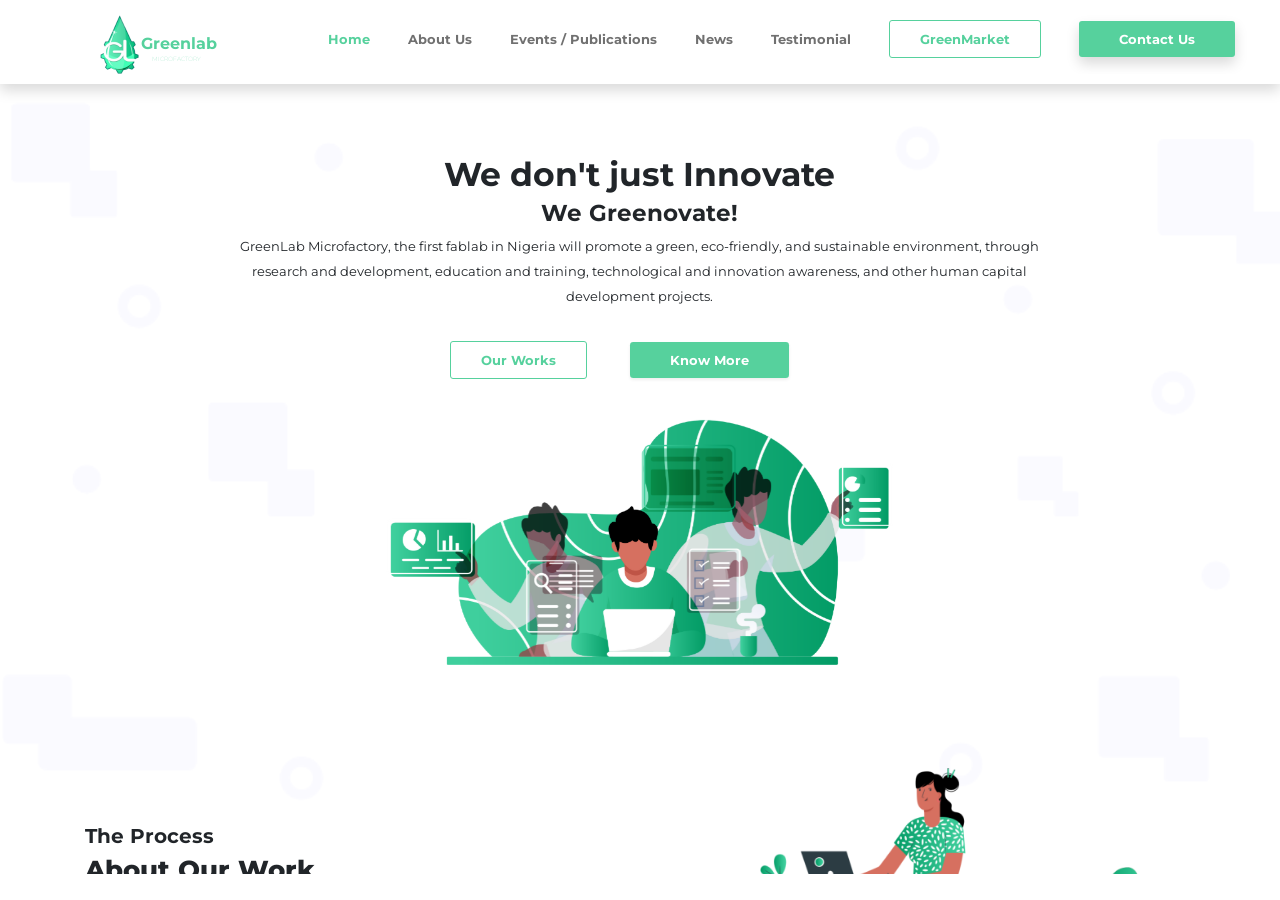
<file: index.html>
<html>
    <head>
            <meta name="viewport" content="width=device-width, initial-scale=1.0">
        <title>Greenlab Microfactory</title>
        <link rel="stylesheet"  type="text/css" href="css/bootstrap.css"  >
        <link  rel="stylesheet"  type="text/css" href="css/style.css" >
        <link href="https://fonts.googleapis.com/css2?family=Montserrat:wght@300&display=swap" rel="stylesheet">
        <link href="https://stackpath.bootstrapcdn.com/font-awesome/4.7.0/css/font-awesome.min.css" rel="stylesheet" type="text/css" >
        <link rel="stylesheet" href="https://cdnjs.cloudflare.com/ajax/libs/animate.css/3.5.2/animate.css" crossorigin="anonymous" />
        <!-- <link rel="stylesheet" type="text/css" href="https://cdnjs.cloudflare.com/ajax/libs/animate.css/3.3.0/animate.css">
        <script rel="stylesheet" source="https://cdnjs.cloudflare.com/ajax/libs/wow/1.1.2/wow.js" ></script> -->
    </head>
    <body>
       
      
            <div class="hide_phone">
                    <div class="header shadow  mb-2 bg-white  "  >
                            <div class="cont ">
                                <div class="">
                                     <div class="row">
                                     <div class="col-sm-2">
                                       <div class="image">
                                           <div class="row">
                                             <div class="col-sm-4">
                                                     <img src="img/logosmall.png" width="115%">
                                             </div>
                                             <div class="col-sm-8" style="position:relative;right:4%">
                                                    <b  class="lab text-center">
                                                         Greenlab
                                                    </b>
                                                    <b class="lab2 text-center">
                                                         MICROFACTORY
                                                    </b>
                                             </div>
                                           </div>
                                        
                                         <span style="width:30px;"></span>
                                         
                                       </div>
                                     </div>
                                     <div class="col-sm-10" >

                                               
                                                 <nav class="navi float-right">
                                                     <a href="/" style="color: #56D19D">Home</a>
                                                     <a href="about.html" style="color: #707070">About Us</a>
                                                     <a href="events.html" style="color: #707070">Events / Publications</a>
                                                     <a href="news.html" style="color: #707070">News</a>
                                                     <a href="testimonial.html" style="color: #707070">Testimonial</a>
                                                     <a class=" emp-button colo" href="Greenmarket.html" >GreenMarket</a>
                                                     <a class="button shadow" href="contact.html">Contact Us</a> 
<!--                                                      
                                                    <div class="btn-group" >
                                                       
                                                        <button class="btn btn-secondary btn-sm dropdown-toggle" type="button" data-toggle="dropdown" aria-haspopup="true" aria-expanded="false">
                                                            Small button
                                                        </button>
                                                        <div class="dropdown-menu" >
                                                                <a href="about.hmtl" style="color: #707070">About Us</a>
                                                                <a href="events.html" style="color: #707070">Events / Publications</a>
                                                                <a href="news.html" style="color: #707070">News</a>
                                                                <a href="project.html" style="color: #707070">Project</a>
                                                        </div>

                                                    </div> -->
                                                 </nav>
                                          
                                                 <!-- <nav class="nav3 float-left">
                                                     <a class="emp-button shadow" href="Greenmarket.html" >GreenMarket</a>
                                                     <a class="button shadow" href="Greenmarket.html">Contact Us</a>
                                                 </nav> -->
                                        
                                     </div>
                                 </div>
                                </div>
                            </div> 
                            
                            
                         </div>
                         <div style="height:87%; overflow-y: scroll">
                                 <div class="landpage ">
                           
                                         <div class="row">
                                             <div class="col-sm-2">  
                           
                                             </div>
                                             <div class="col-sm-8">
                                                
                                                 <div class="d-flex justify-content-center">
                                                     <div class=" identify">
                                                           <div class="animated ">
                                                            
                                                        <b><h1 class="text-center items animated bolder " data-transition="slideInDown"  style=""  >We don't just Innovate</h1></b>                                                            
                                                        <b><h3 class="text-center slideInDown animated bolder " style="font-weight:bolder">We Greenovate!</h3></b>
                        
                                                           </div>
                                                             <div class="text-center">
                                                                     <p class="paragraph slideInDown animated ">
                                                                             GreenLab Microfactory, the first fablab in Nigeria will promote a green, eco-friendly, and sustainable environment, through research and development, education and training, technological and innovation awareness, and other human capital development projects.
                                                                     </p>
                                                             </div>
                                                             <div class="text-center" style="padding-top:1%">
                                                                 
        
                                                                    <nav class="nav3 animated bounce ">
                                                                             <a class="emp-button" href="Greenmarket.html" >Our Works</a>
                                                                             <a class="button shadow-sm   rounded" href="know.html">Know More</a>
                                                                    </nav>
        
                                                             </div><br>
                         
                                                             <div class="text-center animated slideInLeft" style="padding-top:30px ">
                                                                 <img src="img/land2.png" width="60%">
                                                             </div>
                                                     </div>
                                                    
                                                    
                                                 </div>
                                             </div>
                                             <div class="col-sm-2">
                         
                                             </div>
                                         </div>
                                       
                                 </div>
                                 <br><br>
                 
                                 <div class="section">
                                 
                                     <div class="container" >
                                         <div class="row">
                                                 <div class="col-sm-5 abt animated items" data-transition="slideInLeft" >
                                                         <b><h4 style="font-weight: bolder">The Process</h4></b>
                                                         <h2 style="font-weight: 800">
                                                             About Our Work
                                                         </h2>
                                                         <p class="paragraph" >
                                                                 The rise of the technology era, and the persistent social, economic, and environmental sustainability issues in the developing economies especially in their rural settings indicated the need for a different approach to ensure sustainability and broad empowerment of individuals irrespective of their ...       
                                                         </p>
                                                        <a href="about.html"> <button class="button shadow">Know More</button></a>
                                                         
                                                 </div>
                                                 <div class="col-sm-7">
                                                         <img class="animated items" src="img/about.png" width="100%" data-transition="zoomIn">
                                                 </div>
                                         </div>
                                        
                                     </div>
                 
                                 </div>
                 
                                 <div class="section">
                                     <div class="container"><br>
                                       <div class="text-center " >  <b><h2 style="font-weight: bolder">What We Do.</h2></b></div><br><br>
                                         <div class="row" style="margin-top:40px">
                                             <div class="col-sm-3 ">
                                                <div class="text-center content shadow items animated " data-transition="bounce" style="height:270px">
                                                    <img class="rounded-circle" src="img/eco.png" width="100px"><br><br>
                                                   <b> <h4 style="font-weight:bolder">Workshop</h4></b>
                                                    <p class="parargaph" style="font-weight:500;line-height:25px;font-size:12px;padding:10px;">
                                                         Conduct 10 free Open Source workshops by 2019 for great minds to learn and implement.
                                                    </p>
                                                </div>
                                             </div>
                                             <div class="col-sm-3 ">
                                                     <div class="text-center content shadow items animated " data-transition="bounce" style="height:270px">
                                                         <img class="rounded-circle" src="img/eco 3.png" width="85px"><br><br>
                                                         <b> <h4 style="font-weight:bolder">Workshop</h4></b>
                                                         <p class="parargaph" style="font-weight:500;line-height:25px;font-size:12px;padding:10px;">
                                                          Successfully build energy sustaining open sourced digital fabrication equipment (e.g, Laser cutter, 3D printer, ETC.).                                        </p>
                                                     </div>
                                             </div>
                                             <div class="col-sm-3 ">
                                                 <div class="text-center content shadow items animated " data-transition="bounce" style="height:270px">
                                                     <img class="rounded-circle" src="img/eco 5.png" width="80px"><br><br>
                                                     <b> <h4 style="font-weight:bolder">Workshop</h4></b>
                                                     <p class="parargaph" style="font-weight:500;line-height:25px;font-size:12px;padding:10px;">
                                                             Serve at least 10,000 people within three years of commencement with satisfaction.
                                                     </p>
                                                 </div>
                                             </div>
                                             <div class="col-sm-3 ">
                                                     <div class="text-center content shadow items animated " data-transition="bounce" style="height:270px">
                                                         <img class="rounded-circle" src="img/eco.png" width="100px"><br><br>
                                                         <b> <h4 style="font-weight:bolder">Workshop</h4></b>
                                                         <p class="parargaph" style="font-weight:500;line-height:25px;font-size:12px;padding:10px;">
                                                              Conduct 10 free Open Source workshops by 2019 for great minds to learn and implement.
                                                         </p>
                                                     </div>
                                             </div>
                 
                                         </div>
                                     </div>
                                 </div>
                 
                                 <div class="section">
                                     <div class="container " >
                                           <b>  <h2 class="text-center" style="font-weight:bolder">No of Participants impacted so far.</h2></b><br>
                                             <div class="row" style="margin-top: 40px">
                                                    <div class="col-sm-1">
                 
                                                    </div>
                                                    <div class="col-sm-10">
                                                         <div class="row">
                                                             <div class="col-sm-3">
                                                                <div class="text-center">
                                                                     <center><div  style="background-color:#56D19D;width:50%;height:5px;"> </div></center><br>
                                                                     <div class="">
                                                                         <h2 style="font-weight: bolder">150</h2>
                                                                         <p style="font-weight:bolder">MAKER EXHIBITION</p>
                                                                     </div>
                                                                </div>
                                                             </div>
                                                             <div class="col-sm-3">
                                                                     <div class="text-center">
                                                                          <center><div  style="background-color:#D5AE38;width:50%;height:5px;"> </div></center><br>
                                                                          <div class="">
                                                                              <h2 style="font-weight: bolder">100</h2>
                                                                              <p style="font-weight:bolder">1 STUDENT 1 ARDUINO</p>
                                                                          </div>
                                                                     </div>
                                                             </div>
                                                             <div class="col-sm-3">
                                                                     <div class="text-center">
                                                                          <center><div  style="background-color:#7EA24A;width:50%;height:5px;"> </div></center><br>
                                                                          <div class="">
                                                                              <h2 style="font-weight: bolder">12, 250</h2>
                                                                              <p style="font-weight:bolder">TICK STEM </p>
                                                                          </div>
                                                                     </div>
                                                             </div>
                                                             <div class="col-sm-3">
                                                                     <div class="text-center">
                                                                          <center><div  style="background-color:#D03722;width:50%;height:5px;"> </div></center><br>
                                                                          <div class="">
                                                                              <h2 style="font-weight: bolder">400</h2>
                                                                              <p style="font-weight:bolder">COMMUNITY PROJECT </p>
                                                                          </div>
                                                                     </div>
                                                             </div>
                                                           
                                                         
                                                           
                                                         </div>
                                                    </div>
                                                    <div class="col-sm-1">
                 
                                                    </div>
                                             </div>
                                     </div>
                                 </div>

                                 <div class="section animated items" data-transition="">
                                    <div class="container" style="width: 60%">
                                        <div class="shadow justify-content-center p-5">
                                                <b><h3 class="text-center bolder">DO YOU HAVE AN IDEA ?</h3><br></b>
                                                <div class="text-center"  >
                                                    <div class="row" >
                                                        <div class="col-sm-2">

                                                        </div>
                                                        <div class="col-sm-8">
                                                                <p style="font-size:14px;line-height: 27px;" class="bolder"> Do you have an idea for a beautiful, handcrafted product or a new innovation but don't know how or you would like to create it yourself? 

                                                                    </p>

                                                                  <a href="contact.html" >  <button class="shadow button">Contact Us</button></a>
                                                        </div>
                                                        <div class="col-sm-2">

                                                        </div>
                                                    </div>
                                                   
                                                </div>
                                        </div>
                                    </div>
                                 </div>


                                 <div class="section p-8 animated items" data-transition="zoomIn">
                                        <div class="container" style="width: 60%">
                                            <div class="shadow justify-content-center p-5">
                                                    <b><h3 class="text-center bolder">DO YOU WANT TO PARTICIPATE ?</h3></b><br>
                                                    <div class="text-center"  >
                                                        <div class="row" >
                                                            <div class="col-sm-2">
    
                                                            </div>
                                                            <div class="col-sm-8">
                                                                    <p style="font-size:14px;line-height: 27px;" class="bolder"> Do you have a primary School or Junior secondary School and you would like us to educate your pupils?
    
                                                                        </p>
    
                                                                       <a href="idea.html">
                                                                            <button class="shadow button">Contact Us</button>
                                                                       </a>
                                                            </div>
                                                            <div class="col-sm-2">
    
                                                            </div>
                                                        </div>
                                                       
                                                    </div>
                                            </div>
                                        </div>
                                     </div>

                                 <div class="section" >
                                        <div class="container">
                                                <div class=" justify-content center ">
                                                        <b><h2 class="text-center bolder">Connect With Us.</h2></b><br> 
                                                        <center>
                                                                <iframe src="https://www.facebook.com/plugins/page.php?href=https%3A%2F%2Fwww.facebook.com%2FGreenLab.Microfactory%2F&tabs=timeline&width=340&height=500&small_header=false&adapt_container_width=true&hide_cover=false&show_facepile=true&appId" class="animated items" data-transition="" width="340" height="500" style="border:none;overflow:hidden" scrolling="no" frameborder="0" allowTransparency="true" allow="encrypted-media"></iframe>

                                                        </center>                                         
                                                </div>
                                        </div>
                                </div>

                            
                 <div class="section">
                        <div class="container" style="width: 60%">
                           
                            
                                <center>   <b><h2 class="bolder text-center">Testimonial.</h2></b></center><br><br>
    
    
    
                              <div style=""data-transition=''>
                                <div class="row   items animated" data-transition="slideInLeft" style="background-color: ;height:200px;" >
                                        <!-- <div class="d-flex justify-content-center"> -->
                                         <div class="col-sm-3" style="background-image: url('img/testimonial/testimony.png');background-size:cover;;border-radius: 20px 0px 0px 20px;">
                                            
                                         </div>
                                         <div class="col-sm-8 shadow " style="border-radius: 0px 20px 20px 0px; ">
                                                <div style="padding-top:7%;padding-left: 4%">
                                                       <b> <h4 class="bolder">Babs Solomon</h4></b>
                                                        <p style="font-weight:500;line-height: 26px; ">"PiggyVest uses the highest levels of Internet Security, and it is secured by 256 bits SSL security encryption to ensure that your information is completely protected from fraud."</p>
                   
                                                </div>                               
                                        </div>
                                         <div class="col-sm-1">
        
                                         </div>
        
        
        
                                </div><br><br>
        
                                     <div class="row items animated  " data-transition="slideInRight" style="background-color:;height:200px;" >
                                        <!-- <div class="d-flex justify-content-center"> -->
                                        <div class="col-sm-1">
        
                                        </div>
                   
                                        
                                         <div class="col-sm-8 shadow" style="border-radius: 20px 0px 0px 20px; ">
                                                <div style="padding-top:7%;padding-left: 4%">
                                                        <b><h4 class="bolder">Babs Solomon</h4></b>
                                                        <p style="font-weight:500;line-height: 26px; ">"PiggyVest uses the highest levels of Internet Security, and it is secured by 256 bits SSL security encryption to ensure that your information is completely protected from fraud."</p>
                   
                                                </div>   
                                         </div>
                                         <div class="col-sm-3" style="background-image: url('img/testimonial/testimony.png');background-size:cover;border-radius: 0px 20px 20px 0px;">
                                            
                                        </div>
                                         
        
        
                                     </div>
                                  </div>

                                  <div class="text-center"><br><br>
                                    <hr>
                                        <div class="" style="position:relative; top:-40px ">
                                               
                                            <button class="shadow button" style="padding:10px 60px">View More</button>
                                        </div>
                                  </div>
                           
                        </div>
                     </div>
                 
                                 <div class="section">
                                    
                                     <div class="container   zoomIn " id="sec">
                                         <b><h2 class="text-center" style="font-weight: bolder">Get in Touch Now!</h2></b>
                                       <b>  <h2 class="text-center">Feel free to drop us a line</h2><br></b>
                                         <div class="row">
                                            <div class="col-sm-3">
                                             <div class="float-right guy" >
                                                 <img src="img/guy.png" width="75%" class="float-right">
                                             </div>
                                            </div>
                                            <div class="col-sm-6">
                                                 <div class="d-flex justify-content-center">
                                                        <div class="shadow form" style="width:100%">
                                                             <div class=" form">
                                                                 <form class="">
                                                                         <!-- <div style="width:100%">
                                                                             
                                                                             <label>First Name</label><br>
                                                                             <input type="text" width="100%">  
                                                                         </div> -->
                                                                         <div class="row">
                                                                             <div class="col-sm-6">
                 
                                                                                   <b>  <label>First Name</label></b><br>
                                                                                     <input type="text" size="25" placeholder="First Name" height="600px">  
                                                                                 
                                                                             </div>
                                                                             <div class="col-sm-6">
                                                                                    <b> <label>Last Name</label></b><br>
                                                                                     <input type="text" size="25" placeholder="Last Name" height="600px">  
                                                                             </div>
                                                                             
                 
                                                                         </div><br><br><br>
                                                                         <div >
                                                                                 <b><label>Your Email Address</label></b><br>
                                                                                 <input type="text" size="55" placeholder="abc@example.com" height="600px">  
                                                                         </div><br><br><br>
                                                                         <div >
                                                                             <b><label>Which Related problems are you solving ?</label></b><br>
                                                                             <select style="width:100%;">
                                                                                 <option></option>
                                                                                 <option>we are facing</option>
                                                                                 <option>we are facing</option>
                                                                                 <option>we are facing</option>
                                                                                 <option>we are facing</option>
                                                                                 <option>we are facing</option>
                                                                             </select><br><br><br>
                                                                         </div>
                 
                                                                         <div>
                                                                             <b><label>Type your message</label></b><br><br>
                                                                             <textarea style="width: 100%"></textarea>
                                                                         </div><br><br>
                                                                         <div>
                                                                             <button class="button shadow">Submit</button>
                                                                         </div>
                                                                         
                                                                 </form>
                                                             </div>
                                                        </div>
                                                 </div>
                                             </div>
                                             <div class="col-sm-3">
                                                 <div class="float-left">
                                                     <img src="img/girl.png" class="girl" width="90%">
                                                 </div>
                                             </div>
                                         </div>
                                     </div><br><br><br>
                 
                                 </div>
                                 <div class="section">
                                    <div class="container">
                                        <div class="">
                                             <div class="row">
                                                 <div class="col-sm-3">
                                                     <h5 style="font-weight:bolder">Contact Us</h5><br>
                                                     <div class="row">
                                                         <div class="col-sm-1" style="padding-top:3px;"><i class="fa fa-user-circle-o" style="color: #999999" aria-hidden="true"></i></div>
                                                         <div class="col-sm-10" style="font-size:12px;font-weight:700;color:#999999">+(234) 809-220-5588</div>
                                                         <div class="col-sm-1"></div>
                                                     </div><br>
                                                      <div class="row">
                                                         <div class="col-sm-1"  style="padding-top:5px;"><i class="fa fa-map-marker"  style="color: #999999" aria-hidden="true"></i></div>
                                                         <div class="col-sm-10"  style="font-size:12px;font-weight:700;color:#999999">SW9/1148, Orita Challenge Ibadan, Oyo state, Nigeria.</div>
                                                         <div class="col-sm-1"></div>
                                                     </div><br>
                                                      <div class="row">
                                                         <div class="col-sm-1"  style="padding-top:3px;"><i class="fa fa-envelope"  style="color: #999999" aria-hidden="true"></i></div>
                                                         <div class="col-sm-10" style="font-size:12px;font-weight:700;color:#999999">info@greenlab-microfactory.org</div>
                                                         <div class="col-sm-1"></div>
                                                     </div><br>
                 
                                                 </div>
                                                 <div class="col-sm-3">
                                                         <h5 style="font-weight:bolder">Our Company </h5><br>
                                                        <div> <a href="about.html"  style="font-size:12px;font-weight:700;color:#999999"> About</a></div><br>
                                                        <div> <a href="about.html"  style="font-size:12px;font-weight:700;color:#999999"> Services</a></div><br>
                                                        <div> <a href="events.html"  style="font-size:12px;font-weight:700;color:#999999"> Publications</a></div><br>
                                                        <div> <a href="about.html"  style="font-size:12px;font-weight:700;color:#999999"> Contact</a></div><br>
                                                     
                 
                                                        
                                                 </div>
                                                 <div class="col-sm-3">
                                                         <h5 style="font-weight:bolder">Recent Update </h5><br>
                                                         <div> <a href="events.html"  style="font-size:12px;font-weight:700;color:#999999"> Latest News</a></div><br>
                                                        <div> <a href="socials.html"  style="font-size:12px;font-weight:700;color:#999999"> Socials</a></div><br>
                                                        <div> <a href="greenmarket"  style="font-size:12px;font-weight:700;color:#999999"> GreenMarket</a></div><br>
                                                        <div> <a href="contact.html"  style="font-size:12px;font-weight:700;color:#999999"> Contact</a></div><br>
                                                     
                 
                                                 </div> 
                                                  <div class="col-sm-3">
                                                     <h5 style="font-weight:bolder">Contact Us</h5><br>
                                                     <a href="" style="font-size:20px;color:#707070;margin-right:25px;"><i class="fa fa-facebook-square" aria-hidden="true"></i></a>
                                                     <a href="" style="font-size:20px;color:#707070;margin-right:25px;"> <i class="fa fa-instagram" aria-hidden="true"></i></a>
                                                     <a href="" style="font-size:20px;color:#707070;margin-right:25px;"><i class="fa fa-youtube-play" aria-hidden="true"></i></a>
                                                     <a href="" style="font-size:20px;color:#707070"><i class="fa fa-facebook-square" aria-hidden="true"></i></a>
                 
                 
                                                    
                                                     
                                                 </div>
                                             </div>
                                        </div>
                                    </div>
                                 </div>
                 
        
                                 <div class="section">
                                         <div class="">
                                             <div class="">
                                                 <img src="img/footer.png" width="100%" />
                                                  
                                             </div>
                                         </div>
                                      </div>
                         </div>
               </div>
        
        
        
        
        
        
        
        
        
        
        
        
        
        
        
               <div class="hide_main"> 
                    <div class="main_content shadow-sm">
                        <div class="container">
                            <div class="row">
                                <div class="header" >
                                    <img src="img/Logo only.png" width="75%" >
                                </div>
                                <div class="navigation">
                                    <i data-toggle="modal" data-target="#exampleModalLong" class="fa fa-bars" aria-hidden="true" data-dismiss="modal"></i> 
                                </div>
                                
                            </div>
                        </div>
                    </div>
        
                    <div class="modal fade modale" id="exampleModalLong" tabindex="-1" role="dialog" aria-labelledby="exampleModalLongTitle" aria-hidden="true" >
                        <div class="modal-dialog" role="document">
                          <div class="modal-content">
                                <button type="button" class="close navi" data-dismiss="modal" aria-label="Close">
                                        <span aria-hidden="true" class="float-right" style="margin-right: 6px;cursor: pointer">&times;</span>
                                </button> 
                            <div class="modal-body">
                                <nav style="margin-top:2%">
                                    <ul>
                                        <li><i class="fa fa-home" aria-hidden="true" style="margin-right: 5px;color:#56D19D"></i><a href="index.html">Home</a></li>
                                        <li><i class="fa fa-home" aria-hidden="true" style="margin-right: 5px;color:#56D19D"></i><a href="index.html">about us</a></li>
                                        <li  ><i class="fa fa-home " aria-hidden="true" style="margin-right: 5px;color:#56D19D"></i><a href="index.html">events / publications</a></li>
                                        <li><i class="fa fa-home" aria-hidden="true" style="margin-right: 5px;color:#56D19D"></i><a href="index.html">news</a></li>
                                        <li class="emp-button"><i class="fa fa-home" aria-hidden="true" style="margin-right: 5px;color:#56D19D"></i><a href="index.html">Greenmarket</a></li><br>
                                        <li class="button"><i class="fa fa-home" aria-hidden="true" style="margin-right: 5px;color:#56D19D"></i><a href="index.html">contact us</a></li>
                                    </ul>
                                    
                                </nav>
                            </div>
                         
                          </div>
                    </div>
                   
               </div>
               <div class="section" style="height:89%;overflow-y:scroll">
                    <div class="container">
                        <div class="d-flex justify-content-center">
                            <div class=" identify">
                                 <div class="text-center" style="padding-top:30px ">
                                        <img class="animated items " data-transition="slideInDown" src="img/land2.png" width="100%">
                                    </div><br><br>
                                 <!-- <div class="shadow" style="background-color:#56D19D;padding-top:30px;border-radius: 100%;"> -->
                                    <h3 class="text-center animated items " data-transition="slideInLeft" style="font-weight:bolder;text-decoration: ;color:#56D19D" >We don't just Innovate</h3>
                                    <h3 class="text-center animated items " data-transition="slideinLeft" style="font-weight:bolder;text-decoration: ;color:#56D19D">We Greenovate!</h3><br>
        
                                 <!-- </div><br> -->
                                    <div class="text-center">
                                            <p class="paragraph" id="sec1">
                                                    GreenLab Microfactory, the first fablab in Nigeria will promote a green, eco-friendly, and sustainable environment, through research and development, education and training, technological and innovation awareness, and other human capital development projects.
                                            </p>
                                    </div>
                                    <div class="text-center" style="padding-top:1%;padding-left: 3%">
                                            <div class="navie d-flex justify-content-center ">
                                                    <a class="emp-button" href="Greenmarket.html" style="font-size:11px" >Our Works</a>
                                                    <a class="button shadow" href="Greenmarket.html" style="font-size:11px">Know More</a><br><br>
                                               
                                            </div>
                                    </div><br><br>
        
                                   
                            </div><br><br><br>
                           
                           
                        </div>
                    </div>
        
                    <div class="container" style="padding-top:10%" >
                        <div class="row">
                                <div class="col-sm-6">
                                        <b><h4 class="text-center" style="font-weight: 800">The Process</h4></b>
                                        <h2 class="text-center" style="font-weight: 800;color:black">
                                            About Our Work
                                        </h2>
                                </div>
                                <div class="col-sm-7">
                                        <br><br>
                                        <img class=" animated  items " data-transition="bounce" src="img/about.png" width="100%">
                                </div>
                                <div class="col-sm-5 abt " style="padding:8% 5%" > 
                                       
                                   <div class=" " data-transition=""  >
                                        <p class="paragraph  " style="text-align:center;line-height: 30px" >
                                                The rise of the technology era, and the persistent social, economic, and environmental sustainability issues in the developing economies especially in their rural settings indicated the need for a different approach to ensure  ...       
                                        </p>
                                        <div class="text-center">
                                                <a href="about.html"><button class="button shadow float-center" style="padding:10px 40px">Know More</button></a>
                                        </div>
                                   </div>
                                        
                                </div>
                               
                        </div>
                       
                    </div>
                    <div class="container" style="padding:20px">
                        <b><h3 style="font-weight:bolder;color:black" class="text-center">What We Do.</h3></b>
                    
                          
                            <div class="col-sm-3 shadow  " style="width: 100%;margin-top: 40px">
                                    <div class="text-center content animated items "  data-transition="bounce"  style="height:270px">
                                        <img class="rounded-circle" src="img/eco.png" width="100px"><br><br>
                                        <b><h4 style="font-weight:bold">Workshop</h4></b>
                                        <p class="parargaph" style="font-weight:600;line-height:25px;font-size:12px;padding:10px;">
                                             Conduct 10 free Open Source workshops by 2019 for great minds to learn and implement.
                                        </p>
                                    </div>
                            </div><br><br>
                            <div class="col-sm-3 shadow "  style="width: 100%;margin-top: 10px">
                                <div class="text-center content animated items " data-transition="zoomIn" style="height:;">
                                            <img class="rounded-circle" src="img/eco 3.png" width="85px"><br><br>
                                            <b><h4 style="font-weight:bold">Workshop</h4></b>
                                            <p class="parargaph" style="font-weight:600;line-height:25px;font-size:12px;padding:10px;">
                                             Successfully build energy sustaining open sourced digital fabrication equipment (e.g, Laser cutter, 3D printer, ETC.).                                        </p>
                                    </div>
                            </div><br><br>
        
                            <div class="col-sm-3 shadow  "  style="width: 100%;margin-top: 10px">
                                    <div class="text-center content items animated  " data-transition="bounce" style="height:;">
                                            <img class="rounded-circle" src="img/eco 5.png" width="80px"><br><br>
                                            <b><h4 style="font-weight:bold">Workshop</h4></b>
                                            <p class="parargaph" style="font-weight:600;line-height:25px;font-size:12px;padding:10px;">
                                                    Serve at least 10,000 people within three years of commencement with satisfaction.
                                            </p>
                                    </div>
                            </div><br><br>
        
                            <div class="col-sm-3 shadow "  style="width: 100%;margin-top: 10px">
                                    <div class="text-center content items animated  " data-transition="zoomIn" style="height:270px">
                                        <img class="rounded-circle" src="img/eco.png" width="100px"><br><br>
                                        <b><h4 style="font-weight:bold">Workshop</h4></b>
                                        <p class="parargaph" style="font-weight:600;line-height:25px;font-size:12px;padding:10px;">
                                             Conduct 10 free Open Source workshops by 2019 for great minds to learn and implement.
                                        </p>
                                    </div>
                            </div><br><br>
        
        
                            <div class="section">
                                    <b><h3 class="text-center" style="font-weight:bolder;text-align: center;">No of Participants impacted so far.</h3></b>
                            </div>

        
                            <div class="section animated items " data-transition="swing">
                                    <div class="container shadow" style="background-color:#56D19D;padding:20px;border-radius:3%">
                                            
                                            <div class="row">
                                                   <div class="col-sm-1">
                
                                                   </div>
                                                   <div class="col-sm-10">
                                                        <div class="row">
                                                            <div class="col-sm-3">
                                                               <div class="text-center">
                                                                    <center><div  style="background-color:#56D19D;width:50%;height:5px;"> </div></center><br>
                                                                    <div class="">
                                                                        <b><h2 style="font-weight: bolder;color:white">150</h2></b>
                                                                       <b> <p style="font-weight:bolder;color:white">MAKER EXHIBITION</p></b>
                                                                    </div>
                                                               </div>
                                                            </div><br>
                                                            <div class="col-sm-3">
                                                                    <div class="text-center">
                                                                         <center><div  style="background-color:#D5AE38;width:50%;height:5px;"> </div></center><br>
                                                                         <div class="">
                                                                             <b><h2 style="font-weight: bolder;color:white">100</h2></b>
                                                                             <b><p style="font-weight:bolder;color:white">1 STUDENT 1 ARDUINO</p></b>
                                                                         </div>
                                                                    </div>
                                                            </div>
                                                            <div class="col-sm-3">
                                                                    <div class="text-center">
                                                                         <center><div  style="background-color:#7EA24A;width:50%;height:5px;"> </div></center><br>
                                                                         <div class="">
                                                                             <b><h2 style="font-weight: bolder;color:white">12, 250</h2></b>
                                                                             <b><p style="font-weight:boldercolor:white;color:white">TICK STEM </p></b>
                                                                         </div>
                                                                    </div>
                                                            </div>
                                                            <div class="col-sm-3">
                                                                    <div class="text-center">
                                                                         <center><div  style="background-color:#D03722;width:50%;height:5px;"> </div></center><br>
                                                                         <div class="">
                                                                             <b><h2 style="font-weight: bolder;color:white">400</h2></b>
                                                                             <b><p style="font-weight:bolder;color:white">COMMUNITY PROJECT </p></b>
                                                                         </div>
                                                                    </div>
                                                            </div>
                                                          
                                                        
                                                          
                                                        </div>
                                                   </div>
                                                   <div class="col-sm-1">
                
                                                   </div>
                                            </div>
                                    </div>
                                </div>

                            

                               
        
                           
                            
                   
                    </div>


                    <div class="container shadow " style="width:85%;border-radius:10px;margin-top:20px;">
                                    
                           
                                <div class="" style="padding: 20px">
                                       
                                        <div class="text-center animated items"   data-transition="slideInLeft" >
                                            <div class="" >
                                                   <b> <h5 class="text-center bolder" style="font-weight:bolder">DO YOU HAVE AN IDEA ?</h5></b><br>
                                                <div class="">
                                                        <p style="font-size:14px;line-height: 27px;" class="bolder"> Do you have an idea for a beautiful, handcrafted product or a new innovation but don't know how or you would like to create it yourself? 

                                                            </p>

                                                          <a href="contact.html" >  <button class="shadow button">Contact Us</button></a>
                                                </div>
                                           
                                            </div>
                                           
                                        </div>
                                </div>
                        
                         </div>
                         <div class="container shadow animated items" style="width:85%;border-radius:10px;margin-top:20px;" data-transition="zoomIn">
                                    
                           
                                <div class="" style="padding: 30px">
                                       
                                        <div class="text-center"  >
                                            <div class="" >
                                                    <b><h5 class="text-center bolder">DO YOU WANT TO PARTICIPATE ?</h5></b><br>
                                                <div class="">
                                                        <p style="font-size:14px;line-height: 27px;" class="bolder"> Do you have a primary School or Junior secondary School and you would like us to educate your pupils?

                                                            </p>

                                                            <a href="idea.html">
                                                                    <button class="shadow button">Contact Us</button>
                                                               </a>
                                                </div>
                                           
                                            </div>
                                           
                                        </div>
                                </div>
                        
                         </div><br><br>

         
              

                    <div class="section"  >
                        <div class="container">
                                <b><h3 class="text-center bolder">Connect With Us.</h3><br> </b>
                                <center>
                                        <iframe src="https://www.facebook.com/plugins/page.php?href=https%3A%2F%2Fwww.facebook.com%2FGreenLab.Microfactory%2F&tabs=timeline&width=340&height=500&small_header=false&adapt_container_width=true&hide_cover=false&show_facepile=true&appId" width="340" height="500" style="border:none;overflow:hidden" scrolling="no" frameborder="0" allowTransparency="true" allow="encrypted-media"></iframe>

                                </center>   
                            </div>
                    </div>



                    <div class="section" style="padding-top:60px">
                            <div class="container" style="padding:7%">
                               
                                
                                    <center>   <b><h3 class="bolder text-center">Testimonial.</h3></b></center><br>
        
        
        
                                  <div style=""data-transition=''>
                                                <div class="    items  p-2" data-transition="slideInLeft"  >
                                                       


                                                        <div class="card shadow animated items " data-transition="bounce" style="border-color:white" >
                                                                <img src="img/testimonial/testimony.png" class="card-img-top" style="border-radius: 15px 15px 0px 0px;" alt="...">
                                                                <div class="card-body">
                                                                <p class="card-text">PiggyVest uses the highest levels of Internet Security, and it is secured by 256 bits SSL security encryption to ensure that your information is completely protected from fraud."</p>
                                                                </div>
                                                        </div><br><br>
                                                        <div class="card shadow animated items " data-transition="bounce" style="border-color:white" >
                                                                <img src="img/testimonial/testimony.png" class="card-img-top" style="border-radius: 15px 15px 0px 0px;" alt="...">
                                                                <div class="card-body">
                                                                <p class="card-text">PiggyVest uses the highest levels of Internet Security, and it is secured by 256 bits SSL security encryption to ensure that your information is completely protected from fraud."</p>
                                                                </div>
                                                        </div><br>
                                                     
                        
                        
                                                </div>
            
                                      </div>
    
                                      <div class="text-center"><br><br>
                                        <hr>
                                            <div class="" style="position:relative; top:-40px ">
                                                   
                                                <button class="shadow button" style="padding:10px 60px">View More</button>
                                            </div>
                                      </div>
                               
                            </div>
                         </div>

                    
        
        
                    <div class="section">
                                    
                            <div class="container"><br><br>
                                <b><h3 class="text-center" style="font-weight: bolder">Get in Touch Now!</h3></b>
                                <b><h3 class="text-center" style="font-weight: bolder">Feel free to drop us a line</h3></b></br>
                                <div class="row">
                                   <!-- <div class="col-sm-3">
                                    <div class="float-right guy" >
                                        <img src="img/guy.png" width="75%" class="float-right">
                                    </div>
                                   </div> -->
                                   <div class="col-sm-6">
                                        <div class="d-flex shadow justify-content-center ">
                                               <div class=" form" style="width:100%">
                                                    <div class=" form">
                                                        <form class="">
                                                                <!-- <div style="width:100%">
                                                                    
                                                                    <label>First Name</label><br>
                                                                    <input type="text" width="100%">  
                                                                </div> -->
                                                             
                                                                    <div>
        
                                                                            <label>First Name</label><br>
                                                                            <input type="text" size="25" placeholder="First Name" height="600px">  
                                                                        
                                                                    </div><br><br>
        
                                                                    <div>
                                                                            <label>Last Name</label><br>
                                                                            <input type="text" size="25" placeholder="Last Name" height="600px">  
                                                                    </div><br><br>
                                                                <div >
                                                                        <label>Your Email Address</label><br>
                                                                        <input type="text" size="55" placeholder="abc@example.com" height="600px">  
                                                                </div><br><br>
                                                                <div >
                                                                    <label>Which Related problems are you solving ?</label><br>
                                                                    <select style="width:100%;">
                                                                        <option></option>
                                                                        <option>we are facing</option>
                                                                        <option>we are facing</option>
                                                                        <option>we are facing</option>
                                                                        <option>we are facing</option>
                                                                        <option>we are facing</option>
                                                                    </select><br><br>
                                                                </div>
        
                                                                <div>
                                                                    <label>Type your message</label><br><br>
                                                                    <textarea style="width: 100%"></textarea>
                                                                </div><br><br>
                                                                <div>
                                                                    <button class="button shadow">Submit</button>
                                                                </div>
                                                                
                                                        </form>
                                                    </div>
                                               </div>
                                        </div>
                                    </div>
                                    <!-- <div class="col-sm-3">
                                        <div class="float-left">
                                            <img src="img/girl.png" class="girl" width="90%">
                                        </div>
                                    </div> -->
                                </div>
                            </div><br><br><br>
                                                                                                                                                                                                                                                                                                                                                                                                                                                                                                                                                                                                         
                        </div>
        
                        <div class="section">
                                <div class="container">
                                    <div class="">
                                         <div class="row">
                                             <div class="col-sm-3">
                                                 <h5 style="font-weight:bolder">Contact Us</h5>
                                                 <div class="row">
                                                     <div class="floar-left" style="padding-top:3px;"><i class="fa fa-user-circle-o" style="color: #999999" aria-hidden="true"></i></div>
                                                     <div class="col-sm-10" style="font-size:12px;font-weight:700;color:#999999">+(234) 809-220-5588</div>
                                                     <div class="col-sm-1"></div>
                                                 </div><br>
                                                  <div class="row">
                                                     <!-- <div class="col-sm-1"  style="padding-top:5px;"><i class="fa fa-map-marker"  style="color: #999999" aria-hidden="true"></i></div> -->
                                                     <div class="col-sm-10"  style="font-size:12px;font-weight:700;color:#999999;margin-top: -50px"><i class="fa fa-map-marker"  style="color: #999999;margin-top:50px;" aria-hidden="true"></i> SW9/1148, Orita Challenge Ibadan, Oyo state, Nigeria.</div>
                                                     <div class="col-sm-1"></div>
                                                 </div><br>
                                                  <div class="row">
                                                     <!-- <div class="col-sm-1"  style="padding-top:3px;"></div> -->
                                                     <div class="col-sm-10" style="font-size:12px;font-weight:700;color:#999999"><i class="fa fa-envelope"  style="color: #999999" aria-hidden="true"></i>info@greenlab-microfactory.org</div>
                                                     <div class="col-sm-1"></div>
                                                 </div><br>
             
                                             </div>
                                             <div class="col-sm-3">
                                                     <h5 style="font-weight:bolder">Our Company </h5><br>
                                                    <div> <a href="about.html"  style="font-size:12px;font-weight:700;color:#999999"> About</a></div><br>
                                                    <div> <a href="about.html"  style="font-size:12px;font-weight:700;color:#999999"> Services</a></div><br>
                                                    <div> <a href="events.html"  style="font-size:12px;font-weight:700;color:#999999"> Publications</a></div><br>
                                                    <div> <a href="about.html"  style="font-size:12px;font-weight:700;color:#999999"> Contact</a></div><br>
                                                 
             
                                                    
                                             </div>
                                             <div class="col-sm-3">
                                                     <h5 style="font-weight:bolder">Recent Update </h5><br>
                                                     <div> <a href="events.html"  style="font-size:12px;font-weight:700;color:#999999"> Latest News</a></div><br>
                                                    <div> <a href="socials.html"  style="font-size:12px;font-weight:700;color:#999999"> Socials</a></div><br>
                                                    <div> <a href="greenmarket.html"  style="font-size:12px;font-weight:700;color:#999999"> GreenMarket</a></div><br>
                                                    <div> <a href="contact.html"  style="font-size:12px;font-weight:700;color:#999999"> Contact</a></div><br>
                                                 
             
                                             </div> 
                                              <div class="col-sm-3">
                                                 <h5 style="font-weight:bolder">Contact Us</h5><br>
                                                 <a href="" style="font-size:20px;color:#707070;margin-right:25px;"><i class="fa fa-facebook-square" aria-hidden="true"></i></a>
                                                 <a href="" style="font-size:20px;color:#707070;margin-right:25px;"> <i class="fa fa-instagram" aria-hidden="true"></i></a>
                                                 <a href="" style="font-size:20px;color:#707070;margin-right:25px;"><i class="fa fa-youtube-play" aria-hidden="true"></i></a>
                                                 <a href="" style="font-size:20px;color:#707070"><i class="fa fa-linkedin" aria-hidden="true"></i></a>
             
             
                                                
                                                 
                                             </div>
                                         </div>
                                    </div>
                                </div>
                             </div>
             
                             <div class="section">
                                     <div class="">
                                         <div class="">
                                             <img src="img/footer.png" width="100%" />
                                              
                                         </div>
                                     </div>
                             </div>
                    
               </div>
               
               <script src="https://code.jquery.com/jquery-3.2.1.slim.min.js" integrity="sha384-KJ3o2DKtIkvYIK3UENzmM7KCkRr/rE9/Qpg6aAZGJwFDMVNA/GpGFF93hXpG5KkN" crossorigin="anonymous"></script>
               <script src="https://cdnjs.cloudflare.com/ajax/libs/popper.js/1.11.0/umd/popper.min.js" integrity="sha384-b/U6ypiBEHpOf/4+1nzFpr53nxSS+GLCkfwBdFNTxtclqqenISfwAzpKaMNFNmj4" crossorigin="anonymous"></script>
               <script src="https://maxcdn.bootstrapcdn.com/bootstrap/4.0.0-beta/js/bootstrap.min.js" integrity="sha384-h0AbiXch4ZDo7tp9hKZ4TsHbi047NrKGLO3SEJAg45jXxnGIfYzk4Si90RDIqNm1" crossorigin="anonymous"></script>

               <script>

                            const items = document.querySelectorAll('.items');

                            observer = new IntersectionObserver(entries => {
                                entries.forEach(entry => {
                                    const animationType = entry.target.dataset.transition
                                    if (entry.intersectionRatio > 0) {
                                    entry.target.classList.add( animationType )
                                    } else {
                                        console.log('out of view');
                                        entry.target.classList.remove( animationType )
                                    }
                                });
                            });

                            items.forEach(image => {
                                observer.observe(image);
                            });

               </script>
    </body>
</html>
</file>
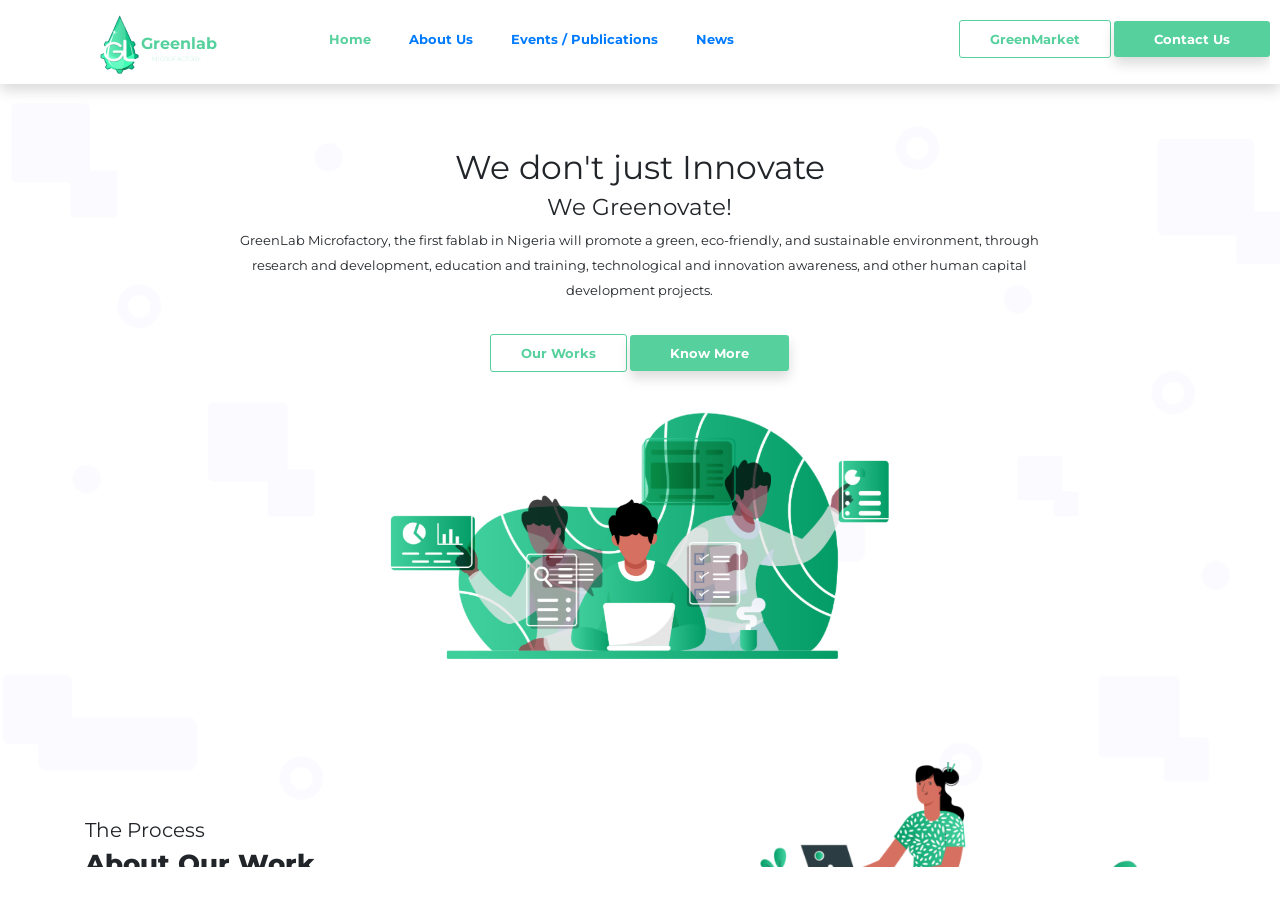
<file: ab.html>
<html>
    <head>
        <title>Greenlab Microfactory</title>
        <meta name="viewport" content="width=device-width, initial-scale=1.0">
        <link rel="stylesheet"  type="text/css" href="css/bootstrap.css"  >
        <link  rel="stylesheet"  type="text/css" href="css/style.css" >
        <link href="https://fonts.googleapis.com/css2?family=Montserrat:wght@300&display=swap" rel="stylesheet">
        <link href="https://stackpath.bootstrapcdn.com/font-awesome/4.7.0/css/font-awesome.min.css" rel="stylesheet" type="text/css" >
        <link rel="stylesheet" href="https://cdnjs.cloudflare.com/ajax/libs/animate.css/3.5.2/animate.css" crossorigin="anonymous" />
       

        <style>


                    .item {
                    
                        opacity: 0;
                        transition: opacity .2s;
                    
                    }

                    .item.animate{

                        opacity:1;
                    
                    }


        </style>
    </head>
    <body>
       
      
            <div class="hide_phone">
                    <div class="header shadow "  >
                            <div class="cont ">
                                <div class="">
                                     <div class="row">
                                     <div class="col-sm-2">
                                       <div class="image">
                                           <div class="row">
                                             <div class="col-sm-4">
                                                     <img src="img/logosmall.png" width="115%">
                                             </div>
                                             <div class="col-sm-8" style="position:relative;right:4%">
                                                    <b  class="lab text-center">
                                                         Greenlab
                                                    </b>
                                                    <b class="lab2 text-center">
                                                         MICROFACTORY
                                                    </b>
                                             </div>
                                           </div>
                                        
                                         <span style="width:30px;"></span>
                                         
                                       </div>
                                     </div>
                                     <div class="col-sm-10" >
                                        <div class="row">
                                             <div class="col-sm-6">
                                                 <nav class="navi float-right">
                                                     <a href="/" style="color: #56D19D">Home</a>
                                                     <a href="about.hmtl">About Us</a>
                                                     <a href="events.html">Events / Publications</a>
                                                     <a href="news.html">News</a>
                                                 </nav>
                                             </div>
                                             <div class="col-sm-6">
                                                 <nav class="nav2 float-right">
                                                     <a class="emp-button" href="Greenmarket.html" >GreenMarket</a>
                                                     <a class="button shadow" href="Greenmarket.html">Contact Us</a>
                                                 </nav>
                                             </div>
                                        </div>
                                     </div>
                                 </div>
                                </div>
                            </div> 
                            
                            
                         </div>
                         <div style="height:87%;overflow-y: scroll">
                                 <div class="landpage " style="overflow-y: hidden">
                           
                                         <div class="row">
                                             <div class="col-sm-2">  
                         
                                             </div>
                                             <div class="col-sm-8">
                                               
                                                 <div class="d-flex justify-content-center">
                                                     <div class=" identify">
                                                           <div class="animated slideInDown">
                                                            <h1 class="text-center  slideInDown animated " style="font-weight:bolder" >We don't just Innovate</h1>
                                                            <h3 class="text-center slideInDown animated " style="font-weight:bolder">We Greenovate!</h3>
                        
                                                           </div>
                                                             <div class="text-center">
                                                                     <p class="paragraph animated slideInDown  ">
                                                                             GreenLab Microfactory, the first fablab in Nigeria will promote a green, eco-friendly, and sustainable environment, through research and development, education and training, technological and innovation awareness, and other human capital development projects.
                                                                     </p>
                                                             </div>
                                                             <div class="text-center" style="padding-top:1%">
        
                                                                    <nav class="nav2 animated bounce ">
                                                                             <a class="emp-button" href="Greenmarket.html" >Our Works</a>
                                                                             <a class="button shadow" href="Greenmarket.html">Know More</a>
                                                                    </nav>
        
                                                             </div><br>
                         
                                                             <div class="text-center animated slideInUp" style="padding-top:30px ">
                                                                 <img src="img/land2.png" width="60%">
                                                             </div>
                                                     </div>
                                                    
                                                    
                                                 </div>
                                             </div>
                                             <div class="col-sm-2">
                         
                                             </div>
                                         </div>
                                  
                                 </div>
                                 <br><br>
                 
                                 <div class="section ">
                                 
                                     <div class="container " >
                                         <div class="row">
                                                 <div class="col-sm-5 abt   " >
                                                        <div class="animated slideInLeft" >
                                                                <h4 style="font-weight: bolder" class=" ">The Process</h4>
                                                                <h2 style="font-weight: 800">
                                                                    About Our Work
                                                                </h2>
                                                                <p class="paragraph" >
                                                                        The rise of the technology era, and the persistent social, economic, and environmental sustainability issues in the developing economies especially in their rural settings indicated the need for a different approach to ensure sustainability and broad empowerment of individuals irrespective of their ...       
                                                                </p>
                                                                <button class="button shadow">Know More</button>
                                                                
                                                        </div>
                                                 </div>
                                                 <div class="col-sm-7">
                                                         <img class="animated  zoomIn" src="img/about.png" width="100%">
                                                 </div>
                                         </div>
                                        
                                     </div>
                 
                                 </div>
                 
                                 <div class="section">
                                     <div class="container"><br>
                                         <div class="text-center " ><h2 style="font-weight: bolder">What We Do</h2></div> <br><br>
                                         <div class="row">
                                             <div class="col-sm-3 ">
                                                <div class="text-center content shadow animated slideInLeft" style="height:270px">
                                                    <img class="rounded-circle" src="img/eco.png" width="100px"><br><br>
                                                    <h4 style="font-weight:bolder">Workshop</h4>
                                                    <p class="parargaph" style="font-weight:600;line-height:25px;font-size:12px;padding:10px;">
                                                         Conduct 10 free Open Source workshops by 2019 for great minds to learn and implement.
                                                    </p>
                                                </div>
                                             </div>
                                             <div class="col-sm-3 ">
                                                     <div class="text-center content shadow  animated bounce" style="height:270px">
                                                         <img class="rounded-circle" src="img/eco 3.png" width="85px"><br><br>
                                                         <h4 style="font-weight:bolder">Workshop</h4>
                                                         <p class="parargaph" style="font-weight:600;line-height:25px;font-size:12px;padding:10px;">
                                                          Successfully build energy sustaining open sourced digital fabrication equipment (e.g, Laser cutter, 3D printer, ETC.).                                        </p>
                                                     </div>
                                             </div>
                                             <div class="col-sm-3 ">
                                                 <div class="text-center content shadow  animated bounce" style="height:270px">
                                                     <img class="rounded-circle" src="img/eco 5.png" width="80px"><br><br>
                                                     <h4 style="font-weight:bolder">Workshop</h4>
                                                     <p class="parargaph" style="font-weight:600;line-height:25px;font-size:12px;padding:10px;">
                                                             Serve at least 10,000 people within three years of commencement with satisfaction.
                                                     </p>
                                                 </div>
                                             </div>
                                             <div class="col-sm-3 ">
                                                     <div class="text-center content shadow  animated bounce" style="height:270px">
                                                         <img class="rounded-circle" src="img/eco.png" width="50%"><br><br>
                                                         <h4 style="font-weight:bolder">Workshop</h4>
                                                         <p class="parargaph" style="font-weight:600;line-height:25px;">
                                                              Conduct 10 free Open Source workshops by 2019 for great minds to learn and implement.
                                                         </p>
                                                     </div>
                                             </div>
                 
                                         </div>
                                     </div>
                                 </div>
                 
                                 <div class="section">
                                     <div class="container animated flipInX " >
                                             <h2 class="text-center" style="font-weight:bolder">No of Participants impacted so far ...</h2><br><br>
                                             <div class="row">
                                                    <div class="col-sm-1">
                 
                                                    </div>
                                                    <div class="col-sm-10">
                                                         <div class="row">
                                                             <div class="col-sm-3">
                                                                <div class="text-center">
                                                                     <center><div  style="background-color:#56D19D;width:50%;height:5px;"> </div></center><br>
                                                                     <div class="">
                                                                         <h2 style="font-weight: bolder">150</h2>
                                                                         <p style="font-weight:bolder">MAKER EXHIBITION</p>
                                                                     </div>
                                                                </div>
                                                             </div>
                                                             <div class="col-sm-3">
                                                                     <div class="text-center">
                                                                          <center><div  style="background-color:#D5AE38;width:50%;height:5px;"> </div></center><br>
                                                                          <div class="">
                                                                              <h2 style="font-weight: bolder">100</h2>
                                                                              <p style="font-weight:bolder">1 STUDENT 1 ARDUINO</p>
                                                                          </div>
                                                                     </div>
                                                             </div>
                                                             <div class="col-sm-3">
                                                                     <div class="text-center">
                                                                          <center><div  style="background-color:#7EA24A;width:50%;height:5px;"> </div></center><br>
                                                                          <div class="">
                                                                              <h2 style="font-weight: bolder">12, 250</h2>
                                                                              <p style="font-weight:bolder">TICK STEM </p>
                                                                          </div>
                                                                     </div>
                                                             </div>
                                                             <div class="col-sm-3">
                                                                     <div class="text-center">
                                                                          <center><div  style="background-color:#D03722;width:50%;height:5px;"> </div></center><br>
                                                                          <div class="">
                                                                              <h2 style="font-weight: bolder">400</h2>
                                                                              <p style="font-weight:bolder">COMMUNITY PROJECT </p>
                                                                              The Pro               </div>
                                                                     </div>
                                                             </div>
                                                           
                                                         
                                                           
                                                         </div>
                                                    </div>
                                                    <div class="col-sm-1">
                 
                                                    </div>
                                             </div>
                                     </div>
                                 </div>
                 
                                 <div class="section">
                                    
                                     <div class="container animated  zoomIn " id="sec">
                                         <h2 class="text-center" style="font-weight: bolder">Get in Touch Now!</h2>
                                         <h2 class="text-center">Feel free to drop us a line</h2><br>
                                         <div class="row">
                                            <div class="col-sm-3">
                                             <div class="float-right guy" >
                                                 <img src="img/guy.png" width="75%" class="float-right">
                                             </div>
                                            </div>
                                            <div class="col-sm-6">
                                                 <div class="d-flex justify-content-center">
                                                        <div class="shadow form" style="width:100%">
                                                             <div class=" form">
                                                                 <form class="">
                                                                         <!-- <div style="width:100%">
                                                                             
                                                                             <label>First Name</label><br>
                                                                             <input type="text" width="100%">  
                                                                         </div> -->
                                                                         <div class="row">
                                                                             <div class="col-sm-6">
                 
                                                                                     <label>First Name</label><br><br>
                                                                                     <input type="text" size="25" placeholder="First Name" height="600px">  
                                                                                 
                                                                             </div>
                                                                             <div class="col-sm-6">
                                                                                     <label>Last Name</label><br><br>
                                                                                     <input type="text" size="25" placeholder="Last Name" height="600px">  
                                                                             </div>
                                                                             
                 
                                                                         </div><br><br><br>
                                                                         <div >
                                                                                 <label>Your Email Address</label><br>
                                                                                 <input type="text" size="55" placeholder="abc@example.com" height="600px">  
                                                                         </div><br><br><br>
                                                                         <div >
                                                                             <label>Which Related problems are you solving ?</label><br>
                                                                             <select style="width:100%;">
                                                                                 <option></option>
                                                                                 <option>we are facing</option>
                                                                                 <option>we are facing</option>
                                                                                 <option>we are facing</option>
                                                                                 <option>we are facing</option>
                                                                                 <option>we are facing</option>
                                                                             </select><br><br><br>
                                                                         </div>
                 
                                                                         <div>
                                                                             <label>Type your message</label><br><br>
                                                                             <textarea style="width: 100%"></textarea>
                                                                         </div><br><br>
                                                                         <div>
                                                                             <button class="button shadow">Submit</button>
                                                                         </div>
                                                                         
                                                                 </form>
                                                             </div>
                                                        </div>
                                                 </div>
                                             </div>
                                             <div class="col-sm-3">
                                                 <div class="float-left">
                                                     <img src="img/girl.png" class="girl" width="90%">
                                                 </div>
                                             </div>
                                         </div>
                                     </div><br><br><br>
                 
                                 </div>
                                 <div class="section">
                                    <div class="container">
                                        <div class="">
                                             <div class="row">
                                                 <div class="col-sm-3">
                                                     <h5 style="font-weight:bolder">Contact Us</h5><br>
                                                     <div class="row">
                                                         <div class="col-sm-1" style="padding-top:3px;"><i class="fa fa-user-circle-o" style="color: #999999" aria-hidden="true"></i></div>
                                                         <div class="col-sm-10" style="font-size:12px;font-weight:700;color:#999999">+(234) 809-220-5588</div>
                                                         <div class="col-sm-1"></div>
                                                     </div><br>
                                                      <div class="row">
                                                         <div class="col-sm-1"  style="padding-top:5px;"><i class="fa fa-map-marker"  style="color: #999999" aria-hidden="true"></i></div>
                                                         <div class="col-sm-10"  style="font-size:12px;font-weight:700;color:#999999">SW9/1148, Orita Challenge Ibadan, Oyo state, Nigeria.</div>
                                                         <div class="col-sm-1"></div>
                                                     </div><br>
                                                      <div class="row">
                                                         <div class="col-sm-1"  style="padding-top:3px;"><i class="fa fa-envelope"  style="color: #999999" aria-hidden="true"></i></div>
                                                         <div class="col-sm-10" style="font-size:12px;font-weight:700;color:#999999">info@greenlab-microfactory.org</div>
                                                         <div class="col-sm-1"></div>
                                                     </div><br>
                 
                                                 </div>
                                                 <div class="col-sm-3">
                                                         <h5 style="font-weight:bolder">Our Company </h5><br>
                                                        <div> <a href="about.html"  style="font-size:12px;font-weight:700;color:#999999"> About</a></div><br>
                                                        <div> <a href="about.html"  style="font-size:12px;font-weight:700;color:#999999"> Services</a></div><br>
                                                        <div> <a href="events.html"  style="font-size:12px;font-weight:700;color:#999999"> Publications</a></div><br>
                                                        <div> <a href="about.html"  style="font-size:12px;font-weight:700;color:#999999"> Contact</a></div><br>
                                                     
                 
                                                        
                                                 </div>
                                                 <div class="col-sm-3">
                                                         <h5 style="font-weight:bolder">Recent Update </h5><br>
                                                         <div> <a href="events.html"  style="font-size:12px;font-weight:700;color:#999999"> Latest News</a></div><br>
                                                        <div> <a href="socials.html"  style="font-size:12px;font-weight:700;color:#999999"> Socials</a></div><br>
                                                        <div> <a href="greenmarket"  style="font-size:12px;font-weight:700;color:#999999"> GreenMarket</a></div><br>
                                                        <div> <a href="contact.html"  style="font-size:12px;font-weight:700;color:#999999"> Contact</a></div><br>
                                                     
                 
                                                 </div> 
                                                  <div class="col-sm-3">
                                                     <h5 style="font-weight:bolder">Contact Us</h5><br>
                                                     <a href="" style="font-size:20px;color:#707070;margin-right:25px;"><i class="fa fa-facebook-square" aria-hidden="true"></i></a>
                                                     <a href="" style="font-size:20px;color:#707070;margin-right:25px;"> <i class="fa fa-instagram" aria-hidden="true"></i></a>
                                                     <a href="" style="font-size:20px;color:#707070;margin-right:25px;"><i class="fa fa-youtube-play" aria-hidden="true"></i></a>
                                                     <a href="" style="font-size:20px;color:#707070"><i class="fa fa-facebook-square" aria-hidden="true"></i></a>
                 
                 
                                                    
                                                     
                                                 </div>
                                             </div>
                                        </div>
                                    </div>
                                 </div>
                 
        
                                 <div class="section">
                                         <div class="">
                                             <div class="">
                                                 <img src="img/footer.png" width="100%" />
                                                  
                                             </div>
                                         </div>
                                      </div>
                         </div>
               </div>
        
        
        
        
        
        
        
        
        
        
        
        
        
        
        
            
               
    <script src="https://code.jquery.com/jquery-3.5.1.min.js" integrity="sha256-9/aliU8dGd2tb6OSsuzixeV4y/faTqgFtohetphbbj0=" crossorigin="anonymous"></script>
    <script src="js/bootstrap.js"></script>
  
    <script>

            const SELECTOR = '.item';

            const ANIMATE_CLASS_NAME = 'animate';
            const animate = element => (
            element.classList.add(ANIMATE_CLASS_NAME)
            );
            const isAnimated = element => (
            element.classList.contains(ANIMATE_CLASS_NAME)
            );

            const intersectionObserver = new IntersectionObserver((entries, observer) => {
            entries.forEach((entry) => {
                
                // when element's is in viewport,
                // animate it!
                if (entry.intersectionRatio > 0) {
                animate(entry.target);
                }
                
                // remove observer after animation
                observer.unobserve(entry.target);

            });
            });

            // get only these elements,
            // which are not animated yet
            const elements = [].filter.call(
            document.querySelectorAll(SELECTOR),
            element => !isAnimated(element, ANIMATE_CLASS_NAME),
            );

            // start observing your elements
            elements.forEach((element) => intersectionObserver.observe(element));

       
    </script>
    </body>
</html>
</file>
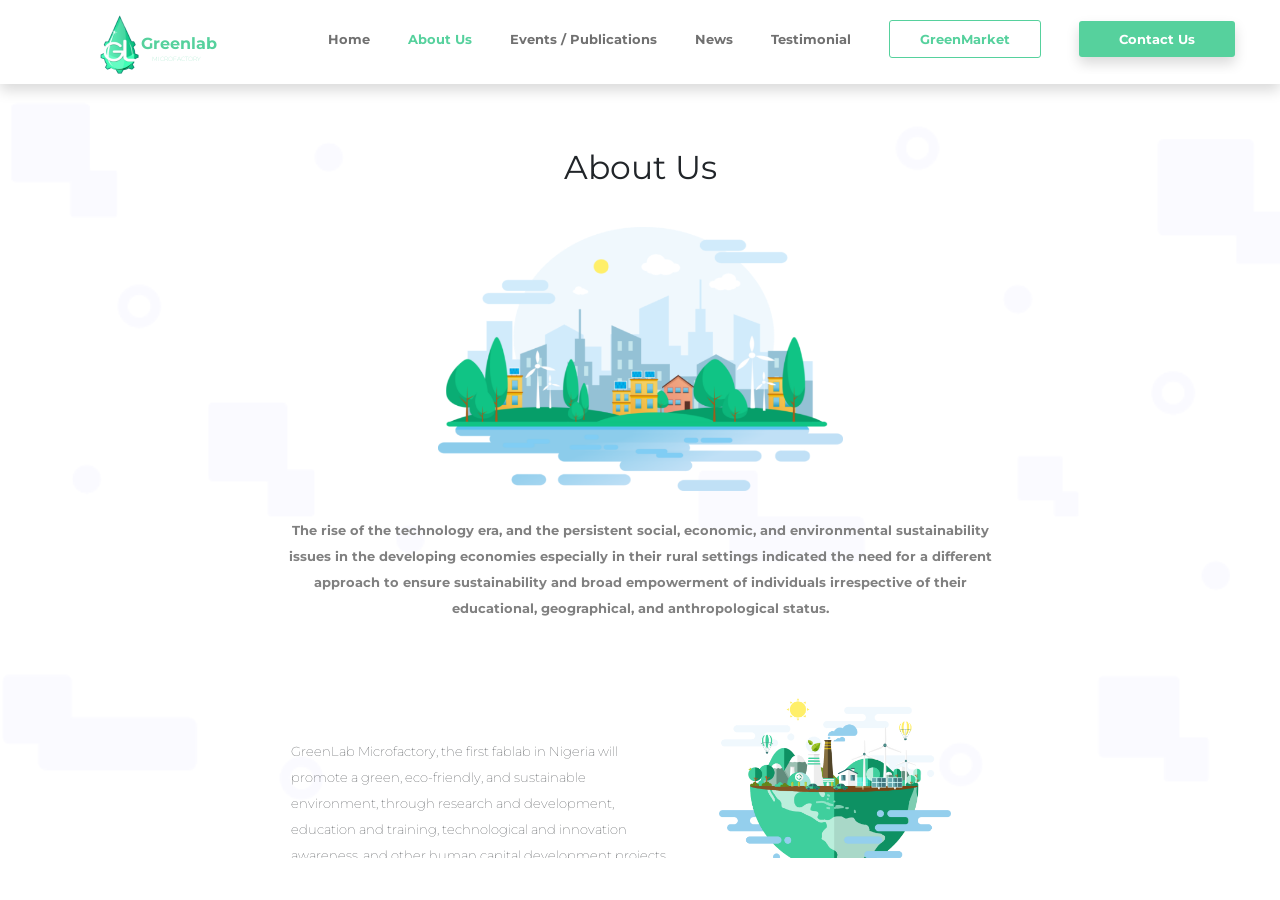
<file: about.html>
<html>
    <head>
            <meta name="viewport" content="width=device-width, initial-scale=1.0">
        <title> Greenlab-Microfactory | About Us</title>
            <link rel="stylesheet"  type="text/css" href="css/bootstrap.css"  >
            <link  rel="stylesheet"  type="text/css" href="css/style.css" >
            <link href="https://fonts.googleapis.com/css2?family=Montserrat:wght@300&display=swap" rel="stylesheet">
            <link href="https://stackpath.bootstrapcdn.com/font-awesome/4.7.0/css/font-awesome.min.css" rel="stylesheet" type="text/css" >
            <link rel="stylesheet" href="https://cdnjs.cloudflare.com/ajax/libs/animate.css/3.5.2/animate.css" crossorigin="anonymous" />
       
    </head>
    <body>
        <div class="hide_phone">
            <div class="header shadow "  >
                <div class="cont ">
                    <div class="">
                         <div class="row">
                         <div class="col-sm-2">

                           <div class="image">
                               <div class="row">
                                 <div class="col-sm-4">
                                         <img src="img/logosmall.png" width="115%">
                                 </div>
                                 <div class="col-sm-8" style="position:relative;right:4%">
                                        <b  class="lab text-center">
                                             Greenlab
                                        </b>
                                        <b class="lab2 text-center">
                                             MICROFACTORY
                                        </b>
                                 </div>
                               </div>
                            
                             <span style="width:30px;"></span>
                             
                           </div>

                         </div>
                         <div class="col-sm-10" >

                                   
                                     <nav class="navi float-right">
                                         <a href="/" style="color: #707070" >Home</a>
                                         <a href="about.html" style="color: #56D19D"">About Us</a>
                                         <a href="events.html" style="color: #707070">Events / Publications</a>
                                         <a href="news.html" style="color: #707070">News</a>
                                         <a href="testimonial.html" style="color: #707070">Testimonial</a>
                                         <a class=" emp-button colo" href="Greenmarket.html" >GreenMarket</a>
                                         <a class="button shadow" href="contact.html">Contact Us</a> 
                                        <!--                                                      
                                        <div class="btn-group" >
                                           
                                            <button class="btn btn-secondary btn-sm dropdown-toggle" type="button" data-toggle="dropdown" aria-haspopup="true" aria-expanded="false">
                                                Small button
                                            </button>
                                            <div class="dropdown-menu" >
                                                    <a href="about.hmtl" style="color: #707070">About Us</a>
                                                    <a href="events.html" style="color: #707070">Events / Publications</a>
                                                    <a href="news.html" style="color: #707070">News</a>
                                                    <a href="project.html" style="color: #707070">Project</a>
                                            </div>

                                        </div> -->
                                     </nav>
                              
                                     <!-- <nav class="nav3 float-left">
                                         <a class="emp-button shadow" href="Greenmarket.html" >GreenMarket</a>
                                         <a class="button shadow" href="Greenmarket.html">Contact Us</a>
                                     </nav> -->
                            
                         </div>
                     </div>
                    </div>
                </div> 
                
                
             </div>
             <div style="height:86%;overflow-y: scroll;"> 
                    <div class="section">
                            <div class="container" >
                                    <div class="d-flex justify-content-center items animated" data-transition="slideInDown">
                                            <h1 class="bolder text-center">About Us</h1>
                                    </div>
                                <div class="d-flex justify-content-center">
                                    
                                    <div class="text-center image items animated" data-transition="slideInDown">   
                                       
                                        <img src="img/about/ecology.png"  width="60%" >
            
                                    </div>
                                 
            
                                  
                                </div>
                                <div class="row" >
                                    <div class="col-sm-2">
            
                                    </div>
                                    <div class="col-sm-8">
                                            <p class="text-center ab bolder animated items" data-transition="slideInUp"  ><br>
                                                The rise of the technology era, and the persistent social, economic, and environmental sustainability issues in the developing economies especially in their rural settings indicated the need for a different approach to ensure sustainability and broad empowerment of individuals irrespective of their educational, geographical, and anthropological status.
                                        </p>
                                    </div>
                                    <div class="col-2">
            
                                    </div>
                                       
                                </div>
                            </div> 
                         </div>

                         <div class="section">
                             <div class="container" style="width:60%;background-color: " >
                              
                                    <div class="row">
                                            <div class="col-sm-7">
                                                <p style="line-height:26px; padding: 40px 20px;">GreenLab Microfactory, the first fablab in Nigeria will promote a green, eco-friendly, and sustainable environment, through research and development, education and training, technological and innovation awareness, and other human capital development projects.</p>
                                            </div>
                                            <div class="col-sm-5">
                                                <img src="img/about/second.png" width="80%" >
                                            </div>
                                            
                                     </div>
                               
                             </div>

                         </div>


                         <div class="section">
                            <div class="container" style="width:60%;background-color: " >
                             
                                   <div class="row">
                                            <div class="col-sm-5 items animated " data-transition="slideInLeft">
                                                <img src="img/about/third.png "  width="80%" >
                                            </div>
                                           <div class="col-sm-7 animated items" data-transition="slideInRight">
                                               <p style="line-height:26px; padding: 40px 20px;">The aim of GreenLab is to encourage small-scale development of valuable artefacts, by providing access to digital fabrication tools and technologies that encourages learning, rapid prototyping, ideation, innovation, and small scale development of artefacts.</p>
                                           </div>
                                           
                                           
                                    </div>
                              
                            </div>

                        </div>

                        <div class="section">
                            <div class="container" style="width:70%;">
                                <p class="text-center" style="line-height: 26px;">
                                        The sole purpose of GreenLab is to provide sustainable and simple solutions to complex social problems, right from the rural level, to the provincial level, and lastly to the national level. Thereby eliminating the impending issues from their source, by utilizing the available and abundant resources present within the communities the GreenLab is planted. GreenLab is based on the platform of openness which means collaboration with other micro-factories is essential, also the innovative outcome of the GreenLab will be available for any individual or organization to use and further develop.
                                </p>
                            </div>
                        </div><br><br>
                        

                        <div class="container">

                                <div>
                                        <h2 class="text-center bolder">TEAM</h2>
                                </div><br>
                        </div>

                        <div class="section">
                            <div class="container items animated " data-transition="bounce">

                                <div class="row">
                                    <div class="col-sm-3">
                                            <div class="card shadow" style="width: 18rem;">
                                                    <img class="card-img-top" src="img/about/team.png" height="180px" alt="Card image cap">
                                                    <div class="card-body">
                                                      <p class="card-title bolder" style=" font-size:14px;">Babasile Daniel </p>
                                                      <p style="margin-top: -10px;font-weight:bolder;font-size:11px;">Caretaker</p>
                                                      <p style="font-size: 11px;margin-top:-10px;font-weight:300;line-height: 18px">The sole purpose of GreenLab is to provide sustainable and simple solutions to complex.</p>
                                                      <a href="" style="margin-right:15px;color:#56D19D"><i class="fa fa-facebook" aria-hidden="true"></i></a>
                                                      <a href=""  style="margin-right:15px;color:#56D19D"><i class="fa fa-twitter" aria-hidden="true"></i></a>
                                                      <a href=""  style="margin-right:15px;color:#56D19D"><i class="fa fa-instagram" aria-hidden="true"></i></a>
                                                      <a href=""  style="margin-right:15px;color:#56D19D"><i class="fa fa-linkedin" aria-hidden="true"></i></a>
                                                    </div>
                                            </div>
                                    </div>
                                    <div class="col-sm-3">
                                            <div class="card shadow" style="width: 18rem;margin-top:-15%">
                                                    <img class="card-img-top" src="img/about/team.png" height="180px" alt="Card image cap">
                                                    <div class="card-body">
                                                      <p class="card-title bolder" style=" font-size:14px;">Babasile Daniel </p>
                                                      <p style="margin-top: -10px;font-weight:bolder;font-size:11px;">Caretaker</p>
                                                      <p style="font-size: 11px;margin-top:-10px;font-weight:300;line-height: 18px">The sole purpose of GreenLab is to provide sustainable and simple solutions to complex.</p>
                                                      <a href="" style="margin-right:15px;color:#56D19D"><i class="fa fa-facebook" aria-hidden="true"></i></a>
                                                      <a href=""  style="margin-right:15px;color:#56D19D"><i class="fa fa-twitter" aria-hidden="true"></i></a>
                                                      <a href=""  style="margin-right:15px;color:#56D19D"><i class="fa fa-instagram" aria-hidden="true"></i></a>
                                                      <a href=""  style="margin-right:15px;color:#56D19D"><i class="fa fa-linkedin" aria-hidden="true"></i></a>
                                                    </div>
                                            </div>
                                    </div>
                                    <div class="col-sm-3">
                                            <div class="card shadow" style="width: 18rem; margin-top:-15%">
                                                    <img class="card-img-top" src="img/about/team.png" height="180px" alt="Card image cap">
                                                    <div class="card-body">
                                                      <p class="card-title bolder" style=" font-size:14px;">Babasile Daniel </p>
                                                      <p style="margin-top: -10px;font-weight:bolder;font-size:11px;">Caretaker</p>
                                                      <p style="font-size: 11px;margin-top:-10px;font-weight:300;line-height: 18px">The sole purpose of GreenLab is to provide sustainable and simple solutions to complex.</p>
                                                      <a href="" style="margin-right:15px;color:#56D19D"><i class="fa fa-facebook" aria-hidden="true"></i></a>
                                                      <a href=""  style="margin-right:15px;color:#56D19D"><i class="fa fa-twitter" aria-hidden="true"></i></a>
                                                      <a href=""  style="margin-right:15px;color:#56D19D"><i class="fa fa-instagram" aria-hidden="true"></i></a>
                                                      <a href=""  style="margin-right:15px;color:#56D19D"><i class="fa fa-linkedin" aria-hidden="true"></i></a>
                                                    </div>
                                            </div>
                                    </div>
                                    <div class="col-sm-3">
                                            <div class="card shadow" style="width: 18rem;">
                                                    <img class="card-img-top" src="img/about/team.png" height="180px" alt="Card image cap">
                                                    <div class="card-body">
                                                      <p class="card-title bolder" style=" font-size:14px;">Babasile Daniel </p>
                                                      <p style="margin-top: -10px;font-weight:bolder;font-size:11px;">Caretaker</p>
                                                      <p style="font-size: 11px;margin-top:-10px;font-weight:300;line-height: 18px">The sole purpose of GreenLab is to provide sustainable and simple solutions to complex.</p>
                                                      <a href="" style="margin-right:15px;color:#56D19D"><i class="fa fa-facebook" aria-hidden="true"></i></a>
                                                      <a href=""  style="margin-right:15px;color:#56D19D"><i class="fa fa-twitter" aria-hidden="true"></i></a>
                                                      <a href=""  style="margin-right:15px;color:#56D19D"><i class="fa fa-instagram" aria-hidden="true"></i></a>
                                                      <a href=""  style="margin-right:15px;color:#56D19D"><i class="fa fa-linkedin" aria-hidden="true"></i></a>
                                                    </div>
                                            </div>
                                    </div>
                                </div>
                            </div>
                        </div>




                        <div class="section">
                                <div class="container items animated" data-transition="slideInUp">
    
                                    <div class="row">
                                        <div class="col-sm-3">
                                                <div class="card shadow" style="width: 18rem;">
                                                        <img class="card-img-top" src="img/about/team.png" height="180px" alt="Card image cap">
                                                        <div class="card-body">
                                                          <p class="card-title bolder" style=" font-size:14px;">Babasile Daniel </p>
                                                          <p style="margin-top: -10px;font-weight:bolder;font-size:11px;">Caretaker</p>
                                                          <p style="font-size: 11px;margin-top:-10px;font-weight:300;line-height: 18px">The sole purpose of GreenLab is to provide sustainable and simple solutions to complex.</p>
                                                          <a href="" style="margin-right:15px;color:#56D19D"><i class="fa fa-facebook" aria-hidden="true"></i></a>
                                                          <a href=""  style="margin-right:15px;color:#56D19D"><i class="fa fa-twitter" aria-hidden="true"></i></a>
                                                          <a href=""  style="margin-right:15px;color:#56D19D"><i class="fa fa-instagram" aria-hidden="true"></i></a>
                                                          <a href=""  style="margin-right:15px;color:#56D19D"><i class="fa fa-linkedin" aria-hidden="true"></i></a>
                                                        </div>
                                                </div>
                                        </div>
                                        <div class="col-sm-3">
                                                <div class="card shadow" style="width: 18rem;margin-top:-15%">
                                                        <img class="card-img-top" src="img/about/team.png" height="180px" alt="Card image cap">
                                                        <div class="card-body">
                                                          <p class="card-title bolder" style=" font-size:14px;">Babasile Daniel </p>
                                                          <p style="margin-top: -10px;font-weight:bolder;font-size:11px;">Caretaker</p>
                                                          <p style="font-size: 11px;margin-top:-10px;font-weight:300;line-height: 18px">The sole purpose of GreenLab is to provide sustainable and simple solutions to complex.</p>
                                                          <a href="" style="margin-right:15px;color:#56D19D"><i class="fa fa-facebook" aria-hidden="true"></i></a>
                                                          <a href=""  style="margin-right:15px;color:#56D19D"><i class="fa fa-twitter" aria-hidden="true"></i></a>
                                                          <a href=""  style="margin-right:15px;color:#56D19D"><i class="fa fa-instagram" aria-hidden="true"></i></a>
                                                          <a href=""  style="margin-right:15px;color:#56D19D"><i class="fa fa-linkedin" aria-hidden="true"></i></a>
                                                        </div>
                                                </div>
                                        </div>
                                        <div class="col-sm-3">
                                                <div class="card shadow" style="width: 18rem; margin-top:-15%">
                                                        <img class="card-img-top" src="img/about/team.png" height="180px" alt="Card image cap">
                                                        <div class="card-body">
                                                          <p class="card-title bolder" style=" font-size:14px;">Babasile Daniel </p>
                                                          <p style="margin-top: -10px;font-weight:bolder;font-size:11px;">Caretaker</p>
                                                          <p style="font-size: 11px;margin-top:-10px;font-weight:300;line-height: 18px">The sole purpose of GreenLab is to provide sustainable and simple solutions to complex.</p>
                                                          <a href="" style="margin-right:15px;color:#56D19D"><i class="fa fa-facebook" aria-hidden="true"></i></a>
                                                          <a href=""  style="margin-right:15px;color:#56D19D"><i class="fa fa-twitter" aria-hidden="true"></i></a>
                                                          <a href=""  style="margin-right:15px;color:#56D19D"><i class="fa fa-instagram" aria-hidden="true"></i></a>
                                                          <a href=""  style="margin-right:15px;color:#56D19D"><i class="fa fa-linkedin" aria-hidden="true"></i></a>
                                                        </div>
                                                </div>
                                        </div>
                                        <div class="col-sm-3">
                                                <div class="card shadow" style="width: 18rem;">
                                                        <img class="card-img-top" src="img/about/team.png" height="180px" alt="Card image cap">
                                                        <div class="card-body">
                                                          <p class="card-title bolder" style=" font-size:14px;">Babasile Daniel </p>
                                                          <p style="margin-top: -10px;font-weight:bolder;font-size:11px;">Caretaker</p>
                                                          <p style="font-size: 11px;margin-top:-10px;font-weight:300;line-height: 18px">The sole purpose of GreenLab is to provide sustainable and simple solutions to complex.</p>
                                                          <a href="" style="margin-right:15px;color:#56D19D"><i class="fa fa-facebook" aria-hidden="true"></i></a>
                                                          <a href=""  style="margin-right:15px;color:#56D19D"><i class="fa fa-twitter" aria-hidden="true"></i></a>
                                                          <a href=""  style="margin-right:15px;color:#56D19D"><i class="fa fa-instagram" aria-hidden="true"></i></a>
                                                          <a href=""  style="margin-right:15px;color:#56D19D"><i class="fa fa-linkedin" aria-hidden="true"></i></a>
                                                        </div>
                                                </div>
                                        </div>
                                    </div>
                                </div>
                            </div>



                                <br><br>
                                <div class="section">
                                    
                                        <div class="container   zoomIn " id="sec">
                                            <h2 class="text-center" style="font-weight: bolder">Get in Touch Now!</h2>
                                            <h2 class="text-center">Feel free to drop us a line</h2><br>
                                            <div class="row">
                                               <div class="col-sm-3">
                                                <div class="float-right guy" >
                                                    <img src="img/guy.png" width="75%" class="float-right">
                                                </div>
                                               </div>
                                               <div class="col-sm-6">
                                                    <div class="d-flex justify-content-center">
                                                           <div class="shadow form" style="width:100%">
                                                                <div class=" form">
                                                                    <form class="">
                                                                            <!-- <div style="width:100%">
                                                                                
                                                                                <label>First Name</label><br>
                                                                                <input type="text" width="100%">  
                                                                            </div> -->
                                                                            <div class="row">
                                                                                <div class="col-sm-6">
                    
                                                                                        <label>First Name</label><br><br>
                                                                                        <input type="text" size="25" placeholder="First Name" height="600px">  
                                                                                    
                                                                                </div>
                                                                                <div class="col-sm-6">
                                                                                        <label>Last Name</label><br><br>
                                                                                        <input type="text" size="25" placeholder="Last Name" height="600px">  
                                                                                </div>
                                                                                
                    
                                                                            </div><br><br><br>
                                                                            <div >
                                                                                    <label>Your Email Address</label><br>
                                                                                    <input type="text" size="55" placeholder="abc@example.com" height="600px">  
                                                                            </div><br><br><br>
                                                                            <div >
                                                                                <label>Which Related problems are you solving ?</label><br>
                                                                                <select style="width:100%;">
                                                                                    <option></option>
                                                                                    <option>we are facing</option>
                                                                                    <option>we are facing</option>
                                                                                    <option>we are facing</option>
                                                                                    <option>we are facing</option>
                                                                                    <option>we are facing</option>
                                                                                </select><br><br><br>
                                                                            </div>
                    
                                                                            <div>
                                                                                <label>Type your message</label><br><br>
                                                                                <textarea style="width: 100%"></textarea>
                                                                            </div><br><br>
                                                                            <div>
                                                                                <button class="button shadow">Submit</button>
                                                                            </div>
                                                                            
                                                                    </form>
                                                                </div>
                                                           </div>
                                                    </div>
                                                </div>
                                                <div class="col-sm-3">
                                                    <div class="float-left">
                                                        <img src="img/girl.png" class="girl" width="90%">
                                                    </div>
                                                </div>
                                            </div>
                                        </div><br><br><br>
                    
                                    </div>


                            <div class="section">
                                    <div class="container">
                                        <div class="">
                                             <div class="row">
                                                 <div class="col-sm-3">
                                                     <h5 style="font-weight:bolder">Contact Us</h5><br>
                                                     <div class="row">
                                                         <div class="col-sm-1" style="padding-top:3px;"><i class="fa fa-user-circle-o" style="color: #999999" aria-hidden="true"></i></div>
                                                         <div class="col-sm-10" style="font-size:12px;font-weight:700;color:#999999">+(234) 809-220-5588</div>
                                                         <div class="col-sm-1"></div>
                                                     </div><br>
                                                      <div class="row">
                                                         <div class="col-sm-1"  style="padding-top:5px;"><i class="fa fa-map-marker"  style="color: #999999" aria-hidden="true"></i></div>
                                                         <div class="col-sm-10"  style="font-size:12px;font-weight:700;color:#999999">SW9/1148, Orita Challenge Ibadan, Oyo state, Nigeria.</div>
                                                         <div class="col-sm-1"></div>
                                                     </div><br>
                                                      <div class="row">
                                                         <div class="col-sm-1"  style="padding-top:3px;"><i class="fa fa-envelope"  style="color: #999999" aria-hidden="true"></i></div>
                                                         <div class="col-sm-10" style="font-size:12px;font-weight:700;color:#999999">info@greenlab-microfactory.org</div>
                                                         <div class="col-sm-1"></div>
                                                     </div><br>
                 
                                                 </div>
                                                 <div class="col-sm-3">
                                                         <h5 style="font-weight:bolder">Our Company </h5><br>
                                                        <div> <a href="about.html"  style="font-size:12px;font-weight:700;color:#999999"> About</a></div><br>
                                                        <div> <a href="about.html"  style="font-size:12px;font-weight:700;color:#999999"> Services</a></div><br>
                                                        <div> <a href="events.html"  style="font-size:12px;font-weight:700;color:#999999"> Publications</a></div><br>
                                                        <div> <a href="about.html"  style="font-size:12px;font-weight:700;color:#999999"> Contact</a></div><br>
                                                     
                 
                                                        
                                                 </div>
                                                 <div class="col-sm-3">
                                                         <h5 style="font-weight:bolder">Recent Update </h5><br>
                                                         <div> <a href="events.html"  style="font-size:12px;font-weight:700;color:#999999"> Latest News</a></div><br>
                                                        <div> <a href="socials.html"  style="font-size:12px;font-weight:700;color:#999999"> Socials</a></div><br>
                                                        <div> <a href="greenmarket"  style="font-size:12px;font-weight:700;color:#999999"> GreenMarket</a></div><br>
                                                        <div> <a href="contact.html"  style="font-size:12px;font-weight:700;color:#999999"> Contact</a></div><br>
                                                     
                 
                                                 </div> 
                                                  <div class="col-sm-3">
                                                     <h5 style="font-weight:bolder">Contact Us</h5><br>
                                                     <a href="" style="font-size:20px;color:#707070;margin-right:25px;"><i class="fa fa-facebook-square" aria-hidden="true"></i></a>
                                                     <a href="" style="font-size:20px;color:#707070;margin-right:25px;"> <i class="fa fa-instagram" aria-hidden="true"></i></a>
                                                     <a href="" style="font-size:20px;color:#707070;margin-right:25px;"><i class="fa fa-youtube-play" aria-hidden="true"></i></a>
                                                     <a href="" style="font-size:20px;color:#707070"><i class="fa fa-facebook-square" aria-hidden="true"></i></a>
                 
                 
                                                    
                                                     
                                                 </div>
                                             </div>
                                        </div>
                                    </div>
                                 </div>
                 
        
                                 <div class="section">
                                         <div class="">
                                             <div class="">
                                                 <img src="img/footer.png" width="100%" />
                                                  
                                             </div>
                                         </div>
                                </div>
             </div>

             
        </div>
        





        <div class="hide_main"> 
                <div class="main_content shadow-sm">
                    <div class="container">
                        <div class="row">
                            <div class="header" >
                                <img src="img/Logo only.png" width="65%" >
                            </div>
                            <div class="navigation">
                                <i data-toggle="modal" data-target="#exampleModalLong" class="fa fa-bars" aria-hidden="true" data-dismiss="modal"></i> 
                            </div>
                            
                        </div>
                    </div>
                </div>
    
                <div class="modal fade modale" id="exampleModalLong" tabindex="-1" role="dialog" aria-labelledby="exampleModalLongTitle" aria-hidden="true" >
                    <div class="modal-dialog" role="document">
                      <div class="modal-content">
                            <button type="button" class="close navi" data-dismiss="modal" aria-label="Close">
                                    <span aria-hidden="true" class="float-right" style="margin-right: 6px;cursor: pointer">&times;</span>
                            </button> 
                        <div class="modal-body">
                            <nav style="margin-top:2%">
                                <ul>
                                    <li><i class="fa fa-home" aria-hidden="true" style="margin-right: 5px;color:#56D19D"></i><a href="index.html">Home</a></li>
                                    <li><i class="fa fa-home" aria-hidden="true" style="margin-right: 5px;color:#56D19D"></i><a href="index.html">about us</a></li>
                                    <li  ><i class="fa fa-home " aria-hidden="true" style="margin-right: 5px;color:#56D19D"></i><a href="index.html">events / publications</a></li>
                                    <li><i class="fa fa-home" aria-hidden="true" style="margin-right: 5px;color:#56D19D"></i><a href="index.html">news</a></li>
                                    <li class="emp-button"><i class="fa fa-home" aria-hidden="true" style="margin-right: 5px;color:#56D19D"></i><a href="index.html">Greenmarket</a></li><br>
                                    <li class="button"><i class="fa fa-home" aria-hidden="true" style="margin-right: 5px;color:#56D19D"></i><a href="index.html">contact us</a></li>
                                </ul>
                                
                            </nav>
                        </div>
                     
                      </div>
                </div>
               
           </div>
           <div class="section" style="height:90%;overflow-y:scroll">
            <div class="section">
                <div class="container" >
                        <div class="d-flex justify-content-center animated items" data-transition="slideInDown" >
                                <h1 class="bolder text-center">About Us</h1>
                        </div>
                    <div class="d-flex justify-content-center">
                        
                        <div class="text-center image"  >  
                           
                            <img src="img/about/ecology.png" class="animated items" data-transition="slideInDown"  width="60%" >

                        </div>
                     

                      
                    </div>
                    <div class="row" >
                        <div class="col-sm-2">

                        </div>
                        <div class="col-sm-8">
                                <p class="text-center ab bolder animated items" data-transition="slideInUp"   ><br>
                                    The rise of the technology era, and the persistent social, economic, and environmental sustainability issues in the developing economies especially in their rural settings indicated the need for a different approach to ensure sustainability and broad empowerment of individuals irrespective of their educational, geographical, and anthropological status.
                            </p>
                        </div>
                        <div class="col-2">

                        </div>
                           
                    </div>
                </div> 
             </div>

             <div class="section">
                <div class="container" style="background-color: " >
                 
                       <div class="row">
                            <div class="col-sm-5 text-center">
                                    <img src="img/about/second.png" class="" width="80%" ><br><br>
                                </div>
                                
                               <div class="col-sm-7">
                                   <p style="line-height:26px; padding: 40px 10px;" class="text-center">GreenLab Microfactory, the first fablab in Nigeria will promote a green, eco-friendly, and sustainable environment, through research and development, education and training, technological and innovation awareness, and other human capital development projects.</p>
                               </div>
                             
                        </div>
                  
                </div>

            </div>

            <div class="section">
                    <div class="container" style="background-color: " >
                     
                           <div class="row">
                                <div class="col-sm-5 text-center items animated" data-transition="fadeIn">
                                        <img src="img/about/third.png" width="60%" ><br>
                                    </div>
                                    <div class="col-sm-7 text-center items animated" data-transition="slideInRight">
                                        <p style="line-height:26px; padding: 40px 10px;">The aim of GreenLab is to encourage small-scale development of valuable artefacts, by providing access to digital fabrication tools and technologies that encourages learning, rapid prototyping, ideation, innovation, and small scale development of artefacts.</p>
                                    </div>
                                  
                                  
                                   
                                   
                            </div>
                      
                    </div>

                </div>
                
                <div class="section">
                        <div class="container" style="width:100%;">
                            <p class="items animated  " data-transition="fadeIn" style="line-height: 26px;text-align:center;">
                                    The sole purpose of GreenLab is to provide sustainable and simple solutions to complex social problems, right from the rural level, to the provincial level, and lastly to the national level. Thereby eliminating the impending issues from their source, by utilizing the available and abundant resources present within the communities the GreenLab is planted. GreenLab is based on the platform of openness which means collaboration with other micro-factories is essential, also the innovative outcome of the GreenLab will be available for any individual or organization to use and further develop.
                            </p>
                        </div>
                </div><br><br>


                <div class="container">

                        <div>
                               <b> <h2 class="text-center bolder">TEAM</h2></b>
                        </div><br>
                </div>

                <div class="section">
                    <div class="container" style="width: 90%" >

                        <div class="row" >
                            <div class="col-sm-3">
                                    <div class="card shadow"  >
                                            <img class="card-img-top" src="img/about/team.png" height="180px" alt="Card image cap">
                                            <div class="card-body">
                                              <p class="card-title bolder" style=" font-size:14px;">Babasile Daniel </p>
                                              <p style="margin-top: -10px;font-weight:bolder;font-size:11px;">Caretaker</p>
                                              <p style="font-size: 11px;margin-top:-10px;font-weight:300;line-height: 18px">The sole purpose of GreenLab is to provide sustainable and simple solutions to complex.</p>
                                              <a href="" style="margin-right:15px;color:#56D19D"><i class="fa fa-facebook" aria-hidden="true"></i></a>
                                              <a href=""  style="margin-right:15px;color:#56D19D"><i class="fa fa-twitter" aria-hidden="true"></i></a>
                                              <a href=""  style="margin-right:15px;color:#56D19D"><i class="fa fa-instagram" aria-hidden="true"></i></a>
                                              <a href=""  style="margin-right:15px;color:#56D19D"><i class="fa fa-linkedin" aria-hidden="true"></i></a>
                                            </div>
                                    </div><br><br>
                            </div>
                            <div class="col-sm-3">
                                    <div class="card shadow" >
                                            <img class="card-img-top" src="img/about/team.png" height="180px" alt="Card image cap">
                                            <div class="card-body">
                                              <p class="card-title bolder" style=" font-size:14px;">Babasile Daniel </p>
                                              <p style="margin-top: -10px;font-weight:bolder;font-size:11px;">Caretaker</p>
                                              <p style="font-size: 11px;margin-top:-10px;font-weight:300;line-height: 18px">The sole purpose of GreenLab is to provide sustainable and simple solutions to complex.</p>
                                              <a href="" style="margin-right:15px;color:#56D19D"><i class="fa fa-facebook" aria-hidden="true"></i></a>
                                              <a href=""  style="margin-right:15px;color:#56D19D"><i class="fa fa-twitter" aria-hidden="true"></i></a>
                                              <a href=""  style="margin-right:15px;color:#56D19D"><i class="fa fa-instagram" aria-hidden="true"></i></a>
                                              <a href=""  style="margin-right:15px;color:#56D19D"><i class="fa fa-linkedin" aria-hidden="true"></i></a>
                                            </div>
                                    </div><br><br>
                            </div>
                            <div class="col-sm-3">
                                    <div class="card shadow" >
                                            <img class="card-img-top" src="img/about/team.png" height="180px" alt="Card image cap">
                                            <div class="card-body">
                                              <p class="card-title bolder" style=" font-size:14px;">Babasile Daniel </p>
                                              <p style="margin-top: -10px;font-weight:bolder;font-size:11px;">Caretaker</p>
                                              <p style="font-size: 11px;margin-top:-10px;font-weight:300;line-height: 18px">The sole purpose of GreenLab is to provide sustainable and simple solutions to complex.</p>
                                              <a href="" style="margin-right:15px;color:#56D19D"><i class="fa fa-facebook" aria-hidden="true"></i></a>
                                              <a href=""  style="margin-right:15px;color:#56D19D"><i class="fa fa-twitter" aria-hidden="true"></i></a>
                                              <a href=""  style="margin-right:15px;color:#56D19D"><i class="fa fa-instagram" aria-hidden="true"></i></a>
                                              <a href=""  style="margin-right:15px;color:#56D19D"><i class="fa fa-linkedin" aria-hidden="true"></i></a>
                                            </div>
                                    </div><br><br>
                            </div>
                            <div class="col-sm-3">
                                    <div class="card shadow" >
                                            <img class="card-img-top" src="img/about/team.png" height="180px" alt="Card image cap">
                                            <div class="card-body">
                                              <p class="card-title bolder" style=" font-size:14px;">Babasile Daniel </p>
                                              <p style="margin-top: -10px;font-weight:bolder;font-size:11px;">Caretaker</p>
                                              <p style="font-size: 11px;margin-top:-10px;font-weight:300;line-height: 18px">The sole purpose of GreenLab is to provide sustainable and simple solutions to complex.</p>
                                              <a href="" style="margin-right:15px;color:#56D19D"><i class="fa fa-facebook" aria-hidden="true"></i></a>
                                              <a href=""  style="margin-right:15px;color:#56D19D"><i class="fa fa-twitter" aria-hidden="true"></i></a>
                                              <a href=""  style="margin-right:15px;color:#56D19D"><i class="fa fa-instagram" aria-hidden="true"></i></a>
                                              <a href=""  style="margin-right:15px;color:#56D19D"><i class="fa fa-linkedin" aria-hidden="true"></i></a>
                                            </div>
                                    </div><br><br>
                            </div>
                        </div>
                    </div>
                </div>




                <div class="section">
                        <div class="container" style="width: 90%">

                            <div class="row">
                                <div class="col-sm-3">
                                        <div class="card shadow" >
                                                <img class="card-img-top" src="img/about/team.png" height="180px" alt="Card image cap">
                                                <div class="card-body">
                                                  <p class="card-title bolder" style=" font-size:14px;">Babasile Daniel </p>
                                                  <p style="margin-top: -10px;font-weight:bolder;font-size:11px;">Caretaker</p>
                                                  <p style="font-size: 11px;margin-top:-10px;font-weight:300;line-height: 18px">The sole purpose of GreenLab is to provide sustainable and simple solutions to complex.</p>
                                                  <a href="" style="margin-right:15px;color:#56D19D"><i class="fa fa-facebook" aria-hidden="true"></i></a>
                                                  <a href=""  style="margin-right:15px;color:#56D19D"><i class="fa fa-twitter" aria-hidden="true"></i></a>
                                                  <a href=""  style="margin-right:15px;color:#56D19D"><i class="fa fa-instagram" aria-hidden="true"></i></a>
                                                  <a href=""  style="margin-right:15px;color:#56D19D"><i class="fa fa-linkedin" aria-hidden="true"></i></a>
                                                </div>
                                        </div><br><br>
                                </div>
                                <div class="col-sm-3">
                                        <div class="card shadow" >
                                                <img class="card-img-top" src="img/about/team.png" height="180px" alt="Card image cap">
                                                <div class="card-body">
                                                  <p class="card-title bolder" style=" font-size:14px;">Babasile Daniel </p>
                                                  <p style="margin-top: -10px;font-weight:bolder;font-size:11px;">Caretaker</p>
                                                  <p style="font-size: 11px;margin-top:-10px;font-weight:300;line-height: 18px">The sole purpose of GreenLab is to provide sustainable and simple solutions to complex.</p>
                                                  <a href="" style="margin-right:15px;color:#56D19D"><i class="fa fa-facebook" aria-hidden="true"></i></a>
                                                  <a href=""  style="margin-right:15px;color:#56D19D"><i class="fa fa-twitter" aria-hidden="true"></i></a>
                                                  <a href=""  style="margin-right:15px;color:#56D19D"><i class="fa fa-instagram" aria-hidden="true"></i></a>
                                                  <a href=""  style="margin-right:15px;color:#56D19D"><i class="fa fa-linkedin" aria-hidden="true"></i></a>
                                                </div>
                                        </div><br><br>
                                </div>
                                <div class="col-sm-3">
                                        <div class="card shadow" >
                                                <img class="card-img-top" src="img/about/team.png" height="180px" alt="Card image cap">
                                                <div class="card-body">
                                                  <p class="card-title bolder" style=" font-size:14px;">Babasile Daniel </p>
                                                  <p style="margin-top: -10px;font-weight:bolder;font-size:11px;">Caretaker</p>
                                                  <p style="font-size: 11px;margin-top:-10px;font-weight:300;line-height: 18px">The sole purpose of GreenLab is to provide sustainable and simple solutions to complex.</p>
                                                  <a href="" style="margin-right:15px;color:#56D19D"><i class="fa fa-facebook" aria-hidden="true"></i></a>
                                                  <a href=""  style="margin-right:15px;color:#56D19D"><i class="fa fa-twitter" aria-hidden="true"></i></a>
                                                  <a href=""  style="margin-right:15px;color:#56D19D"><i class="fa fa-instagram" aria-hidden="true"></i></a>
                                                  <a href=""  style="margin-right:15px;color:#56D19D"><i class="fa fa-linkedin" aria-hidden="true"></i></a>
                                                </div>
                                        </div><br><br>
                                </div>
                                <div class="col-sm-3">
                                        <div class="card shadow" >
                                                <img class="card-img-top" src="img/about/team.png" height="180px" alt="Card image cap">
                                                <div class="card-body">
                                                  <p class="card-title bolder" style=" font-size:14px;">Babasile Daniel </p>
                                                  <p style="margin-top: -10px;font-weight:bolder;font-size:11px;">Caretaker</p>
                                                  <p style="font-size: 11px;margin-top:-10px;font-weight:300;line-height: 18px">The sole purpose of GreenLab is to provide sustainable and simple solutions to complex.</p>
                                                  <a href="" style="margin-right:15px;color:#56D19D"><i class="fa fa-facebook" aria-hidden="true"></i></a>
                                                  <a href=""  style="margin-right:15px;color:#56D19D"><i class="fa fa-twitter" aria-hidden="true"></i></a>
                                                  <a href=""  style="margin-right:15px;color:#56D19D"><i class="fa fa-instagram" aria-hidden="true"></i></a>
                                                  <a href=""  style="margin-right:15px;color:#56D19D"><i class="fa fa-linkedin" aria-hidden="true"></i></a>
                                                </div>
                                        </div><br><br>
                                </div>
                            </div>
                        </div>
                    </div>

                    <div class="section">
                            <div class="container">
                                <div class="">
                                     <div class="row">
                                         <div class="col-sm-3">
                                             <h5 style="font-weight:bolder">Contact Us</h5>
                                             <div class="row">
                                                 <div class="floar-left" style="padding-top:3px;"><i class="fa fa-user-circle-o" style="color: #999999" aria-hidden="true"></i></div>
                                                 <div class="col-sm-10" style="font-size:12px;font-weight:700;color:#999999">+(234) 809-220-5588</div>
                                                 <div class="col-sm-1"></div>
                                             </div><br>
                                              <div class="row">
                                                 <!-- <div class="col-sm-1"  style="padding-top:5px;"><i class="fa fa-map-marker"  style="color: #999999" aria-hidden="true"></i></div> -->
                                                 <div class="col-sm-10"  style="font-size:12px;font-weight:700;color:#999999;margin-top: -50px"><i class="fa fa-map-marker"  style="color: #999999;margin-top:50px;" aria-hidden="true"></i> SW9/1148, Orita Challenge Ibadan, Oyo state, Nigeria.</div>
                                                 <div class="col-sm-1"></div>
                                             </div><br>
                                              <div class="row">
                                                 <!-- <div class="col-sm-1"  style="padding-top:3px;"></div> -->
                                                 <div class="col-sm-10" style="font-size:12px;font-weight:700;color:#999999"><i class="fa fa-envelope"  style="color: #999999" aria-hidden="true"></i>info@greenlab-microfactory.org</div>
                                                 <div class="col-sm-1"></div>
                                             </div><br>
         
                                         </div>
                                         <div class="col-sm-3">
                                                 <h5 style="font-weight:bolder">Our Company </h5><br>
                                                <div> <a href="about.html"  style="font-size:12px;font-weight:700;color:#999999"> About</a></div><br>
                                                <div> <a href="about.html"  style="font-size:12px;font-weight:700;color:#999999"> Services</a></div><br>
                                                <div> <a href="events.html"  style="font-size:12px;font-weight:700;color:#999999"> Publications</a></div><br>
                                                <div> <a href="about.html"  style="font-size:12px;font-weight:700;color:#999999"> Contact</a></div><br>
                                             
         
                                                
                                         </div>
                                         <div class="col-sm-3">
                                                 <h5 style="font-weight:bolder">Recent Update </h5><br>
                                                 <div> <a href="events.html"  style="font-size:12px;font-weight:700;color:#999999"> Latest News</a></div><br>
                                                <div> <a href="socials.html"  style="font-size:12px;font-weight:700;color:#999999"> Socials</a></div><br>
                                                <div> <a href="greenmarket.html"  style="font-size:12px;font-weight:700;color:#999999"> GreenMarket</a></div><br>
                                                <div> <a href="contact.html"  style="font-size:12px;font-weight:700;color:#999999"> Contact</a></div><br>
                                             
         
                                         </div> 
                                          <div class="col-sm-3">
                                             <h5 style="font-weight:bolder">Contact Us</h5><br>
                                             <a href="" style="font-size:20px;color:#707070;margin-right:25px;"><i class="fa fa-facebook-square" aria-hidden="true"></i></a>
                                             <a href="" style="font-size:20px;color:#707070;margin-right:25px;"> <i class="fa fa-instagram" aria-hidden="true"></i></a>
                                             <a href="" style="font-size:20px;color:#707070;margin-right:25px;"><i class="fa fa-youtube-play" aria-hidden="true"></i></a>
                                             <a href="" style="font-size:20px;color:#707070"><i class="fa fa-linkedin" aria-hidden="true"></i></a>
         
         
                                            
                                             
                                         </div>
                                     </div>
                                </div>
                            </div>
                         </div>
         
                         <div class="section">
                                 <div class="">
                                     <div class="">
                                         <img src="img/footer.png" width="100%" />
                                          
                                     </div>
                                 </div>
                         </div>

                
           </div>
                <script src="https://code.jquery.com/jquery-3.2.1.slim.min.js" integrity="sha384-KJ3o2DKtIkvYIK3UENzmM7KCkRr/rE9/Qpg6aAZGJwFDMVNA/GpGFF93hXpG5KkN" crossorigin="anonymous"></script>
               <script src="https://cdnjs.cloudflare.com/ajax/libs/popper.js/1.11.0/umd/popper.min.js" integrity="sha384-b/U6ypiBEHpOf/4+1nzFpr53nxSS+GLCkfwBdFNTxtclqqenISfwAzpKaMNFNmj4" crossorigin="anonymous"></script>
               <script src="https://maxcdn.bootstrapcdn.com/bootstrap/4.0.0-beta/js/bootstrap.min.js" integrity="sha384-h0AbiXch4ZDo7tp9hKZ4TsHbi047NrKGLO3SEJAg45jXxnGIfYzk4Si90RDIqNm1" crossorigin="anonymous"></script>
                <script>
                        const items = document.querySelectorAll('.items');

                            observer = new IntersectionObserver(entries => {
                                entries.forEach(entry => {
                                    const animationType = entry.target.dataset.transition
                                    if (entry.intersectionRatio > 0) {
                                    entry.target.classList.add( animationType )
                                    } else {
                                        console.log('out of view');
                                        entry.target.classList.remove( animationType )
                                    }
                                });
                            });

                            items.forEach(image => {
                                observer.observe(image);
                            });

                </script>
            </body>
</html>
</file>
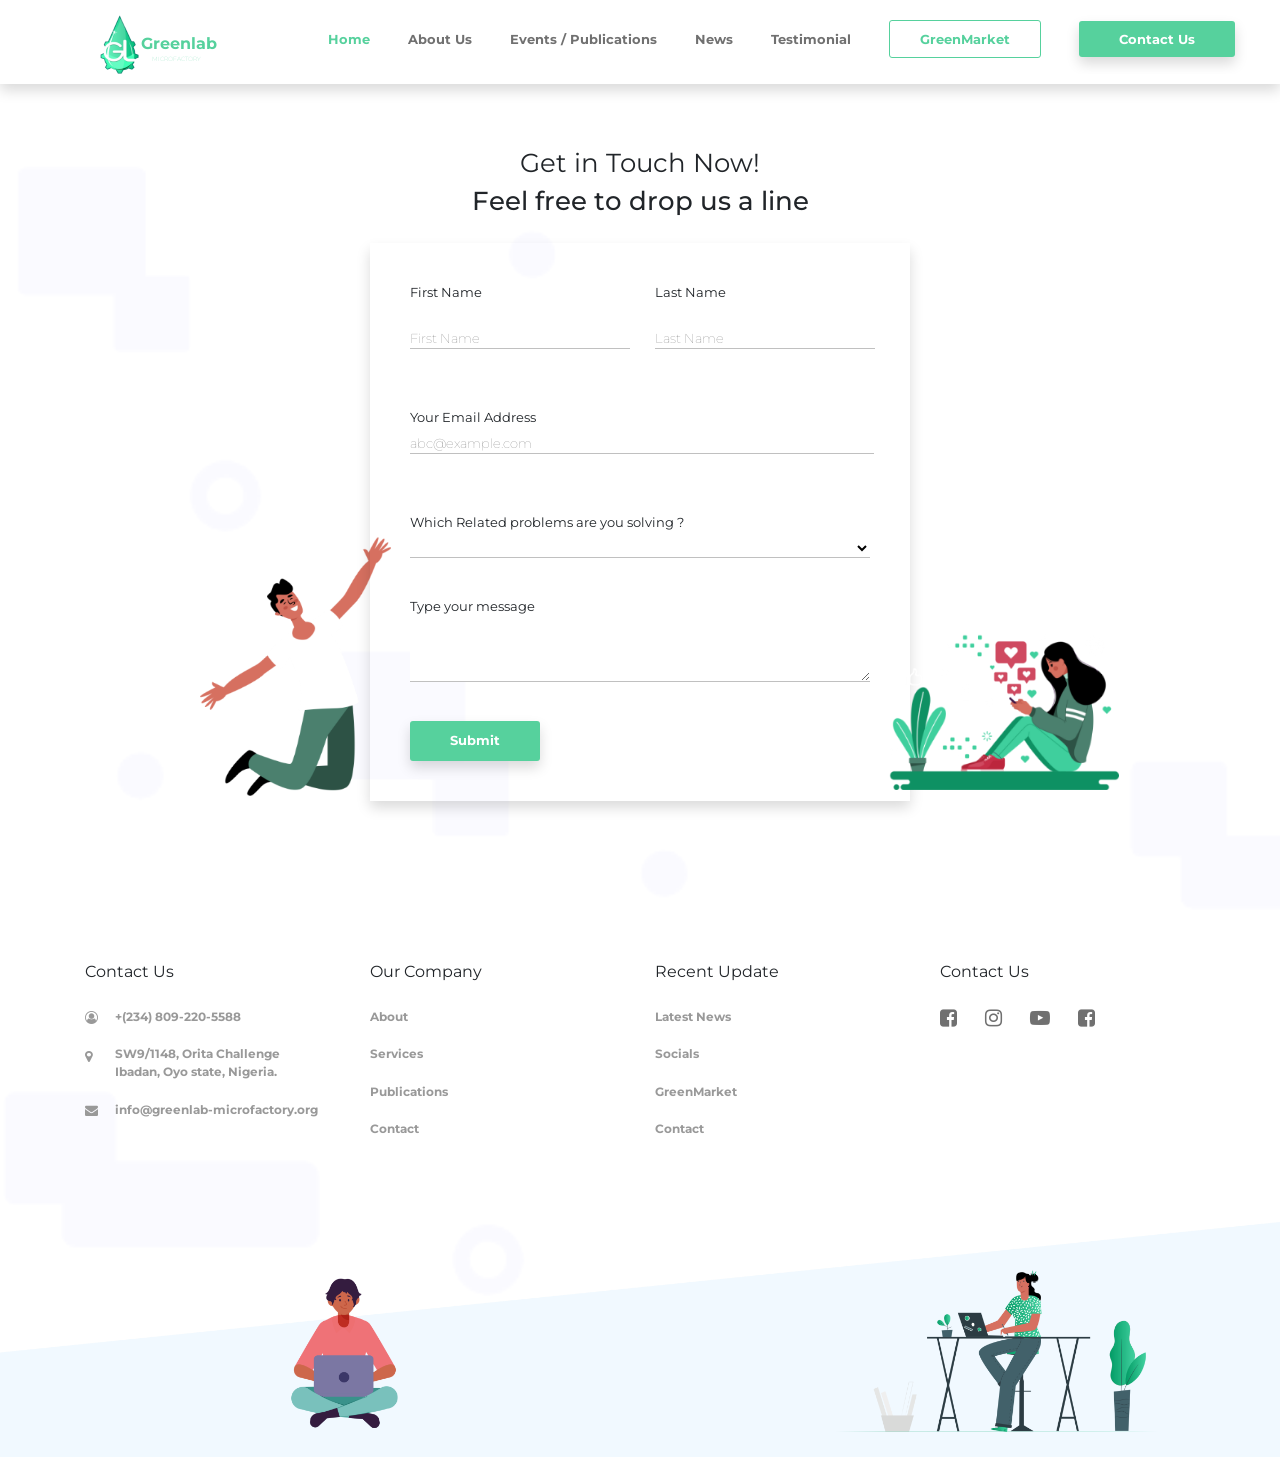
<file: contact.html>
<html>
        <meta name="viewport" content="width=device-width, initial-scale=1.0">
        <title>Greenlab-Microfactory | Contact Us</title>
        <link rel="stylesheet"  type="text/css" href="css/bootstrap.css"  >
        <link  rel="stylesheet"  type="text/css" href="css/style.css" >
        <link href="https://fonts.googleapis.com/css2?family=Montserrat:wght@300&display=swap" rel="stylesheet">
        <link href="https://stackpath.bootstrapcdn.com/font-awesome/4.7.0/css/font-awesome.min.css" rel="stylesheet" type="text/css" >
        <link rel="stylesheet" href="https://cdnjs.cloudflare.com/ajax/libs/animate.css/3.5.2/animate.css" crossorigin="anonymous" />

        <body>
                <div class="hide_phone">
                        <div class="header shadow "  >
                                <div class="cont ">
                                    <div class="">
                                         <div class="row">
                                         <div class="col-sm-2">
                                           <div class="image">
                                               <div class="row">
                                                 <div class="col-sm-4">
                                                         <img src="img/logosmall.png" width="115%">
                                                 </div>
                                                 <div class="col-sm-8" style="position:relative;right:4%">
                                                        <b  class="lab text-center">
                                                             Greenlab
                                                        </b>
                                                        <b class="lab2 text-center">
                                                             MICROFACTORY
                                                        </b>
                                                 </div>
                                               </div>
                                            
                                             <span style="width:30px;"></span>
                                             
                                           </div>
                                         </div>
                                         <div class="col-sm-10" >
                    
                                                   
                                                     <nav class="navi float-right">
                                                         <a href="/" style="color: #56D19D">Home</a>
                                                         <a href="about.html" style="color: #707070">About Us</a>
                                                         <a href="events.html" style="color: #707070">Events / Publications</a>
                                                         <a href="news.html" style="color: #707070">News</a>
                                                         <a href="testimonial.html" style="color: #707070">Testimonial</a>
                                                         <a class=" emp-button colo" href="Greenmarket.html" >GreenMarket</a>
                                                         <a class="button shadow" href="contact.html">Contact Us</a> 
                    
                                            
                                         </div>
                                     </div>
                                    </div>
                                </div>             
                                
                             </div>
        
                             
                             <div class="section">
                                            
                                    <div class="container   zoomIn " id="sec">
                                        <h2 class="text-center" style="font-weight: bolder">Get in Touch Now!</h2>
                                        <h2 class="text-center">Feel free to drop us a line</h2><br>
                                        <div class="row">
                                           <div class="col-sm-3">
                                            <div class="float-right guy" >
                                                <img src="img/guy.png" width="75%" class="float-right">
                                            </div>
                                           </div>
                                           <div class="col-sm-6">
                                                <div class="d-flex justify-content-center">
                                                       <div class="shadow form" style="width:100%">
                                                            <div class=" form">
                                                                <form class="">
                                                                        <!-- <div style="width:100%">
                                                                            
                                                                            <label>First Name</label><br>
                                                                            <input type="text" width="100%">  
                                                                        </div> -->
                                                                        <div class="row">
                                                                            <div class="col-sm-6">
                
                                                                                    <label>First Name</label><br><br>
                                                                                    <input type="text" size="25" placeholder="First Name" height="600px">  
                                                                                
                                                                            </div>
                                                                            <div class="col-sm-6">
                                                                                    <label>Last Name</label><br><br>
                                                                                    <input type="text" size="25" placeholder="Last Name" height="600px">  
                                                                            </div>
                                                                            
                
                                                                        </div><br><br><br>
                                                                        <div >
                                                                                <label>Your Email Address</label><br>
                                                                                <input type="text" size="55" placeholder="abc@example.com" height="600px">  
                                                                        </div><br><br><br>
                                                                        <div >
                                                                            <label>Which Related problems are you solving ?</label><br>
                                                                            <select style="width:100%;">
                                                                                <option></option>
                                                                                <option>we are facing</option>
                                                                                <option>we are facing</option>
                                                                                <option>we are facing</option>
                                                                                <option>we are facing</option>
                                                                                <option>we are facing</option>
                                                                            </select><br><br><br>
                                                                        </div>
                
                                                                        <div>
                                                                            <label>Type your message</label><br><br>
                                                                            <textarea style="width: 100%"></textarea>
                                                                        </div><br><br>
                                                                        <div>
                                                                            <button class="button shadow">Submit</button>
                                                                        </div>
                                                                        
                                                                </form>
                                                            </div>
                                                       </div>
                                                </div>
                                            </div>
                                            <div class="col-sm-3">
                                                <div class="float-left">
                                                    <img src="img/girl.png" class="girl" width="90%">
                                                </div>
                                            </div>
                                        </div>
                                    </div><br><br><br>
                
                                </div><br><br>
        
        
                                <div class="section">
                                        <div class="container">
                                            <div class="">
                                                 <div class="row">
                                                     <div class="col-sm-3">
                                                         <h5 style="font-weight:bolder">Contact Us</h5><br>
                                                         <div class="row">
                                                             <div class="col-sm-1" style="padding-top:3px;"><i class="fa fa-user-circle-o" style="color: #999999" aria-hidden="true"></i></div>
                                                             <div class="col-sm-10" style="font-size:12px;font-weight:700;color:#999999">+(234) 809-220-5588</div>
                                                             <div class="col-sm-1"></div>
                                                         </div><br>
                                                          <div class="row">
                                                             <div class="col-sm-1"  style="padding-top:5px;"><i class="fa fa-map-marker"  style="color: #999999" aria-hidden="true"></i></div>
                                                             <div class="col-sm-10"  style="font-size:12px;font-weight:700;color:#999999">SW9/1148, Orita Challenge Ibadan, Oyo state, Nigeria.</div>
                                                             <div class="col-sm-1"></div>
                                                         </div><br>
                                                          <div class="row">
                                                             <div class="col-sm-1"  style="padding-top:3px;"><i class="fa fa-envelope"  style="color: #999999" aria-hidden="true"></i></div>
                                                             <div class="col-sm-10" style="font-size:12px;font-weight:700;color:#999999">info@greenlab-microfactory.org</div>
                                                             <div class="col-sm-1"></div>
                                                         </div><br>
                     
                                                     </div>
                                                     <div class="col-sm-3">
                                                             <h5 style="font-weight:bolder">Our Company </h5><br>
                                                            <div> <a href="about.html"  style="font-size:12px;font-weight:700;color:#999999"> About</a></div><br>
                                                            <div> <a href="about.html"  style="font-size:12px;font-weight:700;color:#999999"> Services</a></div><br>
                                                            <div> <a href="events.html"  style="font-size:12px;font-weight:700;color:#999999"> Publications</a></div><br>
                                                            <div> <a href="about.html"  style="font-size:12px;font-weight:700;color:#999999"> Contact</a></div><br>
                                                         
                     
                                                            
                                                     </div>
                                                     <div class="col-sm-3">
                                                             <h5 style="font-weight:bolder">Recent Update </h5><br>
                                                             <div> <a href="events.html"  style="font-size:12px;font-weight:700;color:#999999"> Latest News</a></div><br>
                                                            <div> <a href="socials.html"  style="font-size:12px;font-weight:700;color:#999999"> Socials</a></div><br>
                                                            <div> <a href="greenmarket"  style="font-size:12px;font-weight:700;color:#999999"> GreenMarket</a></div><br>
                                                            <div> <a href="contact.html"  style="font-size:12px;font-weight:700;color:#999999"> Contact</a></div><br>
                                                         
                     
                                                     </div> 
                                                      <div class="col-sm-3">
                                                         <h5 style="font-weight:bolder">Contact Us</h5><br>
                                                         <a href="" style="font-size:20px;color:#707070;margin-right:25px;"><i class="fa fa-facebook-square" aria-hidden="true"></i></a>
                                                         <a href="" style="font-size:20px;color:#707070;margin-right:25px;"> <i class="fa fa-instagram" aria-hidden="true"></i></a>
                                                         <a href="" style="font-size:20px;color:#707070;margin-right:25px;"><i class="fa fa-youtube-play" aria-hidden="true"></i></a>
                                                         <a href="" style="font-size:20px;color:#707070"><i class="fa fa-facebook-square" aria-hidden="true"></i></a>
                     
                     
                                                        
                                                         
                                                     </div>
                                                 </div>
                                            </div>
                                        </div>
                                     </div>
                     
            
                                     <div class="section">
                                             <div class="">
                                                 <div class="">
                                                     <img src="img/footer.png" width="100%" />
                                                      
                                                 </div>
                                             </div>
                                    </div>
                </div>



                <div class="hide_main">
                        <div class="main_content shadow-sm">
                                        <div class="container">
                                            <div class="row">
                                                <div class="header" >
                                                    <img src="img/Logo only.png" width="75%" >
                                                </div>
                                                <div class="navigation">
                                                    <i data-toggle="modal" data-target="#exampleModalLong" class="fa fa-bars" aria-hidden="true" data-dismiss="modal"></i> 
                                                </div>
                                                
                                            </div>
                                        </div>
                        </div>
        
                             <div class="modal fade modale" id="exampleModalLong" tabindex="-1" role="dialog" aria-labelledby="exampleModalLongTitle" aria-hidden="true" >
                                <div class="modal-dialog" role="document">
                                  <div class="modal-content">
                                        <button type="button" class="close navi" data-dismiss="modal" aria-label="Close">
                                                <span aria-hidden="true" class="float-right" style="margin-right: 6px;cursor: pointer">&times;</span>
                                        </button> 
                                    <div class="modal-body">
                                        <nav style="margin-top:2%">
                                            <ul>
                                                <li><i class="fa fa-home" aria-hidden="true" style="margin-right: 5px;color:#56D19D"></i><a href="index.html">Home</a></li>
                                                <li><i class="fa fa-home" aria-hidden="true" style="margin-right: 5px;color:#56D19D"></i><a href="index.html">about us</a></li>
                                                <li  ><i class="fa fa-home " aria-hidden="true" style="margin-right: 5px;color:#56D19D"></i><a href="index.html">events / publications</a></li>
                                                <li><i class="fa fa-home" aria-hidden="true" style="margin-right: 5px;color:#56D19D"></i><a href="index.html">news</a></li>
                                                <li class="emp-button"><i class="fa fa-home" aria-hidden="true" style="margin-right: 5px;color:#56D19D"></i><a href="index.html">Greenmarket</a></li><br>
                                                <li class="button"><i class="fa fa-home" aria-hidden="true" style="margin-right: 5px;color:#56D19D"></i><a href="index.html">contact us</a></li>
                                            </ul>
                                            
                                        </nav>
                                    </div>
                                 
                                  </div>
                            </div>
                           
                       </div>
                        <div class="" style="overflow-y:scrollbar; height:89% ">
                                       
                        
                    <div class="section">
                                    
                            <div class="container"><br><br>
                                <b><h3 class="text-center" style="font-weight: bolder">Get in Touch Now!</h3></b>
                                <b><h3 class="text-center" style="font-weight: bolder">Feel free to drop us a line</h3></b></br>
                                <div class="row">
                                   <!-- <div class="col-sm-3">
                                    <div class="float-right guy" >
                                        <img src="img/guy.png" width="75%" class="float-right">
                                    </div>
                                   </div> -->
                                   <div class="col-sm-6">
                                        <div class="d-flex shadow justify-content-center ">
                                               <div class=" form" style="width:100%">
                                                    <div class=" form">
                                                        <form class="">
                                                                <!-- <div style="width:100%">
                                                                    
                                                                    <label>First Name</label><br>
                                                                    <input type="text" width="100%">  
                                                                </div> -->
                                                             
                                                                    <div>
        
                                                                            <label>First Name</label><br>
                                                                            <input type="text" size="25" placeholder="First Name" height="600px">  
                                                                        
                                                                    </div><br><br>
        
                                                                    <div>
                                                                            <label>Last Name</label><br>
                                                                            <input type="text" size="25" placeholder="Last Name" height="600px">  
                                                                    </div><br><br>
                                                                <div >
                                                                        <label>Your Email Address</label><br>
                                                                        <input type="text" size="55" placeholder="abc@example.com" height="600px">  
                                                                </div><br><br>
                                                                <div >
                                                                    <label>Which Related problems are you solving ?</label><br>
                                                                    <select style="width:100%;">
                                                                        <option></option>
                                                                        <option>we are facing</option>
                                                                        <option>we are facing</option>
                                                                        <option>we are facing</option>
                                                                        <option>we are facing</option>
                                                                        <option>we are facing</option>
                                                                    </select><br><br>
                                                                </div>
        
                                                                <div>
                                                                    <label>Type your message</label><br><br>
                                                                    <textarea style="width: 100%"></textarea>
                                                                </div><br><br>
                                                                <div>
                                                                    <button class="button shadow">Submit</button>
                                                                </div>
                                                                
                                                        </form>
                                                    </div>
                                               </div>
                                        </div>
                                    </div>
                                    <!-- <div class="col-sm-3">
                                        <div class="float-left">
                                            <img src="img/girl.png" class="girl" width="90%">
                                        </div>
                                    </div> -->
                                </div>
                            </div><br><br><br>
                                                                                                                                                                                                                                                                                                                                                                                                                                                                                                                                                                                                         
                        </div>
                                       
        
                                     <div class="section">
                                            <div class="container">
                                                <div class="">
                                                     <div class="row">
                                                         <div class="col-sm-3">
                                                             <h5 style="font-weight:bolder">Contact Us</h5><br>
                                                             <div class="row">
                                                                 <div class="col-sm-1" style="padding-top:3px;"><i class="fa fa-user-circle-o" style="color: #999999" aria-hidden="true"></i></div>
                                                                 <div class="col-sm-10" style="font-size:12px;font-weight:700;color:#999999">+(234) 809-220-5588</div>
                                                                 <div class="col-sm-1"></div>
                                                             </div><br>
                                                              <div class="row">
                                                                 <div class="col-sm-1"  style="padding-top:5px;"><i class="fa fa-map-marker"  style="color: #999999" aria-hidden="true"></i></div>
                                                                 <div class="col-sm-10"  style="font-size:12px;font-weight:700;color:#999999">SW9/1148, Orita Challenge Ibadan, Oyo state, Nigeria.</div>
                                                                 <div class="col-sm-1"></div>
                                                             </div><br>
                                                              <div class="row">
                                                                 <div class="col-sm-1"  style="padding-top:3px;"><i class="fa fa-envelope"  style="color: #999999" aria-hidden="true"></i></div>
                                                                 <div class="col-sm-10" style="font-size:12px;font-weight:700;color:#999999">info@greenlab-microfactory.org</div>
                                                                 <div class="col-sm-1"></div>
                                                             </div><br>
                         
                                                         </div>
                                                         <div class="col-sm-3">
                                                                 <h5 style="font-weight:bolder">Our Company </h5><br>
                                                                <div> <a href="about.html"  style="font-size:12px;font-weight:700;color:#999999"> About</a></div><br>
                                                                <div> <a href="about.html"  style="font-size:12px;font-weight:700;color:#999999"> Services</a></div><br>
                                                                <div> <a href="events.html"  style="font-size:12px;font-weight:700;color:#999999"> Publications</a></div><br>
                                                                <div> <a href="about.html"  style="font-size:12px;font-weight:700;color:#999999"> Contact</a></div><br>
                                                             
                         
                                                                
                                                         </div>
                                                         <div class="col-sm-3">
                                                                 <h5 style="font-weight:bolder">Recent Update </h5><br>
                                                                 <div> <a href="events.html"  style="font-size:12px;font-weight:700;color:#999999"> Latest News</a></div><br>
                                                                <div> <a href="socials.html"  style="font-size:12px;font-weight:700;color:#999999"> Socials</a></div><br>
                                                                <div> <a href="greenmarket"  style="font-size:12px;font-weight:700;color:#999999"> GreenMarket</a></div><br>
                                                                <div> <a href="contact.html"  style="font-size:12px;font-weight:700;color:#999999"> Contact</a></div><br>
                                                             
                         
                                                         </div> 
                                                          <div class="col-sm-3">
                                                             <h5 style="font-weight:bolder">Contact Us</h5><br>
                                                             <a href="" style="font-size:20px;color:#707070;margin-right:25px;"><i class="fa fa-facebook-square" aria-hidden="true"></i></a>
                                                             <a href="" style="font-size:20px;color:#707070;margin-right:25px;"> <i class="fa fa-instagram" aria-hidden="true"></i></a>
                                                             <a href="" style="font-size:20px;color:#707070;margin-right:25px;"><i class="fa fa-youtube-play" aria-hidden="true"></i></a>
                                                             <a href="" style="font-size:20px;color:#707070"><i class="fa fa-facebook-square" aria-hidden="true"></i></a>
                         
                         
                                                            
                                                             
                                                         </div>
                                                     </div>
                                                </div>
                                            </div>
                                         </div>
                         
                
                                         <div class="section">
                                                 <div class="">
                                                     <div class="">
                                                         <img src="img/footer.png" width="100%" />
                                                          
                                                     </div>
                                                 </div>
                                        </div>
        
                                              
                                                </div>
               </div>

               <script src="https://code.jquery.com/jquery-3.2.1.slim.min.js" integrity="sha384-KJ3o2DKtIkvYIK3UENzmM7KCkRr/rE9/Qpg6aAZGJwFDMVNA/GpGFF93hXpG5KkN" crossorigin="anonymous"></script>
               <script src="https://cdnjs.cloudflare.com/ajax/libs/popper.js/1.11.0/umd/popper.min.js" integrity="sha384-b/U6ypiBEHpOf/4+1nzFpr53nxSS+GLCkfwBdFNTxtclqqenISfwAzpKaMNFNmj4" crossorigin="anonymous"></script>
               <script src="https://maxcdn.bootstrapcdn.com/bootstrap/4.0.0-beta/js/bootstrap.min.js" integrity="sha384-h0AbiXch4ZDo7tp9hKZ4TsHbi047NrKGLO3SEJAg45jXxnGIfYzk4Si90RDIqNm1" crossorigin="anonymous"></script>
        
        
                
            
        </body>

</html>
</file>
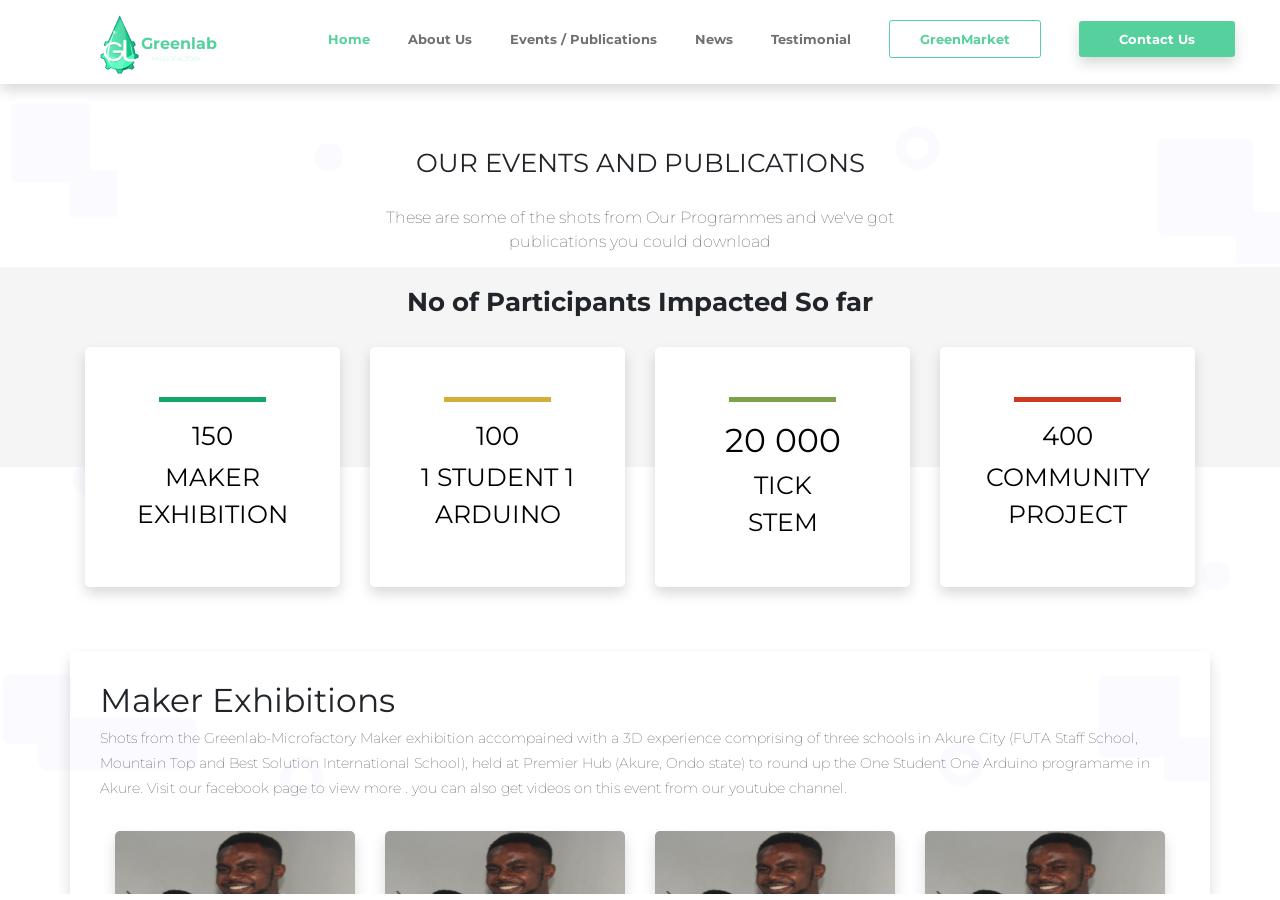
<file: events.html>
<html>
    <head>
        <title>
            Greenlab-Microfactory | Events
        </title>
        <meta name="viewport" content="width=device-width, initial-scale=1.0">
        <link rel="stylesheet"  type="text/css" href="css/bootstrap.css"  >
        <link  rel="stylesheet"  type="text/css" href="css/style.css" >
        <link href="https://fonts.googleapis.com/css2?family=Montserrat:wght@300&display=swap" rel="stylesheet">
        <link href="https://stackpath.bootstrapcdn.com/font-awesome/4.7.0/css/font-awesome.min.css" rel="stylesheet" type="text/css" >
        <link rel="stylesheet" href="https://cdnjs.cloudflare.com/ajax/libs/animate.css/3.5.2/animate.css" crossorigin="anonymous" />
    </head>
    <body>
       <div class="hide_phone">
            <div class="header shadow "  >
                    <div class="cont ">
                        <div class="">
                             <div class="row">
                             <div class="col-sm-2">
                               <div class="image">
                                   <div class="row">
                                     <div class="col-sm-4">
                                             <img src="img/logosmall.png" width="115%">
                                     </div>
                                     <div class="col-sm-8" style="position:relative;right:4%">
                                            <b  class="lab text-center">
                                                 Greenlab
                                            </b>
                                            <b class="lab2 text-center">
                                                 MICROFACTORY
                                            </b>
                                     </div>
                                   </div>
                                
                                 <span style="width:30px;"></span>
                                 
                               </div>
                             </div>
                             <div class="col-sm-10" >
        
                                       
                                         <nav class="navi float-right">
                                             <a href="/" style="color: #56D19D">Home</a>
                                             <a href="about.html" style="color: #707070">About Us</a>
                                             <a href="events.html" style="color: #707070">Events / Publications</a>
                                             <a href="news.html" style="color: #707070">News</a>
                                             <a href="testimonial.html" style="color: #707070">Testimonial</a>
                                             <a class=" emp-button colo" href="Greenmarket.html" >GreenMarket</a>
                                             <a class="button shadow" href="contact.html">Contact Us</a> 
        
                                
                             </div>
                         </div>
                        </div>
                    </div> 
                    
                    
                 </div>
        
                <div style="height:90%;overflow-y:scroll">
                        <div class="section">
                                <div class="container " >
                                       <h2 class="text-center animated items" data-transition="slideInDown" style="font-weight:bolder;text-transform:uppercase">OUR EVENTS AND PUBLICATIONS</h2><br>
                                   <div class="row">
                                       <div class="col-sm-3">
                   
                                       </div>
                                       <div class="col-sm-6 animated items" data-transition="slideInLeft">
                                               <p class="text-center" style="font-size: 16px;">These are some of the shots from Our Programmes and we've got publications you could download</p>
                   
                                       </div>
                                       <div class="col-sm-3">
                   
                                       </div>
                                   </div>
                   
                                   </div>
                            </div>
                   
                            <div style="background-color: whitesmoke; min-height:200px;padding: 20px 20px" >
                                   <b><h2 class="text-center animated items" data-transition="slideInUp" style="font-weight:bolder;">No of Participants Impacted So far</h2></b>
                           </div>
                            <div class="">
                               <div class="container animated  items " data-transition="slideInUp" >
                                  
                                      
                                      
                                        
                                             
                                     
                                                   <div class="row">
                                                       <a><div class="col-sm-3 " >
                                                                <a href="">
                                                                     <div class="text-center shadow boxes" >
                                                                             <center><div  style="background-color:rgb(18, 167, 105);width:50%;height:5px;"> </div></center><br>
                                                                             <div class="">
                                                                                 <h2 style="font-weight: bolder">150</h2>
                                                                                 <p style="font-weight:bolder;font-size:25px">MAKER EXHIBITION</p>
                                                                             </div>
                                                                        </div>
                                                                </a>
                                                             </div></a>
                                                       <div class="col-sm-3" >
                                                              <a href=""> <div class="text-center shadow boxes" >
                                                                        <center><div  style="background-color:#D5AE38;width:50%;height:5px;"> </div></center><br>
                                                                        <div class="">
                                                                            <h2 style="font-weight: bolder">100</h2>
                                                                            <p style="font-weight:bolder;font-size:25px">1 STUDENT 1 ARDUINO</p>
                                                                        </div>
                                                                   </div>
                                                                </a>
                                                       </div>
                                                       <div class="col-sm-3 " >
                                                               <a href="" >
                                                                        <div class="text-center shadow boxes" >
                                                                                        <center><div  style="background-color:#7EA24A;width:50%;height:5px;"> </div></center><br>
                                                                                        <div class="">
                                                                                            <h1 style="font-weight: bolder">20 000</h1>
                                                                                            <p style="font-weight:bolder;font-size:25px">TICK<br> STEM </p>
                                                                                        </div>
                                                                                   </div>
                                                               </a>
                                                       </div>
                                                       <div class="col-sm-3" >
                                                              <a href="">
                                                                <div class="text-center shadow boxes" >
                                                                    <center><div  style="background-color:#D03722;width:50%;height:5px;"> </div></center><br>
                                                                    <div class="">
                                                                        <h2 style="font-weight: bolder">400</h2>
                                                                        <p style="font-weight:bolder;font-size:25px">COMMUNITY PROJECT </p>
                                                                    </div>
                                                               </div>
                                                              </a>
                                                       </div>
                                                     
                                                   
                                                     
                                                   </div>
                                              
                                           
                                   
                               </div>
                           </div>
                   
                           <div class="section">
                               <div class="container">
                                 <div class="animated items" data-transition="bounce">
                                                <div class="row shadow boxer" >
                                                                <h1 class="bolder">Maker Exhibitions</h1><br>
                                                                <p class="">Shots from the Greenlab-Microfactory Maker exhibition accompained with a 3D experience comprising of three schools in Akure City (FUTA Staff School, Mountain Top and Best Solution International School), held at Premier Hub (Akure, Ondo state) to round up the One Student One Arduino programame in Akure. Visit our facebook page to view more . you can also get videos on this event from our youtube channel.</p>
                                                             <div class="col-sm-3">
                                                                 <div class="text-center shadow">
                                                                         <img class="" src="img/about/team.png" width="100%" height="180px">
                                                                 </div>
                                                             </div>
                                                             <div class="col-sm-3">
                                                                     <div class="text-center shadow">
                                                                             <img class="" src="img/about/team.png" width="100%" height="180px">
                                                                     </div>
                                                             </div>
                                                             <div class="col-sm-3">
                                                                     <div class="text-center shadow">
                                                                             <img class="" src="img/about/team.png" width="100%" height="180px">
                                                                     </div>
                                                             </div>
                                                             <div class="col-sm-3">
                                                                     <div class="text-center shadow">
                                                                             <img class="" src="img/about/team.png" width="100%" height="180px">
                                                                     </div>
                                                             </div>
                         
                                                            
                                                             </div>
                                 </div>
                                    <div class="-text-center buttonfloat">
                                           <center> <a href=""><button class="button shadow">View More Maker Exhibition</button></a></center>
                                        </div>


                               </div>

                           </div>


                           <div class="section">
                                <div class="container">
                                  <div class="animated items" data-transition="bounce">
                                                <div class="row shadow boxer">
                                                                <h1 class="bolder">One Student One Arduino</h1>
                                                                <p class="">Shots from the Greenlab-Microfactory Maker exhibition accompained with a 3D experience comprising of three schools in Akure City (FUTA Staff School, Mountain Top and Best Solution International School), held at Premier Hub (Akure, Ondo state) to round up the One Student One Arduino programame in Akure. Visit our facebook page to view more . you can also get videos on this event from our youtube channel.</p>
                                                             <div class="col-sm-3">
                                                                 <div class="text-center shadow">
                                                                         <img class="" src="img/about/team.png" width="100%" height="180px">
                                                                 </div>
                                                             </div>
                                                             <div class="col-sm-3">
                                                                     <div class="text-center shadow">
                                                                             <img class="" src="img/about/team.png" width="100%" height="180px">
                                                                     </div>
                                                             </div>
                                                             <div class="col-sm-3">
                                                                     <div class="text-center shadow">
                                                                             <img class="" src="img/about/team.png" width="100%" height="180px">
                                                                     </div>
                                                             </div>
                                                             <div class="col-sm-3">
                                                                     <div class="text-center shadow">
                                                                             <img class="" src="img/about/team.png" width="100%" height="180px">
                                                                     </div>
                                                             </div>
                         
                                                            
                                                </div>
                                  </div>
                                     <div class="-text-center buttonfloat">
                                            <center> <a href=""><button class="button shadow">View More Maker Exhibition</button></a></center>
                                         </div>
 
 
                                </div>
 
                            </div>


                            <div class="section">
                                    <div class="container">
                                        <div class="animated items" data-transition="bounce">
                                                        <div class="row shadow boxer">
                                                                        <h1 class="bolder">TICK STEM Campaign</h1>
                                                                        <p class="">TICK, which stands for Talk is Cheap Kit, is a STEM kit developed by Greenlab micro-factory to effectively propagate and educate primary and junior secondary school student about science and technology.
                                                                                    TICK, equipped with 3D pens, circuit boards,sewing machines and even its own power generation system, is the miniaturized version of FabLab and other digital fabrication laboratories. Our intention is to find and nurture our Changemakers from the cradle.... Talk is Cheap - It's time to work</p>
                                                                     <div class="col-sm-3">
                                                                         <div class="text-center shadow">
                                                                                 <img class="" src="img/about/team.png" width="100%" height="180px">
                                                                         </div>
                                                                     </div>
                                                                     <div class="col-sm-3">
                                                                             <div class="text-center shadow">
                                                                                     <img class="" src="img/about/team.png" width="100%" height="180px">
                                                                             </div>
                                                                     </div>
                                                                     <div class="col-sm-3">
                                                                             <div class="text-center shadow">
                                                                                     <img class="" src="img/about/team.png" width="100%" height="180px">
                                                                             </div>
                                                                     </div>
                                                                     <div class="col-sm-3">
                                                                             <div class="text-center shadow">
                                                                                     <img class="" src="img/about/team.png" width="100%" height="180px">
                                                                             </div>
                                                                     </div>
                                 
                                                                    
                                                                     </div>
                                                                     <div class="-text-center buttonfloat">
                                                                            <center> <a href=""><button class="button shadow">View More Maker Exhibition</button></a></center>
                                                        </div>
                                        </div>
     
     
                                    </div>
     
                                </div>

                                <div class="section">
                                        <div class="container">
                                           <div class="animated items" data-transition="bounce">
                                                        <div class="row shadow boxer">
                                                                        <h1 class="bolder">Community Development Project</h1>
                                                                        <p class="">Shots from the Greenlab-Microfactory Maker exhibition accompained with a 3D experience comprising of three schools in Akure City (FUTA Staff School, Mountain Top and Best Solution International School), held at Premier Hub (Akure, Ondo state) to round up the One Student One Arduino programame in Akure. Visit our facebook page to view more . you can also get videos on this event from our youtube channel.</p>
                                                                     <div class="col-sm-3">
                                                                         <div class="text-center shadow">
                                                                                 <img class="" src="img/about/team.png" width="100%" height="180px">
                                                                         </div>
                                                                     </div>
                                                                     <div class="col-sm-3">
                                                                             <div class="text-center shadow">
                                                                                     <img class="" src="img/about/team.png" width="100%" height="180px">
                                                                             </div>
                                                                     </div>
                                                                     <div class="col-sm-3">
                                                                             <div class="text-center shadow">
                                                                                     <img class="" src="img/about/team.png" width="100%" height="180px">
                                                                             </div>
                                                                     </div>
                                                                     <div class="col-sm-3">
                                                                             <div class="text-center shadow">
                                                                                     <img class="" src="img/about/team.png" width="100%" height="180px">
                                                                             </div>
                                                                     </div>
                                 
                                                                    
                                                                     </div>
                                                                     <div class="-text-center buttonfloat">
                                                                            <center> <a href=""><button class="button shadow">View More Maker Exhibition</button></a></center>
                                                                         </div>
                                 
                                           </div>
         
                                        </div>
         
                                    </div>
                           <div class="section">
                                <div class="container">
                                        <h2 class="text-center bolder">Publications.</h2><br>

                                        <div class="row shadow-sm items animated" data-transition="slideInUp" style="background-color: white;padding:20px;">
                                                <div class="col-sm-1" style="padding-top:7px;">
                                                        <img src="img/event/pdf.png" width="70%">
                                                </div>
                                        <div class="col-sm-11" style="padding-top:0px;">
                                                        <a href="" style="text-decoration:underline;color:#56D19D;font-weight:bolder">Cartooino Project Book for One Student One Arduino project [3.71 MB]</a><br>
                                                        <b>This book is a cartoon adaptation of the Arduino project book. The essence is to provide a more relatable, understandable, and kid-friendly version of the Arduino project book.</b>
                                                </div>
                                        </div><br>

                                        <div class="row shadow-sm items animated" data-transition="slideInUp" style="background-color: white;padding:20px;">
                                                <div class="col-sm-1" style="padding-top:7px;">
                                                        <img src="img/event/pdf.png" width="70%">
                                                </div>
                                        <div class="col-sm-11" style="padding-top:0px;">
                                                        <a href="" style="text-decoration:underline;color:#56D19D;font-weight:bolder">Cartooino Project Book for One Student One Arduino project [3.71 MB]</a><br>
                                                        <b>This book is a cartoon adaptation of the Arduino project book. The essence is to provide a more relatable, understandable, and kid-friendly version of the Arduino project book.</b>
                                                </div>
                                        </div><br>

                                        <div class="row shadow-sm items animated" data-transition="slideInUp" style="background-color: white;padding:20px;">
                                                <div class="col-sm-1" style="padding-top:7px;">
                                                        <img src="img/event/pdf.png" width="70%">
                                                </div>
                                        <div class="col-sm-11" style="padding-top:0px;">
                                                        <a href="" style="text-decoration:underline;color:#56D19D;font-weight:bolder">Cartooino Project Book for One Student One Arduino project [3.71 MB]</a><br>
                                                        <b>This book is a cartoon adaptation of the Arduino project book. The essence is to provide a more relatable, understandable, and kid-friendly version of the Arduino project book.</b>
                                                </div>
                                        </div><br>

                                        <div class="row shadow-sm items animated" data-transition="slideInUp" style="background-color: white;padding:20px;">
                                                <div class="col-sm-1" style="padding-top:7px;">
                                                        <img src="img/event/pdf.png" width="70%">
                                                </div>
                                        <div class="col-sm-11" style="padding-top:0px;">
                                                        <a href="" style="text-decoration:underline;color:#56D19D;font-weight:bolder">Cartooino Project Book for One Student One Arduino project [3.71 MB]</a><br>
                                                        <b>This book is a cartoon adaptation of the Arduino project book. The essence is to provide a more relatable, understandable, and kid-friendly version of the Arduino project book.</b>
                                                </div>
                                        </div><br>

                                        
                                </div>
                           </div>

                           <div class="section p-8 animated items" data-transition="zoomIn">
                                        <div class="container" style="width: 60%">
                                            <div class="shadow justify-content-center p-5">
                                                    <h3 class="text-center bolder">DO YOU WANT TO PARTICIPATE ?</h3><br>
                                                    <div class="text-center"  >
                                                        <div class="row" >
                                                            <div class="col-sm-2">
    
                                                            </div>
                                                            <div class="col-sm-8">
                                                                    <p style="font-size:14px;line-height: 27px;" class="bolder"> Do you have a primary School or Junior secondary School and you would like us to educate your pupils?
    
                                                                        </p>
    
                                                                       <a href="idea.html">
                                                                            <button class="shadow button">Contact Us</button>
                                                                       </a>
                                                            </div>
                                                            <div class="col-sm-2">
    
                                                            </div>
                                                        </div>
                                                       
                                                    </div>
                                            </div>
                                        </div>
                                     </div>

                                   
                                 <div class="section">
                                    
                                                <div class="container   zoomIn " id="sec">
                                                    <h2 class="text-center" style="font-weight: bolder">Get in Touch Now!</h2>
                                                    <h2 class="text-center">Feel free to drop us a line</h2><br>
                                                    <div class="row">
                                                       <div class="col-sm-3">
                                                        <div class="float-right guy" >
                                                            <img src="img/guy.png" width="75%" class="float-right">
                                                        </div>
                                                       </div>
                                                       <div class="col-sm-6">
                                                            <div class="d-flex justify-content-center">
                                                                   <div class="shadow form" style="width:100%">
                                                                        <div class=" form">
                                                                            <form class="">
                                                                                    <!-- <div style="width:100%">
                                                                                        
                                                                                        <label>First Name</label><br>
                                                                                        <input type="text" width="100%">  
                                                                                    </div> -->
                                                                                    <div class="row">
                                                                                        <div class="col-sm-6">
                            
                                                                                                <label>First Name</label><br><br>
                                                                                                <input type="text" size="25" placeholder="First Name" height="600px">  
                                                                                            
                                                                                        </div>
                                                                                        <div class="col-sm-6">
                                                                                                <label>Last Name</label><br><br>
                                                                                                <input type="text" size="25" placeholder="Last Name" height="600px">  
                                                                                        </div>
                                                                                        
                            
                                                                                    </div><br><br><br>
                                                                                    <div >
                                                                                            <label>Your Email Address</label><br>
                                                                                            <input type="text" size="55" placeholder="abc@example.com" height="600px">  
                                                                                    </div><br><br><br>
                                                                                    <div >
                                                                                        <label>Which Related problems are you solving ?</label><br>
                                                                                        <select style="width:100%;">
                                                                                            <option></option>
                                                                                            <option>we are facing</option>
                                                                                            <option>we are facing</option>
                                                                                            <option>we are facing</option>
                                                                                            <option>we are facing</option>
                                                                                            <option>we are facing</option>
                                                                                        </select><br><br><br>
                                                                                    </div>
                            
                                                                                    <div>
                                                                                        <label>Type your message</label><br><br>
                                                                                        <textarea style="width: 100%"></textarea>
                                                                                    </div><br><br>
                                                                                    <div>
                                                                                        <button class="button shadow">Submit</button>
                                                                                    </div>
                                                                                    
                                                                            </form>
                                                                        </div>
                                                                   </div>
                                                            </div>
                                                        </div>
                                                        <div class="col-sm-3">
                                                            <div class="float-left">
                                                                <img src="img/girl.png" class="girl" width="90%">
                                                            </div>
                                                        </div>
                                                    </div>
                                                </div><br><br><br>
                            
                                            </div>
                                            <div class="section">
                                               <div class="container">
                                                   <div class="">
                                                        <div class="row">
                                                            <div class="col-sm-3">
                                                                <h5 style="font-weight:bolder">Contact Us</h5><br>
                                                                <div class="row">
                                                                    <div class="col-sm-1" style="padding-top:3px;"><i class="fa fa-user-circle-o" style="color: #999999" aria-hidden="true"></i></div>
                                                                    <div class="col-sm-10" style="font-size:12px;font-weight:700;color:#999999">+(234) 809-220-5588</div>
                                                                    <div class="col-sm-1"></div>
                                                                </div><br>
                                                                 <div class="row">
                                                                    <div class="col-sm-1"  style="padding-top:5px;"><i class="fa fa-map-marker"  style="color: #999999" aria-hidden="true"></i></div>
                                                                    <div class="col-sm-10"  style="font-size:12px;font-weight:700;color:#999999">SW9/1148, Orita Challenge Ibadan, Oyo state, Nigeria.</div>
                                                                    <div class="col-sm-1"></div>
                                                                </div><br>
                                                                 <div class="row">
                                                                    <div class="col-sm-1"  style="padding-top:3px;"><i class="fa fa-envelope"  style="color: #999999" aria-hidden="true"></i></div>
                                                                    <div class="col-sm-10" style="font-size:12px;font-weight:700;color:#999999">info@greenlab-microfactory.org</div>
                                                                    <div class="col-sm-1"></div>
                                                                </div><br>
                            
                                                            </div>
                                                            <div class="col-sm-3">
                                                                    <h5 style="font-weight:bolder">Our Company </h5><br>
                                                                   <div> <a href="about.html"  style="font-size:12px;font-weight:700;color:#999999"> About</a></div><br>
                                                                   <div> <a href="about.html"  style="font-size:12px;font-weight:700;color:#999999"> Services</a></div><br>
                                                                   <div> <a href="events.html"  style="font-size:12px;font-weight:700;color:#999999"> Publications</a></div><br>
                                                                   <div> <a href="about.html"  style="font-size:12px;font-weight:700;color:#999999"> Contact</a></div><br>
                                                                
                            
                                                                   
                                                            </div>
                                                            <div class="col-sm-3">
                                                                    <h5 style="font-weight:bolder">Recent Update </h5><br>
                                                                    <div> <a href="events.html"  style="font-size:12px;font-weight:700;color:#999999"> Latest News</a></div><br>
                                                                   <div> <a href="socials.html"  style="font-size:12px;font-weight:700;color:#999999"> Socials</a></div><br>
                                                                   <div> <a href="greenmarket"  style="font-size:12px;font-weight:700;color:#999999"> GreenMarket</a></div><br>
                                                                   <div> <a href="contact.html"  style="font-size:12px;font-weight:700;color:#999999"> Contact</a></div><br>
                                                                
                            
                                                            </div> 
                                                             <div class="col-sm-3">
                                                                <h5 style="font-weight:bolder">Contact Us</h5><br>
                                                                <a href="" style="font-size:20px;color:#707070;margin-right:25px;"><i class="fa fa-facebook-square" aria-hidden="true"></i></a>
                                                                <a href="" style="font-size:20px;color:#707070;margin-right:25px;"> <i class="fa fa-instagram" aria-hidden="true"></i></a>
                                                                <a href="" style="font-size:20px;color:#707070;margin-right:25px;"><i class="fa fa-youtube-play" aria-hidden="true"></i></a>
                                                                <a href="" style="font-size:20px;color:#707070"><i class="fa fa-facebook-square" aria-hidden="true"></i></a>
                            
                            
                                                               
                                                                
                                                            </div>
                                                        </div>
                                                   </div>
                                               </div>
                                            </div>
                            
                   
                                            <div class="section">
                                                    <div class="">
                                                        <div class="">
                                                            <img src="img/footer.png" width="100%" />
                                                             
                                                        </div>
                                                    </div>
                                                 </div>
                </div>
       </div>

       
       <div class="hide_main">
                <div class="main_content shadow-sm">
                                <div class="container">
                                    <div class="row">
                                        <div class="header" >
                                            <img src="img/Logo only.png" width="75%" >
                                        </div>
                                        <div class="navigation">
                                            <i data-toggle="modal" data-target="#exampleModalLong" class="fa fa-bars" aria-hidden="true" data-dismiss="modal"></i> 
                                        </div>
                                        
                                    </div>
                                </div>
                </div>

                     <div class="modal fade modale" id="exampleModalLong" tabindex="-1" role="dialog" aria-labelledby="exampleModalLongTitle" aria-hidden="true" >
                        <div class="modal-dialog" role="document">
                          <div class="modal-content">
                                <button type="button" class="close navi" data-dismiss="modal" aria-label="Close">
                                        <span aria-hidden="true" class="float-right" style="margin-right: 6px;cursor: pointer">&times;</span>
                                </button> 
                            <div class="modal-body">
                                <nav style="margin-top:2%">
                                    <ul>
                                        <li><i class="fa fa-home" aria-hidden="true" style="margin-right: 5px;color:#56D19D"></i><a href="index.html">Home</a></li>
                                        <li><i class="fa fa-home" aria-hidden="true" style="margin-right: 5px;color:#56D19D"></i><a href="index.html">about us</a></li>
                                        <li  ><i class="fa fa-home " aria-hidden="true" style="margin-right: 5px;color:#56D19D"></i><a href="index.html">events / publications</a></li>
                                        <li><i class="fa fa-home" aria-hidden="true" style="margin-right: 5px;color:#56D19D"></i><a href="index.html">news</a></li>
                                        <li class="emp-button"><i class="fa fa-home" aria-hidden="true" style="margin-right: 5px;color:#56D19D"></i><a href="index.html">Greenmarket</a></li><br>
                                        <li class="button"><i class="fa fa-home" aria-hidden="true" style="margin-right: 5px;color:#56D19D"></i><a href="index.html">contact us</a></li>
                                    </ul>
                                    
                                </nav>
                            </div>
                         
                          </div>
                    </div>
                   
               </div>
                <div class="" style="overflow-y:scrollbar; height:89% ">
                               
                
                               <div class="section">
                                        <div class="container " ><br><br>
                                              <b> <h4 class="text-center animated items" data-transition="slideInDown" style="font-weight:bolder;text-transform:uppercase;line-height: 29px;">OUR EVENTS AND<br> PUBLICATIONS</h4></b><br>
                                           <div class="row">
                                               <div class="col-sm-3">
                           
                                               </div>
                                               <div class="col-sm-6 animated items" data-transition="slideInLeft">
                                                       <p class="text-center" style="font-size: 14px;">These are some of the shots from Our Programmes and we've got publications you could download</p>
                           
                                               </div>
                                               <div class="col-sm-3">
                           
                                               </div>
                                           </div>
                           
                                           </div>
                                    </div>
                
                <div class="section">

                                <div style="background-color: whitesmoke;padding: 20px 20px" >
                                                <b><h3 class="text-center animated items" data-transition="slideInRight" style="font-weight:bolder;">No of Participants Impacted So far.</h3></b>
                                </div>
                </div>

               
                

                <div class="">
                                <div class="container animated  items " data-transition="" >
                                   
                                       
                                       
                                         
                                              
                                      
                                                    <div class="row">
                                                        <a><div class="col-sm-3 " >
                                                                 <a href="">
                                                                      <div class="text-center shadow boxes" >
                                                                              <center><div  style="background-color:rgb(18, 167, 105);width:50%;height:5px;"> </div></center><br>
                                                                              <div class="">
                                                                                  <h2 style="font-weight: bolder">150</h2>
                                                                                  <b><p style="font-weight:bolder;font-size:15px">MAKER EXHIBITION</p></b>
                                                                              </div>
                                                                         </div>
                                                                 </a>
                                                              </div></a><br><br>
                                                        <div class="col-sm-3" >
                                                               <a href=""> <div class="text-center shadow boxes" >
                                                                         <center><div  style="background-color:#D5AE38;width:50%;height:5px;"> </div></center><br>
                                                                         <div class="">
                                                                             <h2 style="font-weight: bolder">100</h2>
                                                                            <b> <p style="font-weight:bolder;font-size:15px">1 STUDENT 1 ARDUINO</p></b>
                                                                         </div>
                                                                    </div>
                                                                 </a>
                                                        </div><br><br>
                                                        <div class="col-sm-3 " >
                                                                <a href="" >
                                                                         <div class="text-center shadow boxes" >
                                                                                         <center><div  style="background-color:#7EA24A;width:50%;height:5px;"> </div></center><br>
                                                                                         <div class="">
                                                                                             <h2 style="font-weight: bolder">20, 000</h2>
                                                                                            <b> <p style="font-weight:bolder;font-size:15px">TICK STEM </p></b>
                                                                                         </div>
                                                                                    </div>
                                                                </a>
                                                        </div><br><br>
                                                        <div class="col-sm-3" >
                                                               <a href="">
                                                                 <div class="text-center shadow boxes" >
                                                                     <center><div  style="background-color:#D03722;width:50%;height:5px;"> </div></center><br>
                                                                     <div class="">
                                                                         <h2 style="font-weight: bolder">400</h2>
                                                                        <b> <p style="font-weight:bolder;font-size:15px">COMMUNITY PROJECT </p></b>
                                                                     </div>
                                                                </div>
                                                               </a>
                                                        </div><br><br>
                                                      
                                                    
                                                      
                                                    </div>
                                               
                                            
                                    
                                </div>
                            </div>

                            <div class="section">
                                        <div class="container">
                                          <div class="animated items" data-transition="bounce">
                                                        
                                                                <div class="row shadow boxer" >
                                                                         <b><h3 class="bolder">Maker Exhibition</h3></b><br>
                                                                         <p id="minor" class="" style="font-weight:400;font-size:13px">Shots from the Greenlab-Microfactory Maker exhibition accompained with a 3D experience comprising of three schools in Akure City (FUTA Staff School, Mountain Top and Best Solution International School). <span style="color:red;cursor:pointer" id="show" >Read More...</span>
                                                                        <span id="major" class="animated items" data-transition="fadeIn" >This held at Premier Hub (Akure, Ondo state) to round up the One Student One Arduino programame in Akure. Visit our facebook page to view more . you can also get videos on this event from our youtube channel.</span></p>
                                                                         <div class="col-sm-3">
                                                                          <div class="text-center shadow">
                                                                                <div id="carouselExampleControls" class="carousel slide" data-ride="carousel">
                                                                                        <div class="carousel-inner">
                                                                                          <div class="carousel-item active" >
                                                                                            <center><img class="d-block w-100" src="img/about/team.png" height="190px" alt="First slide"></center>
                                                                                          </div>
                                                                                          <div class="carousel-item">
                                                                                            <img class="d-block w-100" src="img/about/team.png" height="190px" alt="Second slide">
                                                                                          </div>
                                                                                          <div class="carousel-item">
                                                                                            <img class="d-block w-100" src="img/about/team.png" height="190px" alt="Third slide">
                                                                                          </div>
                                                                                        </div>
                                                                                        <a class="carousel-control-prev" href="#carouselExampleControls" role="button" data-slide="prev">
                                                                                          <span class="carousel-control-prev-icon" aria-hidden="true"></span>
                                                                                          <span class="sr-only">Previous</span>
                                                                                        </a>
                                                                                        <a class="carousel-control-next" href="#carouselExampleControls" role="button" data-slide="next">
                                                                                          <span class="carousel-control-next-icon" aria-hidden="true"></span>
                                                                                          <span class="sr-only">Next</span>
                                                                                        </a>
                                                                                      </div>
                                                                          </div>
                                                                      </div>
                                                                     
                                                                        </div>
                                          </div>
                                             <div class="-text-center buttonfloat">
                                                    <center> <a href=""><button class="button shadow">View More Maker Exhibition</button></a></center>
                                                 </div>
         
         
                                        </div>
         
                                    </div>
                                    <div class="section">
                                        <div class="container">
                                          <div class="animated items" data-transition="bounce">
                                    <div class="row shadow boxer" >
                                        <b><h3 class="bolder">One Student One Arduino</h3></b><br>
                                        <p id="minor1" class="" style="font-weight:400;font-size:13px">In continuation of the strides made in our first community project 'Ajumose', and with the support of everyone, GreenLab Microfactory has officially commenced her new project tagged 'One student One Arduino’. <span style="color:red;cursor:pointer" id="show1" >Read More...</span>
                                       <span id="major1" class="animated items" data-transition="fadeIn" >This is a unique educational project to encourage innovations right from the cradle level, that is, from the primary education level in Nigeria.The 'One Student One Arduino' classes will be conducted triannually, that is, every 4 months (January to April, May to August, and September to December), with fresh participants enrolled at every new phase. To all those who supported us in making this project a reality, we say a very big THANK YOU!</span></p>
                                        <div class="col-sm-3">
                                         <div class="text-center shadow">
                                               <div id="carouselExampleControls" class="carousel slide" data-ride="carousel">
                                                       <div class="carousel-inner">
                                                         <div class="carousel-item active" >
                                                           <center><img class="d-block w-100" src="img/about/team.png" height="190px" alt="First slide"></center>
                                                         </div>
                                                         <div class="carousel-item">
                                                           <img class="d-block w-100" src="img/about/team.png" height="190px" alt="Second slide">
                                                         </div>
                                                         <div class="carousel-item">
                                                           <img class="d-block w-100" src="img/about/team.png" height="190px" alt="Third slide">
                                                         </div>
                                                       </div>
                                                       <a class="carousel-control-prev" href="#carouselExampleControls" role="button" data-slide="prev">
                                                         <span class="carousel-control-prev-icon" aria-hidden="true"></span>
                                                         <span class="sr-only">Previous</span>
                                                       </a>
                                                       <a class="carousel-control-next" href="#carouselExampleControls" role="button" data-slide="next">
                                                         <span class="carousel-control-next-icon" aria-hidden="true"></span>
                                                         <span class="sr-only">Next</span>
                                                       </a>
                                                     </div>
                                         </div>
                                     </div>
                                    
                                       </div>
                                       </div>
                                       </div>
                                    </div>

                            <div class="section">
                                <div class="container">
                                  <div class="animated items" data-transition="bounce">
                                                
                                                        <div class="row shadow boxer" >
                                                                 <b><h3 class="bolder">TICK STEM Campaign</h3></b><br>
                                                                 <p id="minor3" class="" style="font-weight:400;font-size:13px">TICK, which stands for Talk is Cheap Kit, is a STEM kit developed by Greenlab micro-factory to effectively propagate and educate primary and junior secondary school student about science and technology.
                                                                       
                                     <span style="color:red;cursor:pointer" id="show3" >Read More...</span>
                                                                <span id="major3" class="animated items" data-transition="fadeIn" > TICK, equipped with 3D pens, circuit boards,sewing machines and even its own power generation system, is the miniaturized version of FabLab and other digital fabrication laboratories. Our intention is to find and nurture our Changemakers from the cradle.... Talk is Cheap - It's time to work</span></p>
                                                                 <div class="col-sm-3">
                                                                  <div class="text-center shadow">
                                                                        <div id="carouselExampleControls" class="carousel slide" data-ride="carousel">
                                                                                <div class="carousel-inner">
                                                                                  <div class="carousel-item active" >
                                                                                    <center><img class="d-block w-100" src="img/about/team.png" height="190px" alt="First slide"></center>
                                                                                  </div>
                                                                                  <div class="carousel-item">
                                                                                    <img class="d-block w-100" src="img/about/team.png" height="190px" alt="Second slide">
                                                                                  </div>
                                                                                  <div class="carousel-item">
                                                                                    <img class="d-block w-100" src="img/about/team.png" height="190px" alt="Third slide">
                                                                                  </div>
                                                                                </div>
                                                                                <a class="carousel-control-prev" href="#carouselExampleControls" role="button" data-slide="prev">
                                                                                  <span class="carousel-control-prev-icon" aria-hidden="true"></span>
                                                                                  <span class="sr-only">Previous</span>
                                                                                </a>
                                                                                <a class="carousel-control-next" href="#carouselExampleControls" role="button" data-slide="next">
                                                                                  <span class="carousel-control-next-icon" aria-hidden="true"></span>
                                                                                  <span class="sr-only">Next</span>
                                                                                </a>
                                                                              </div>
                                                                  </div>
                                                              </div>
                                                             
                                                                </div>
                                  </div>
                                     <div class="-text-center buttonfloat">
                                            <center> <a href=""><button class="button shadow">View More Maker Exhibition</button></a></center>
                                         </div>
 
 
                                </div>
 
                            </div>
                                    
                           
                           
                                    <div class="section">
                                        <div class="container">
                                          <div class="animated items" data-transition="bounce">
                                                        
                                                <div class="row shadow boxer" >
                                                        <b><h3 class="bolder">Community Development Project</h3></b>
                                                        <p id="minor" class="" style="font-weight:400;font-size:13px"> Ajumose in the Yoruba language means collaboration, which is the inspiration behind this landmark event. The goal of this workshop is to encourage the mentality of Do-It-Yourself (DIY) and grow the open / distributive economy in the Nigerian community.
                                                                
                                                        <div class="col-sm-3">
                                                         <div class="text-center shadow">
                                                               <div id="carouselExampleControls" class="carousel slide" data-ride="carousel">
                                                                       <div class="carousel-inner">
                                                                         <div class="carousel-item active" >
                                                                           <center><img class="d-block w-100" src="img/about/team.png" height="190px" alt="First slide"></center>
                                                                         </div>
                                                                         <div class="carousel-item">
                                                                           <img class="d-block w-100" src="img/about/team.png" height="190px" alt="Second slide">
                                                                         </div>
                                                                         <div class="carousel-item">
                                                                           <img class="d-block w-100" src="img/about/team.png" height="190px" alt="Third slide">
                                                                         </div>
                                                                       </div>
                                                                       <a class="carousel-control-prev" href="#carouselExampleControls" role="button" data-slide="prev">
                                                                         <span class="carousel-control-prev-icon" aria-hidden="true"></span>
                                                                         <span class="sr-only">Previous</span>
                                                                       </a>
                                                                       <a class="carousel-control-next" href="#carouselExampleControls" role="button" data-slide="next">
                                                                         <span class="carousel-control-next-icon" aria-hidden="true"></span>
                                                                         <span class="sr-only">Next</span>
                                                                       </a>
                                                                     </div>
                                                         </div>
                                                     </div>
                                                    
                                                       </div>
                                          </div>
                                             <div class="-text-center buttonfloat">
                                                    <center> <a href=""><button class="button shadow">View More Maker Exhibition</button></a></center>
                                                 </div>
         
         
                                        </div>
         
                                    </div>


                                    <div class="section">
                                        <div class="container">
                                                <h2 class="text-center bolder">Publications.</h2><br>
        
                                                <div class="row  items animated" data-transition="" style="background-color: white;padding:20px;">
                                                        <div class="shadow-sm p-3" style="border-radius:10px">
                                                                <div class="col-sm-1" style="padding-top:7px;">
                                                                        <center><img src="img/event/pdf.png" width="40%"></center>
                                                                </div>
                                                                <div class="col-sm-11 text-center" style="padding-top:10px;">
                                                                        <a href="" style="text-decoration:underline;color:#56D19D;font-weight:bolder">Cartooino Project Book for One Student One Arduino project [3.71 MB]</a><br>
                                                                        <b>This book is a cartoon adaptation of the Arduino project book. The essence is to provide a more relatable, understandable, and kid-friendly version of the Arduino project book.</b>
                                                                </div>
                                                        </div>
                                                </div><br>
        
                                                <div class="row  items animated" data-transition="" style="background-color: white;padding:20px;">
                                                        <div class="shadow-sm p-3" style="border-radius:10px">
                                                                <div class="col-sm-1" style="padding-top:7px;">
                                                                        <center><img src="img/event/pdf.png" width="40%"></center>
                                                                </div>
                                                                <div class="col-sm-11 text-center" style="padding-top:10px;">
                                                                        <a href="" style="text-decoration:underline;color:#56D19D;font-weight:bolder">Cartooino Project Book for One Student One Arduino project [3.71 MB]</a><br>
                                                                        <b>This book is a cartoon adaptation of the Arduino project book. The essence is to provide a more relatable, understandable, and kid-friendly version of the Arduino project book.</b>
                                                                </div>
                                                        </div>
                                                </div><br>
        
                                                <div class="row  items animated" data-transition="" style="background-color: white;padding:20px;">
                                                        <div class="shadow-sm p-3" style="border-radius:10px">
                                                                <div class="col-sm-1" style="padding-top:7px;">
                                                                        <center><img src="img/event/pdf.png" width="40%"></center>
                                                                </div>
                                                                <div class="col-sm-11 text-center" style="padding-top:10px;">
                                                                        <a href="" style="text-decoration:underline;color:#56D19D;font-weight:bolder">Cartooino Project Book for One Student One Arduino project [3.71 MB]</a><br>
                                                                        <b>This book is a cartoon adaptation of the Arduino project book. The essence is to provide a more relatable, understandable, and kid-friendly version of the Arduino project book.</b>
                                                                </div>
                                                        </div>
                                                </div><br>
        
                                                <div class="row  items animated" data-transition="" style="background-color: white;padding:20px;">
                                                        <div class="shadow-sm p-3" style="border-radius:10px">
                                                                <div class="col-sm-1" style="padding-top:7px;">
                                                                        <center><img src="img/event/pdf.png" width="40%"></center>
                                                                </div>
                                                                <div class="col-sm-11 text-center" style="padding-top:10px;">
                                                                        <a href="" style="text-decoration:underline;color:#56D19D;font-weight:bolder">Cartooino Project Book for One Student One Arduino project [3.71 MB]</a><br>
                                                                        <b>This book is a cartoon adaptation of the Arduino project book. The essence is to provide a more relatable, understandable, and kid-friendly version of the Arduino project book.</b>
                                                                </div>
                                                        </div>
                                                </div><br>
        
                                                
                                        </div>
                                   </div>
                                   <div class="container  animated items" style="width:85%;border-radius:10px;margin-top:20px;" data-transition="zoomIn">
                                    
                           
                                        <div class="" style="padding: 8px">
                                               
                                                <div class="text-center"  >
                                                    <div class="" >
                                                            <b><h5 class="text-center bolder">WANT TO PARTICIPATE ?</h5></b>
                                                        <div class="">
                                                                <p style="font-size:14px;line-height: 27px;" class="bolder"> Do you have a primary School or Junior secondary School and you would like us to educate your pupils?
        
                                                                    </p>
        
                                                                    <a href="idea.html">
                                                                            <button class="shadow button">Contact Us</button>
                                                                       </a>
                                                        </div>
                                                   
                                                    </div>
                                                   
                                                </div>
                                        </div>
                                
                                 </div><br><br>


                                 <div class="section">
                                        <div class="container">
                                            <div class="">
                                                 <div class="row">
                                                     <div class="col-sm-3">
                                                         <h5 style="font-weight:bolder">Contact Us</h5><br>
                                                         <div class="row">
                                                             <div class="col-sm-1" style="padding-top:3px;"><i class="fa fa-user-circle-o" style="color: #999999" aria-hidden="true"></i></div>
                                                             <div class="col-sm-10" style="font-size:12px;font-weight:700;color:#999999">+(234) 809-220-5588</div>
                                                             <div class="col-sm-1"></div>
                                                         </div><br>
                                                          <div class="row">
                                                             <div class="col-sm-1"  style="padding-top:5px;"><i class="fa fa-map-marker"  style="color: #999999" aria-hidden="true"></i></div>
                                                             <div class="col-sm-10"  style="font-size:12px;font-weight:700;color:#999999">SW9/1148, Orita Challenge Ibadan, Oyo state, Nigeria.</div>
                                                             <div class="col-sm-1"></div>
                                                         </div><br>
                                                          <div class="row">
                                                             <div class="col-sm-1"  style="padding-top:3px;"><i class="fa fa-envelope"  style="color: #999999" aria-hidden="true"></i></div>
                                                             <div class="col-sm-10" style="font-size:12px;font-weight:700;color:#999999">info@greenlab-microfactory.org</div>
                                                             <div class="col-sm-1"></div>
                                                         </div><br>
                     
                                                     </div>
                                                     <div class="col-sm-3">
                                                             <h5 style="font-weight:bolder">Our Company </h5><br>
                                                            <div> <a href="about.html"  style="font-size:12px;font-weight:700;color:#999999"> About</a></div><br>
                                                            <div> <a href="about.html"  style="font-size:12px;font-weight:700;color:#999999"> Services</a></div><br>
                                                            <div> <a href="events.html"  style="font-size:12px;font-weight:700;color:#999999"> Publications</a></div><br>
                                                            <div> <a href="about.html"  style="font-size:12px;font-weight:700;color:#999999"> Contact</a></div><br>
                                                         
                     
                                                            
                                                     </div>
                                                     <div class="col-sm-3">
                                                             <h5 style="font-weight:bolder">Recent Update </h5><br>
                                                             <div> <a href="events.html"  style="font-size:12px;font-weight:700;color:#999999"> Latest News</a></div><br>
                                                            <div> <a href="socials.html"  style="font-size:12px;font-weight:700;color:#999999"> Socials</a></div><br>
                                                            <div> <a href="greenmarket"  style="font-size:12px;font-weight:700;color:#999999"> GreenMarket</a></div><br>
                                                            <div> <a href="contact.html"  style="font-size:12px;font-weight:700;color:#999999"> Contact</a></div><br>
                                                         
                     
                                                     </div> 
                                                      <div class="col-sm-3">
                                                         <h5 style="font-weight:bolder">Contact Us</h5><br>
                                                         <a href="" style="font-size:20px;color:#707070;margin-right:25px;"><i class="fa fa-facebook-square" aria-hidden="true"></i></a>
                                                         <a href="" style="font-size:20px;color:#707070;margin-right:25px;"> <i class="fa fa-instagram" aria-hidden="true"></i></a>
                                                         <a href="" style="font-size:20px;color:#707070;margin-right:25px;"><i class="fa fa-youtube-play" aria-hidden="true"></i></a>
                                                         <a href="" style="font-size:20px;color:#707070"><i class="fa fa-facebook-square" aria-hidden="true"></i></a>
                     
                     
                                                        
                                                         
                                                     </div>
                                                 </div>
                                            </div>
                                        </div>
                                     </div>
                     
            
                                     <div class="section">
                                             <div class="">
                                                 <div class="">
                                                     <img src="img/footer.png" width="100%" />
                                                      
                                                 </div>
                                             </div>
                                    </div>




                                      
                                        </div>
       </div>

       <script src="https://code.jquery.com/jquery-3.2.1.slim.min.js" integrity="sha384-KJ3o2DKtIkvYIK3UENzmM7KCkRr/rE9/Qpg6aAZGJwFDMVNA/GpGFF93hXpG5KkN" crossorigin="anonymous"></script>
       <script src="https://cdnjs.cloudflare.com/ajax/libs/popper.js/1.11.0/umd/popper.min.js" integrity="sha384-b/U6ypiBEHpOf/4+1nzFpr53nxSS+GLCkfwBdFNTxtclqqenISfwAzpKaMNFNmj4" crossorigin="anonymous"></script>
       <script src="https://maxcdn.bootstrapcdn.com/bootstrap/4.0.0-beta/js/bootstrap.min.js" integrity="sha384-h0AbiXch4ZDo7tp9hKZ4TsHbi047NrKGLO3SEJAg45jXxnGIfYzk4Si90RDIqNm1" crossorigin="anonymous"></script>



       <script>

                const items = document.querySelectorAll('.items');

                observer = new IntersectionObserver(entries => {
                    entries.forEach(entry => {
                        const animationType = entry.target.dataset.transition
                        if (entry.intersectionRatio > 0) {
                        entry.target.classList.add( animationType )
                        } else {
                            console.log('out of view');
                            entry.target.classList.remove( animationType )
                        }
                    });
                });

                items.forEach(image => {
                    observer.observe(image);
                });

   </script>    
       
   <script>
        
          
                const major = document.getElementById('major');
                const minor = document.getElementById('minor');
                const show = document.getElementById('show') ;

                show.addEventListener('click', ()=>{
                        major.style.display = 'block';
                        //     minor.style.display = 'none';
                        show.style.display ='none';
                })


                const major1 = document.getElementById('major1');
                const minor1 = document.getElementById('minor1');
                const show1 = document.getElementById('show1') ;

                show1.addEventListener('click', ()=>{
                        major1.style.display = 'block';
                        //     minor.style.display = 'none';
                        show1.style.display ='none';
                })
           

                const major3 = document.getElementById('major3');
                const minor3 = document.getElementById('minor3');
                const show3 = document.getElementById('show3') ;

                show3.addEventListener('click', ()=>{
                        major3.style.display = 'block';
                        //     minor.style.display = 'none';
                        show3.style.display ='none';
                })

          
           

   </script>

    </body>
</html>
</file>
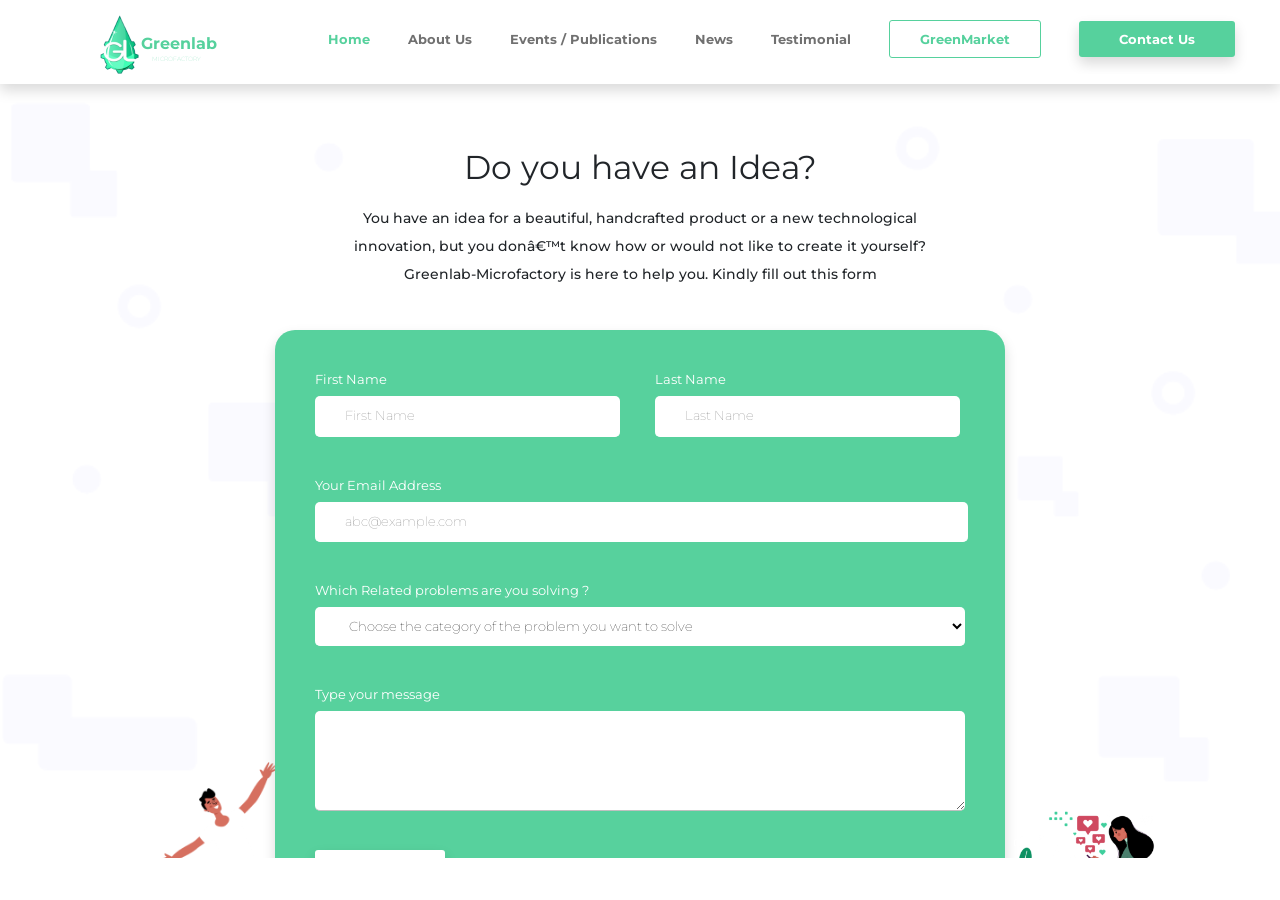
<file: idea.html>
<html>
    <head>
        <title>
            Greenlab-Microfactory | Events
        </title>
        <meta name="viewport" content="width=device-width, initial-scale=1.0">
        <link rel="stylesheet"  type="text/css" href="css/bootstrap.css"  >
        <link  rel="stylesheet"  type="text/css" href="css/style.css" >
        <link href="https://fonts.googleapis.com/css2?family=Montserrat:wght@300&display=swap" rel="stylesheet">
        <link href="https://stackpath.bootstrapcdn.com/font-awesome/4.7.0/css/font-awesome.min.css" rel="stylesheet" type="text/css" >
        <link rel="stylesheet" href="https://cdnjs.cloudflare.com/ajax/libs/animate.css/3.5.2/animate.css" crossorigin="anonymous" />
    </head>
    <body>
        <div class="hide_phone">
                <div class="header shadow "  >
                        <div class="cont ">
                            <div class="">
                                 <div class="row">
                                 <div class="col-sm-2">
                                   <div class="image">
                                       <div class="row">
                                         <div class="col-sm-4">
                                                 <img src="img/logosmall.png" width="115%">
                                         </div>
                                         <div class="col-sm-8" style="position:relative;right:4%">
                                                <b  class="lab text-center">
                                                     Greenlab
                                                </b>
                                                <b class="lab2 text-center">
                                                     MICROFACTORY
                                                </b>
                                         </div>
                                       </div>
                                    
                                     <span style="width:30px;"></span>
                                     
                                   </div>
                                 </div>
                                 <div class="col-sm-10" >
            
                                           
                                             <nav class="navi float-right">
                                                 <a href="/" style="color: #56D19D">Home</a>
                                                 <a href="about.html" style="color: #707070">About Us</a>
                                                 <a href="events.html" style="color: #707070">Events / Publications</a>
                                                 <a href="news.html" style="color: #707070">News</a>
                                                 <a href="testimonial.html" style="color: #707070">Testimonial</a>
                                                 <a class=" emp-button colo" href="Greenmarket.html" >GreenMarket</a>
                                                 <a class="button shadow" href="contact.html">Contact Us</a> 
            
                                    
                                 </div>
                             </div>
                            </div>
                        </div>             
                        
                     </div>
            
            
            
                    
            
                    <div style="height:86%;overflow-y: scroll">
                       
            
                        <div class="section">
                                                
                            <div class="container   zoomIn " id="sec">
                                <h1 class="text-center" style="font-weight: bolder">Do you have an Idea?</h1>
                             
                                <div class="row">
                                    <div class="col-sm-2">
            
                                    </div>
                                    <div class="col-sm-8" style="padding:10px 80px">
                                            <p class="text-center" style="font-size:14px;font-weight:500;line-height: 28px"  >You have an idea for a beautiful, handcrafted product or a new technological innovation, but you don’t know how or would not like to create it yourself? Greenlab-Microfactory is here to help you. Kindly fill out this form </p>
                                        <br>
                                        </div>
                                    <div class="col-sm-2">
            
                                    </div>
                                   
            
                                </div>
                                <div class="row">
                                   <div class="col-sm-2">
                                    <div class="float-right guys" >
                                        <img src="img/guy.png" width="75%" class="float-right">
                                    </div>
                                   </div>
                                   <div class="col-sm-8" style="border-radius:20px;">
                                        <div class="d-flex justify-content-center">
                                               <div class="shadow form" style="width:100%;background-color:#57D19D;border-radius: 20px">
                                                    <div class=" form" style="">
                                                        <form class="" style="color:white">
                                                                <!-- <div style="width:100%">
                                                                    
                                                                    <label>First Name</label><br>
                                                                    <input type="text" width="100%">  
                                                                </div> -->
                                                                <div class="row">
                                                                    <div class="col-sm-6">
            
                                                                            <label>First Name</label><br>
                                                                            <input type="text" size="28%" placeholder="First Name" height="600px" style="border:2px solid white;border:none; border-bottom: 1px solid white;padding: 10px 30px;color:black;border-radius:5px">  
                                                                        
                                                                    </div>
                                                                    <div class="col-sm-6">
                                                                            <label>Last Name</label><br>
                                                                            <input type="text" size="28%" placeholder="Last Name" height="600px" style="border:2px solid white;border:none; border-bottom: 1px solid white;padding: 10px 30px;border-radius:5px">  
                                                                    </div>
                                                                    
            
                                                                </div><br><br>
                                                                <div >
                                                                        <label>Your Email Address</label><br>
                                                                        <input type="text" size="71%" placeholder="abc@example.com" height="600px" style="border:2px solid white;border:none; border-bottom: 1px solid white;padding: 10px 30px;border-radius:5px">  
                                                                </div><br><br>
                                                                <div >
                                                                    <label>Which Related problems are you solving ?</label><br>
                                                                    <select style="width:100%;border:2px solid white;border:none; border-bottom: 1px solid white;padding: 10px 30px;border-radius:5px">
                                                                        <option>Choose the category of the problem you want to solve</option>
                                                                        <option>Hardware Project</option>
                                                                        <option>we are facing</option>
                                                                        <option>we are facing</option>
                                                                        <option>we are facing</option>
                                                                        <option>Others</option>
                                                                    </select><br><br><br>
                                                                </div>
            
                                                                <div>
                                                                    <label>Type your message</label><br>
                                                                    <textarea style="width: 100%;height: 100px;border-radius: 5px;padding:10px 30px"></textarea>
                                                                </div><br><br>
                                                                <div>
                                                                    <button class="buttona shadow">Submit</button>
                                                                </div>
                                                                
                                                        </form>
                                                    </div>
                                               </div>
                                        </div>
                                    </div>
                                    <div class="col-sm-2">
                                        <div class="float-left">
                                            <img src="img/girl.png" class="girls" width="100%">
                                        </div>
                                    </div>
                                </div>
                            </div><br><br><br>
            
                        </div>
            
                        
                    </div>
        </div>


        <div class="hide_main">
                <div class="main_content shadow-sm">
                                <div class="container">
                                    <div class="row">
                                        <div class="header" >
                                            <img src="img/Logo only.png" width="75%" >
                                        </div>
                                        <div class="navigation">
                                            <i data-toggle="modal" data-target="#exampleModalLong" class="fa fa-bars" aria-hidden="true" data-dismiss="modal"></i> 
                                        </div>
                                        
                                    </div>
                                </div>
                </div>

                     <div class="modal fade modale" id="exampleModalLong" tabindex="-1" role="dialog" aria-labelledby="exampleModalLongTitle" aria-hidden="true" >
                        <div class="modal-dialog" role="document">
                          <div class="modal-content">
                                <button type="button" class="close navi" data-dismiss="modal" aria-label="Close">
                                        <span aria-hidden="true" class="float-right" style="margin-right: 6px;cursor: pointer">&times;</span>
                                </button> 
                            <div class="modal-body">
                                <nav style="margin-top:2%">
                                    <ul>
                                        <li><i class="fa fa-home" aria-hidden="true" style="margin-right: 5px;color:#56D19D"></i><a href="index.html">Home</a></li>
                                        <li><i class="fa fa-home" aria-hidden="true" style="margin-right: 5px;color:#56D19D"></i><a href="index.html">about us</a></li>
                                        <li  ><i class="fa fa-home " aria-hidden="true" style="margin-right: 5px;color:#56D19D"></i><a href="index.html">events / publications</a></li>
                                        <li><i class="fa fa-home" aria-hidden="true" style="margin-right: 5px;color:#56D19D"></i><a href="index.html">news</a></li>
                                        <li class="emp-button"><i class="fa fa-home" aria-hidden="true" style="margin-right: 5px;color:#56D19D"></i><a href="index.html">Greenmarket</a></li><br>
                                        <li class="button"><i class="fa fa-home" aria-hidden="true" style="margin-right: 5px;color:#56D19D"></i><a href="index.html">contact us</a></li>
                                    </ul>
                                    
                                </nav>
                            </div>
                         
                          </div>
                    </div>
                   
               </div>
                <div class="" style="overflow-y:scrollbar; height:89% ">

                    <div class="section">
                          <div class="container p-3 " >
                                <center> <b><h2 class="text-center bolder">Do You have an Idea?</h2></b></center>
                                <div class="row">
                                 
                                        
                                        <div class="col-sm-8" style="padding:10px 10px">
                                                <p class="text-center" style="font-size:14px;font-weight:500;line-height: 28px"  >You have an idea for a beautiful, handcrafted product or a new technological innovation, but you don’t know how or would not like to create it yourself? Greenlab-Microfactory is here to help you. Kindly fill out this form </p>
                                            
                                            </div>
                                      
                
                                    </div>
                          </div>
                    </div>
                               <div class="section">
                                    <div class="col-sm-8" style="border-radius:20px;">
                                            <div class="d-flex justify-content-center">
                                                   <div class="shadow form" style="width:100%;background-color:#57D19D;border-radius: 20px">
                                                        <div class=" form" style="">
                                                            <form class="" style="color:white">
                                                                    <!-- <div style="width:100%">
                                                                        
                                                                        <label>First Name</label><br>
                                                                        <input type="text" width="100%">  
                                                                    </div> -->
                                                                    <div class="row">
                                                                        <div class="col-sm-6">
                
                                                                             <b>   <label >First Name</label></b><br>
                                                                                <input type="text" size="28%" placeholder="First Name" height="600px" style="border:2px solid white;border:none; border-bottom: 1px solid white;padding: 10px 30px;color:black;border-radius:5px">  
                                                                            
                                                                        </div><br><br>
                                                                        <div class="col-sm-6">
                                                                                <b><label>Last Name</label></b><br>
                                                                                <input type="text" size="28%" placeholder="Last Name" height="600px" style="border:2px solid white;border:none; border-bottom: 1px solid white;padding: 10px 30px;border-radius:5px">  
                                                                        </div>
                                                                        
                
                                                                    </div><br><br>
                                                                    <div >
                                                                            <b><label>Your Email Address</label></b><br>
                                                                            <input type="text" size="71%" placeholder="abc@example.com" height="600px" style="border:2px solid white;border:none; border-bottom: 1px solid white;padding: 10px 30px;border-radius:5px">  
                                                                    </div><br><br>
                                                                    <div >
                                                                       <b> <label>Which Related problems are you solving ?</label></b><br>
                                                                        <select style="width:100%;border:2px solid white;border:none; border-bottom: 1px solid white;padding: 10px 30px;border-radius:5px">
                                                                            <option>Choose the category of the problem you want to solve</option>
                                                                            <option>Hardware Project</option>
                                                                            <option>we are facing</option>
                                                                            <option>we are facing</option>
                                                                            <option>we are facing</option>
                                                                            <option>Others</option>
                                                                        </select><br><br><br>
                                                                    </div>
                
                                                                    <div>
                                                                       <b> <label>Type your message</label></b><br>
                                                                        <textarea style="width: 100%;height: 100px;border-radius: 5px;padding:10px 30px"></textarea>
                                                                    </div><br><br>
                                                                    <div>
                                                                        <button class="buttona shadow">Submit</button>
                                                                    </div>
                                                                    
                                                            </form>
                                                        </div>
                                                   </div>
                                            </div>
                                        </div>
                               </div>
                
                               

                             <div class="section">
                                    <div class="container">
                                        <div class="">
                                             <div class="row">
                                                 <div class="col-sm-3">
                                                     <h5 style="font-weight:bolder">Contact Us</h5><br>
                                                     <div class="row">
                                                         <div class="col-sm-1" style="padding-top:3px;"><i class="fa fa-user-circle-o" style="color: #999999" aria-hidden="true"></i></div>
                                                         <div class="col-sm-10" style="font-size:12px;font-weight:700;color:#999999">+(234) 809-220-5588</div>
                                                         <div class="col-sm-1"></div>
                                                     </div><br>
                                                      <div class="row">
                                                         <div class="col-sm-1"  style="padding-top:5px;"><i class="fa fa-map-marker"  style="color: #999999" aria-hidden="true"></i></div>
                                                         <div class="col-sm-10"  style="font-size:12px;font-weight:700;color:#999999">SW9/1148, Orita Challenge Ibadan, Oyo state, Nigeria.</div>
                                                         <div class="col-sm-1"></div>
                                                     </div><br>
                                                      <div class="row">
                                                         <div class="col-sm-1"  style="padding-top:3px;"><i class="fa fa-envelope"  style="color: #999999" aria-hidden="true"></i></div>
                                                         <div class="col-sm-10" style="font-size:12px;font-weight:700;color:#999999">info@greenlab-microfactory.org</div>
                                                         <div class="col-sm-1"></div>
                                                     </div><br>
                 
                                                 </div>
                                                 <div class="col-sm-3">
                                                         <h5 style="font-weight:bolder">Our Company </h5><br>
                                                        <div> <a href="about.html"  style="font-size:12px;font-weight:700;color:#999999"> About</a></div><br>
                                                        <div> <a href="about.html"  style="font-size:12px;font-weight:700;color:#999999"> Services</a></div><br>
                                                        <div> <a href="events.html"  style="font-size:12px;font-weight:700;color:#999999"> Publications</a></div><br>
                                                        <div> <a href="about.html"  style="font-size:12px;font-weight:700;color:#999999"> Contact</a></div><br>
                                                     
                 
                                                        
                                                 </div>
                                                 <div class="col-sm-3">
                                                         <h5 style="font-weight:bolder">Recent Update </h5><br>
                                                         <div> <a href="events.html"  style="font-size:12px;font-weight:700;color:#999999"> Latest News</a></div><br>
                                                        <div> <a href="socials.html"  style="font-size:12px;font-weight:700;color:#999999"> Socials</a></div><br>
                                                        <div> <a href="greenmarket"  style="font-size:12px;font-weight:700;color:#999999"> GreenMarket</a></div><br>
                                                        <div> <a href="contact.html"  style="font-size:12px;font-weight:700;color:#999999"> Contact</a></div><br>
                                                     
                 
                                                 </div> 
                                                  <div class="col-sm-3">
                                                     <h5 style="font-weight:bolder">Contact Us</h5><br>
                                                     <a href="" style="font-size:20px;color:#707070;margin-right:25px;"><i class="fa fa-facebook-square" aria-hidden="true"></i></a>
                                                     <a href="" style="font-size:20px;color:#707070;margin-right:25px;"> <i class="fa fa-instagram" aria-hidden="true"></i></a>
                                                     <a href="" style="font-size:20px;color:#707070;margin-right:25px;"><i class="fa fa-youtube-play" aria-hidden="true"></i></a>
                                                     <a href="" style="font-size:20px;color:#707070"><i class="fa fa-facebook-square" aria-hidden="true"></i></a>
                 
                 
                                                    
                                                     
                                                 </div>
                                             </div>
                                        </div>
                                    </div>
                                 </div>
                 
        
                                 <div class="section">
                                         <div class="">
                                             <div class="">
                                                 <img src="img/footer.png" width="100%" />
                                                  
                                             </div>
                                            
                                      
                                      
                                         </div>
                                </div>

                                      
                                        </div>
       </div>
        <script src="https://code.jquery.com/jquery-3.2.1.slim.min.js" integrity="sha384-KJ3o2DKtIkvYIK3UENzmM7KCkRr/rE9/Qpg6aAZGJwFDMVNA/GpGFF93hXpG5KkN" crossorigin="anonymous"></script>
        <script src="https://cdnjs.cloudflare.com/ajax/libs/popper.js/1.11.0/umd/popper.min.js" integrity="sha384-b/U6ypiBEHpOf/4+1nzFpr53nxSS+GLCkfwBdFNTxtclqqenISfwAzpKaMNFNmj4" crossorigin="anonymous"></script>
        <script src="https://maxcdn.bootstrapcdn.com/bootstrap/4.0.0-beta/js/bootstrap.min.js" integrity="sha384-h0AbiXch4ZDo7tp9hKZ4TsHbi047NrKGLO3SEJAg45jXxnGIfYzk4Si90RDIqNm1" crossorigin="anonymous"></script>
 
 
 
      
    </body>
</html>
</file>
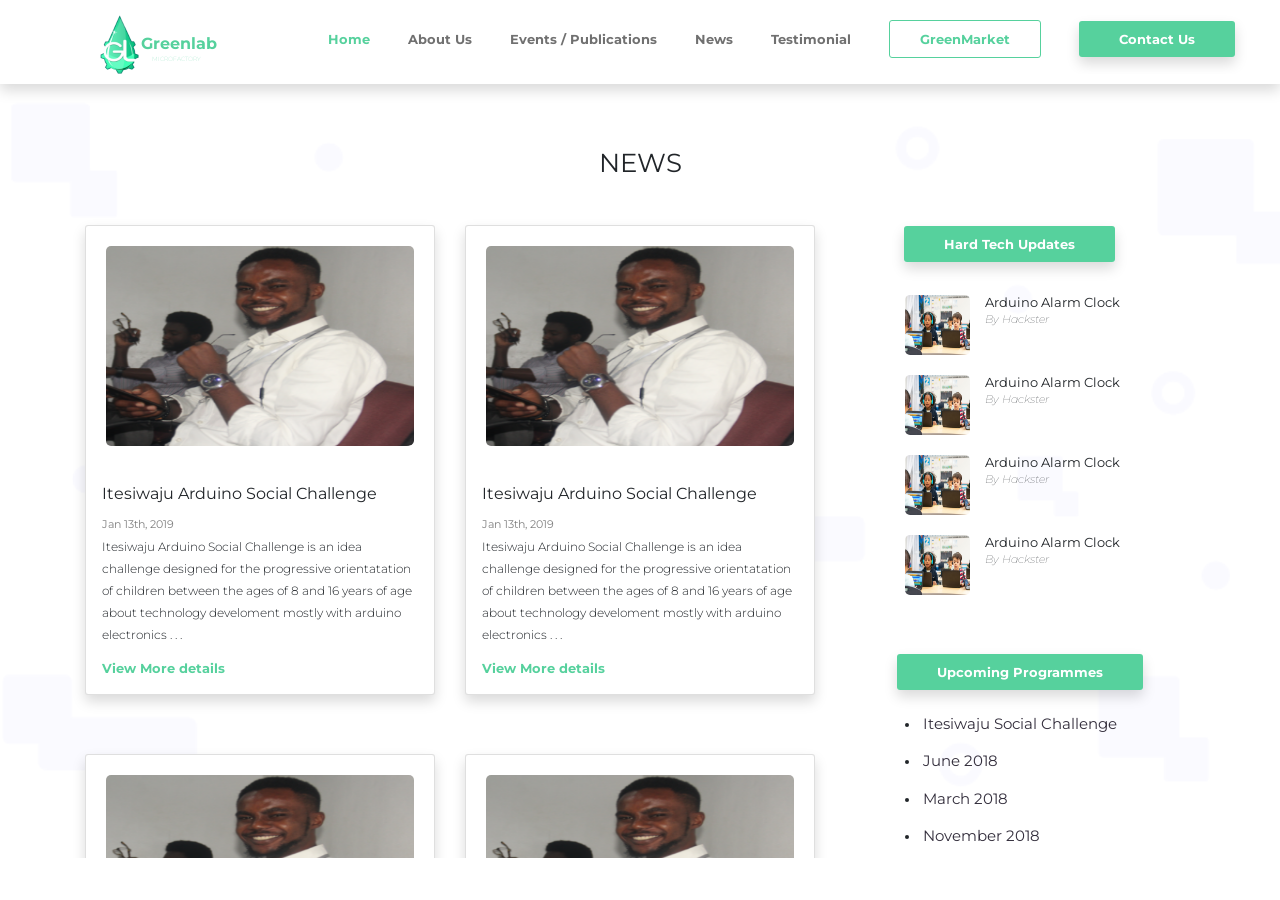
<file: news.html>
<html>
    <head>
        <title> Greenlab-Microfactory | News </title>
        <link rel="stylesheet"  type="text/css" href="css/bootstrap.css"  >
        <link  rel="stylesheet"  type="text/css" href="css/style.css" >
        <link href="https://fonts.googleapis.com/css2?family=Montserrat:wght@300&display=swap" rel="stylesheet">
        <link href="https://stackpath.bootstrapcdn.com/font-awesome/4.7.0/css/font-awesome.min.css" rel="stylesheet" type="text/css" >
        <link rel="stylesheet" href="https://cdnjs.cloudflare.com/ajax/libs/animate.css/3.5.2/animate.css" crossorigin="anonymous" />
    </head>
    <body>
        <div class="hide_phone">
                <div class="header shadow "  >
                        <div class="cont ">
                            <div class="">
                                 <div class="row">
                                 <div class="col-sm-2">
        
                                   <div class="image">
                                       <div class="row">
                                         <div class="col-sm-4">
                                                 <img src="img/logosmall.png" width="115%">
                                         </div>
                                         <div class="col-sm-8" style="position:relative;right:4%">
                                                <b  class="lab text-center">
                                                     Greenlab
                                                </b>
                                                <b class="lab2 text-center">
                                                     MICROFACTORY
                                                </b>
                                         </div>
                                       </div>
                                    
                                     <span style="width:30px;"></span>
                                     
                                   </div>
        
                                 </div>
                                 <div class="col-sm-10" >
        
                                           
                                             <nav class="navi float-right">
                                                 <a href="/" style="color: #56D19D">Home</a>
                                                 <a href="about.html" style="color: #707070">About Us</a>
                                                 <a href="events.html" style="color: #707070">Events / Publications</a>
                                                 <a href="news.html" style="color: #707070">News</a>
                                                 <a href="testimonial.html" style="color: #707070">Testimonial</a>
                                                 <a class=" emp-button colo" href="Greenmarket.html" >GreenMarket</a>
                                                 <a class="button shadow" href="contact.html">Contact Us</a> 
                                                <!--                                                      
                                                <div class="btn-group" >
                                                   
                                                    <button class="btn btn-secondary btn-sm dropdown-toggle" type="button" data-toggle="dropdown" aria-haspopup="true" aria-expanded="false">
                                                        Small button
                                                    </button>
                                                    <div class="dropdown-menu" >
                                                            <a href="about.hmtl" style="color: #707070">About Us</a>
                                                            <a href="events.html" style="color: #707070">Events / Publications</a>
                                                            <a href="news.html" style="color: #707070">News</a>
                                                            <a href="project.html" style="color: #707070">Project</a>
                                                    </div>
        
                                                </div> -->
                                             </nav>
                                      
                                             <!-- <nav class="nav3 float-left">
                                                 <a class="emp-button shadow" href="Greenmarket.html" >GreenMarket</a>
                                                 <a class="button shadow" href="Greenmarket.html">Contact Us</a>
                                             </nav> -->
                                    
                                 </div>
                             </div>
                            </div>
                        </div> 
                        
                        
                     </div>


                     <div style="height:86%;overflow-y: scroll;background-color:"> 
                       <div class="section">
                            <div class="container">
                                    <div class="text-center">
                                            <h2 class="bolder">NEWS</h2><br><br>
                                    </div>

                                    

                                    <div class="row">
                                            <div class="col-sm-8">
                                                      <div class="row">
                                                                <div class="col-sm-6">
                                                                                <div class="card shadow" >
                                                                                       <div style="padding:20px" >
                                                                                                    <img class="card-img-top" style="border-radius: 5px;" src="img/about/team.png" height="200px" alt="Card image cap">
                                                                                       </div>
                                                                                        <div class="card-body">
                                                                                          <p class="card-title bolder" style=" font-size:16px;">Itesiwaju Arduino Social Challenge </p>
                                                                                          <p style="margin-top:;font-weight:bolder;font-size:11px;color:grey">Jan 13th, 2019</p>
                                                                                          <p style="font-size: 12px;margin-top:-10px;font-weight:300;line-height: 22px">Itesiwaju Arduino Social Challenge is an idea challenge designed for the progressive orientatation of children between the ages of 8 and 16 years of age about technology develoment mostly with arduino electronics . . .</p>
                                                                                          <a href="" style="margin-right:15px;color:#56D19D;font-weight: bold">View More details</a>
                                                                                        
                                                                                        </div>
                                                                                </div>
                                                                        </div>
                                                                        <div class="col-sm-6">
                                                                                    <div class="card shadow" >
                                                                                                    <div style="padding:20px" >
                                                                                                                 <img class="card-img-top" style="border-radius: 5px;" src="img/about/team.png" height="200px" alt="Card image cap">
                                                                                                    </div>
                                                                                                     <div class="card-body">
                                                                                                       <p class="card-title bolder" style=" font-size:16px;">Itesiwaju Arduino Social Challenge </p>
                                                                                                       <p style="margin-top:;font-weight:bolder;font-size:11px;color:grey">Jan 13th, 2019</p>
                                                                                                       <p style="font-size: 12px;margin-top:-10px;font-weight:300;line-height: 22px">Itesiwaju Arduino Social Challenge is an idea challenge designed for the progressive orientatation of children between the ages of 8 and 16 years of age about technology develoment mostly with arduino electronics . . .</p>
                                                                                                       <a href="" style="margin-right:15px;color:#56D19D;font-weight: bold">View More details</a>
                                                                                                     
                                                                                     </div>
                                                                                </div>
                                                                        </div>

                                                                    
                                                      </div><br><Br><Br>
                                                      <div class="row">
                                                                <div class="col-sm-6">
                                                                                <div class="card shadow" >
                                                                                       <div style="padding:20px" >
                                                                                                    <img class="card-img-top" style="border-radius: 5px;" src="img/about/team.png" height="200px" alt="Card image cap">
                                                                                       </div>
                                                                                        <div class="card-body">
                                                                                          <p class="card-title bolder" style=" font-size:16px;">Itesiwaju Arduino Social Challenge </p>
                                                                                          <p style="margin-top:;font-weight:bolder;font-size:11px;color:grey">Jan 13th, 2019</p>
                                                                                          <p style="font-size: 12px;margin-top:-10px;font-weight:300;line-height: 22px">Itesiwaju Arduino Social Challenge is an idea challenge designed for the progressive orientatation of children between the ages of 8 and 16 years of age about technology develoment mostly with arduino electronics . . .</p>
                                                                                          <a href="" style="margin-right:15px;color:#56D19D;font-weight: bold">View More details</a>
                                                                                        
                                                                                        </div>
                                                                                </div>
                                                                        </div>

                                                                        <div class="col-sm-6">
                                                                                        <div class="card shadow" >
                                                                                               <div style="padding:20px" >
                                                                                                            <img class="card-img-top" style="border-radius: 5px;" src="img/about/team.png" height="200px" alt="Card image cap">
                                                                                               </div>
                                                                                                <div class="card-body">
                                                                                                  <p class="card-title bolder" style=" font-size:16px;">Itesiwaju Arduino Social Challenge </p>
                                                                                                  <p style="margin-top:;font-weight:bolder;font-size:11px;color:grey">Jan 13th, 2019</p>
                                                                                                  <p style="font-size: 12px;margin-top:-10px;font-weight:300;line-height: 22px">Itesiwaju Arduino Social Challenge is an idea challenge designed for the progressive orientatation of children between the ages of 8 and 16 years of age about technology develoment mostly with arduino electronics . . .</p>
                                                                                                  <a href="" style="margin-right:15px;color:#56D19D;font-weight: bold">View More details</a>
                                                                                                
                                                                                                </div>
                                                                                        </div>
                                                                                </div>
                                                      </div>
                    
                                            </div>
                                            <div class="col-sm-4">
                                                        <div class="row">
                                                                        <div class="text-center" style="padding:10px 30px;">
                                                                                        <div class="text-center">
                                                                                                        <a href="" class="button shadow">Hard Tech Updates </a>
                                                                                                 </div>
                                                                                        <div class="row" style="margin-top:40px;margin-left:30px;">
                                                                                                
                                                                                                <!-- <div class="col-sm-1">
                                        
                                                                                                </div> -->
                                                                                                <div class="col-sm-4" >
                                                                                                        <img src="img/news/5ea904273b032.png" width="100%" height="60px;" style="border-radius: 5px" >
                                                                                                </div>
                                                                                                <div class="col-sm-8" style="text-align: left;position: relative;left:-15px;">
                                                                                                        
                                                                                                        <h6 class="bolder" style="font-size:13px;" >Arduino Alarm Clock</h6>
                                                                                                        <p style="margin-top:-6px;font-size:10px;;font-weight:bold;"><i style="font-size:11px;">By Hackster</i></p>
                                                                                                </div>
                                                                                        </div>
                                        
                                                                                        <div class="row" style="margin-top:20px;margin-left: 30px">
                                                                                                
                                                                                                        <!-- <div class="col-sm-1">
                                                
                                                                                                        </div> -->
                                                                                                        <div class="col-sm-4" >
                                                                                                                <img src="img/news/5ea904273b032.png" width="100%" height="60px;" style="border-radius: 5px" >
                                                                                                        </div>
                                                                                                        <div class="col-sm-8" style="text-align: left;position: relative;left:-15px;">
                                                                                                                
                                                                                                                <h6 class="bolder" style="font-size:13px;" >Arduino Alarm Clock</h6>
                                                                                                                <p style="margin-top:-6px;font-size:10px;;font-weight:bold;"><i style="font-size:11px;">By Hackster</i></p>
                                                                                                        </div>
                                                                                        </div>
                                        
                                        
                                                                                        <div class="row" style="margin-top:20px;margin-left: 30px">
                                                                                                
                                                                                                        <!-- <div class="col-sm-1">
                                                
                                                                                                        </div> -->
                                                                                                        <div class="col-sm-4" >
                                                                                                                <img src="img/news/5ea904273b032.png" width="100%" height="60px;" style="border-radius: 5px" >
                                                                                                        </div>
                                                                                                        <div class="col-sm-8" style="text-align: left;position: relative;left:-15px;">
                                                                                                                
                                                                                                                <h6 class="bolder" style="font-size:13px;" >Arduino Alarm Clock</h6>
                                                                                                                <p style="margin-top:-6px;font-size:10px;;font-weight:bold;"><i style="font-size:11px;">By Hackster</i></p>
                                                                                                        </div>
                                                                                        </div>
                                        
                                        
                                                                                        <div class="row" style="margin-top:20px;margin-left: 30px">
                                                                                                
                                                                                                        <!-- <div class="col-sm-1">
                                                
                                                                                                        </div> -->
                                                                                                        <div class="col-sm-4" >
                                                                                                                <img src="img/news/5ea904273b032.png" width="100%" height="60px;" style="border-radius: 5px" >
                                                                                                        </div>
                                                                                                        <div class="col-sm-8" style="text-align: left;position: relative;left:-15px;">
                                                                                                                
                                                                                                                <h6 class="bolder" style="font-size:13px;" >Arduino Alarm Clock</h6>
                                                                                                                <p style="margin-top:-6px;font-size:10px;;font-weight:bold;"><i style="font-size:11px;">By Hackster</i></p>
                                                                                                        </div>
                                                                                        </div>
                                        
                                        
                                                                                    </div>
                                                        </div><br><br><br>
        
                                                        <div class="text-center">
                                                                        <a href="" class="button shadow">Upcoming Programmes</a>
                                                        </div>
                 
                                                        <div style="margin-left:60px;margin-top:30px">

                                                                <li style="margin-bottom:15px;"><a href="" class="bolder" style="color:#332E3C;font-size:15px">Itesiwaju Social Challenge</a></li>
                                                                <li style="margin-bottom:15px;"><a href="" class="bolder" style="color:#332E3C;font-size:15px">June 2018</a></li>
                                                                <li style="margin-bottom:15px;"><a href="" class="bolder" style="color:#332E3C;font-size:15px">March 2018</a></li>
                                                                <li style="margin-bottom:15px;"><a href="" class="bolder" style="color:#332E3C;font-size:15px">November 2018</a></li>
                
                                                        
                                                        </div>

                                                        <div class="" style="margin-top: 60px;">
                                                                        <div class="text-center">
                                                                               <a href="" class="button shadow">Popular Links </a>
                                                                        </div>
                        
                                                                      <nav style="margin-top:40px;" class=" text-center">
                                                                            
                                                                        <a href="" class="emp-button" style="padding:3px 5px;font-size:9px;margin-right:10px" >Home</a>
                                                                        <a href="" class="emp-button" style="padding:3px 5px;font-size:9px;margin-right:10px" >About</a>
                                                                        <a href="" class="emp-button" style="padding:3px 5px;font-size:9px;margin-right:10px" >Event/Publication</a>
                                                                        <a href="" class="emp-button" style="padding:3px 5px;font-size:9px;margin-right:10px" >Project</a>
                                                                      </nav>
                                                  </div>
                                         
                                            <div class="col-sm-4">
                                                
                                            </div>


                                            
                                           </div>
                                           
                                        </div>
                               </div>
                       </div><br><br><br>

                       <div class="section">
                                <div class="container">
                                    <div class="">
                                         <div class="row">
                                             <div class="col-sm-3">
                                                 <h5 style="font-weight:bolder">Contact Us</h5><br>
                                                 <div class="row">
                                                     <div class="col-sm-1" style="padding-top:3px;"><i class="fa fa-user-circle-o" style="color: #999999" aria-hidden="true"></i></div>
                                                     <div class="col-sm-10" style="font-size:12px;font-weight:700;color:#999999">+(234) 809-220-5588</div>
                                                     <div class="col-sm-1"></div>
                                                 </div><br>
                                                  <div class="row">
                                                     <div class="col-sm-1"  style="padding-top:5px;"><i class="fa fa-map-marker"  style="color: #999999" aria-hidden="true"></i></div>
                                                     <div class="col-sm-10"  style="font-size:12px;font-weight:700;color:#999999">SW9/1148, Orita Challenge Ibadan, Oyo state, Nigeria.</div>
                                                     <div class="col-sm-1"></div>
                                                 </div><br>
                                                  <div class="row">
                                                     <div class="col-sm-1"  style="padding-top:3px;"><i class="fa fa-envelope"  style="color: #999999" aria-hidden="true"></i></div>
                                                     <div class="col-sm-10" style="font-size:12px;font-weight:700;color:#999999">info@greenlab-microfactory.org</div>
                                                     <div class="col-sm-1"></div>
                                                 </div><br>
             
                                             </div>
                                             <div class="col-sm-3">
                                                     <h5 style="font-weight:bolder">Our Company </h5><br>
                                                    <div> <a href="about.html"  style="font-size:12px;font-weight:700;color:#999999"> About</a></div><br>
                                                    <div> <a href="about.html"  style="font-size:12px;font-weight:700;color:#999999"> Services</a></div><br>
                                                    <div> <a href="events.html"  style="font-size:12px;font-weight:700;color:#999999"> Publications</a></div><br>
                                                    <div> <a href="about.html"  style="font-size:12px;font-weight:700;color:#999999"> Contact</a></div><br>
                                                 
             
                                                    
                                             </div>
                                             <div class="col-sm-3">
                                                     <h5 style="font-weight:bolder">Recent Update </h5><br>
                                                     <div> <a href="events.html"  style="font-size:12px;font-weight:700;color:#999999"> Latest News</a></div><br>
                                                    <div> <a href="socials.html"  style="font-size:12px;font-weight:700;color:#999999"> Socials</a></div><br>
                                                    <div> <a href="greenmarket"  style="font-size:12px;font-weight:700;color:#999999"> GreenMarket</a></div><br>
                                                    <div> <a href="contact.html"  style="font-size:12px;font-weight:700;color:#999999"> Contact</a></div><br>
                                                 
             
                                             </div> 
                                              <div class="col-sm-3">
                                                 <h5 style="font-weight:bolder">Contact Us</h5><br>
                                                 <a href="" style="font-size:20px;color:#707070;margin-right:25px;"><i class="fa fa-facebook-square" aria-hidden="true"></i></a>
                                                 <a href="" style="font-size:20px;color:#707070;margin-right:25px;"> <i class="fa fa-instagram" aria-hidden="true"></i></a>
                                                 <a href="" style="font-size:20px;color:#707070;margin-right:25px;"><i class="fa fa-youtube-play" aria-hidden="true"></i></a>
                                                 <a href="" style="font-size:20px;color:#707070"><i class="fa fa-facebook-square" aria-hidden="true"></i></a>
             
             
                                                
                                                 
                                             </div>
                                         </div>
                                    </div>
                                </div>
                             </div>
             
    
                             <div class="section">
                                     <div class="">
                                         <div class="">
                                             <img src="img/footer.png" width="100%" />
                                              
                                         </div>
                                     </div>
                                  </div>
                    </div>

                    

                    

        </div>

        
    </body>
</html>
</file>
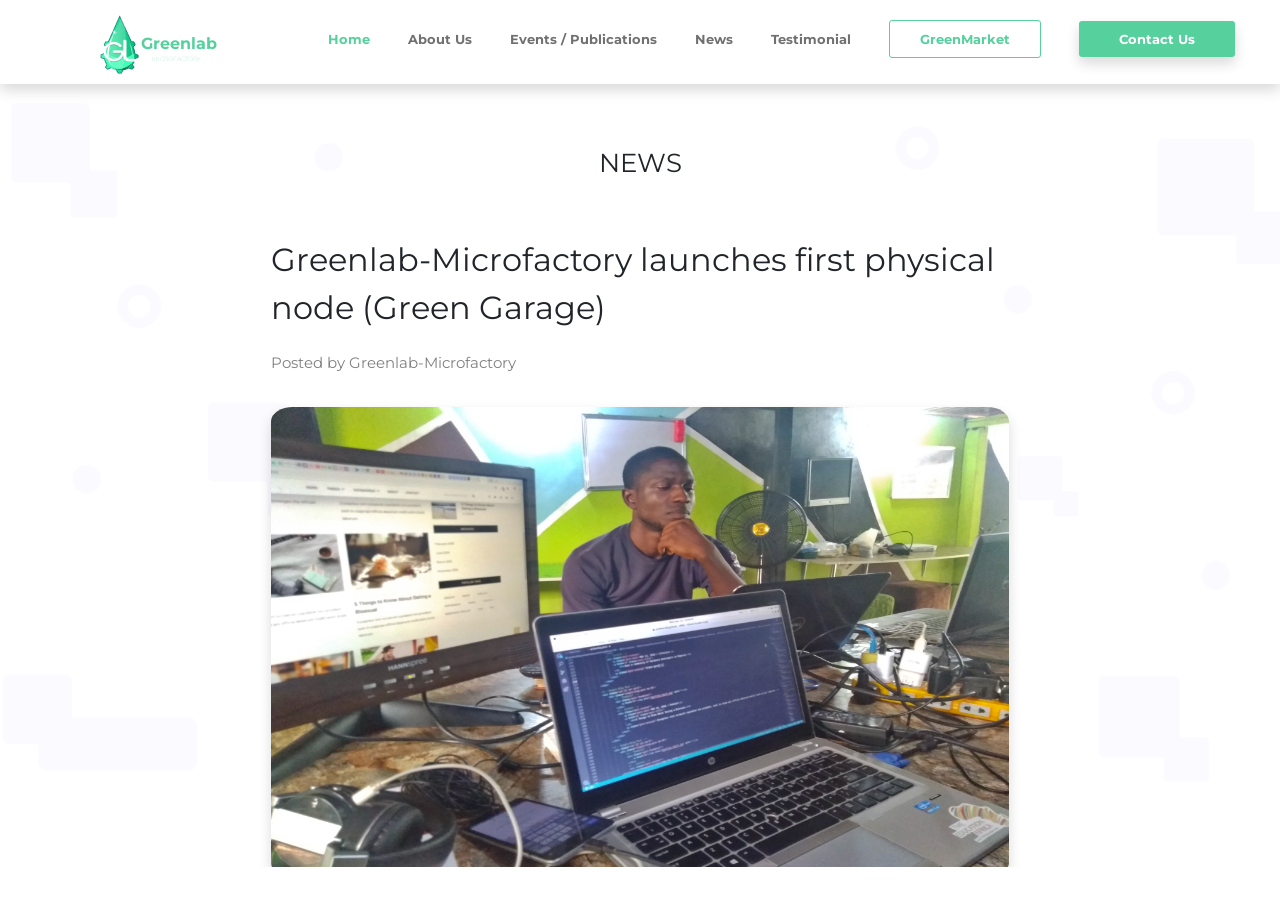
<file: singlenews.html>
<html>
    <head>
        <meta name="viewport" content="width=device-width, initial-scale=1.0">
        <title>Greenlab-Microfactory | NewsDetails</title>
        <link rel="stylesheet"  type="text/css" href="css/bootstrap.css"  >
        <link  rel="stylesheet"  type="text/css" href="css/style.css" >
        <link href="https://fonts.googleapis.com/css2?family=Montserrat:wght@300&display=swap" rel="stylesheet">
        <link href="https://stackpath.bootstrapcdn.com/font-awesome/4.7.0/css/font-awesome.min.css" rel="stylesheet" type="text/css" >
        <link rel="stylesheet" href="https://cdnjs.cloudflare.com/ajax/libs/animate.css/3.5.2/animate.css" crossorigin="anonymous" />
    </head>

    <div class="hide_phone">
            <div class="header shadow "  >
                    <div class="cont ">
                        <div class="">
                             <div class="row">
                             <div class="col-sm-2">
                               <div class="image">
                                   <div class="row">
                                     <div class="col-sm-4">
                                             <img src="img/logosmall.png" width="115%">
                                     </div>
                                     <div class="col-sm-8" style="position:relative;right:4%">
                                            <b  class="lab text-center">
                                                 Greenlab
                                            </b>
                                            <b class="lab2 text-center">
                                                 MICROFACTORY
                                            </b>
                                     </div>
                                   </div>
                                
                                 <span style="width:30px;"></span>
                                 
                               </div>
                             </div>
                             <div class="col-sm-10" >
        
                                       
                                         <nav class="navi float-right">
                                             <a href="/" style="color: #56D19D">Home</a>
                                             <a href="about.html" style="color: #707070">About Us</a>
                                             <a href="events.html" style="color: #707070">Events / Publications</a>
                                             <a href="news.html" style="color: #707070">News</a>
                                             <a href="testimonial.html" style="color: #707070">Testimonial</a>
                                             <a class=" emp-button colo" href="Greenmarket.html" >GreenMarket</a>
                                             <a class="button shadow" href="contact.html">Contact Us</a> 
        
                                
                             </div>
                         </div>
                        </div>
                    </div>             
                    
                 </div>


                 <div style="height:87%;overflow-y: scroll">



                 <div class="section">
                    <div class="container" style="width: 60%">
                        <div class="d-flex justify-content-center">
                            <h2 style="font-weight:bolder">NEWS</h2>

                        </div>
                        <div style="padding:50px 0px 20px 0px;">
                            <b style="font-weight:bolder;font-size:32px">Greenlab-Microfactory launches first physical node (Green Garage)</b>
                        </div>
                        <p style="font-weight:bolder;color:grey;font-size:15px;">Posted by Greenlab-Microfactory</p><br>
                        <div class="">
                            <div class="text-center">
                                <img class="shadow" src="img/news/news.jpg" width="100%" height="60%" style="border-radius: 3%">
                            </div>

                        </div>
                        <div><br>
                                <p style="font-size:16px;line-height:40px">Green garage is Microfactory,which a serves unique as the workspace first created Fabrication by GreenLab laboratory in Nigeria. The garage is established as an innovative approach to ensure that there is a place where creativity is permitted without boundaries. The workshop is an entire innovative initiative, as the garage was made from an abandoned house garage. One of the major vision of GreenLab Microfactory is to ensure that there is adequate resourcefulness in the Nigerian Community. The ability to be resource is considered as the greatest act of discipline

                                        To get more information about Green Garage, simply download our brochure here    </p>           
                        </div>
                    </div>

                 </div>



                 
















                 
                 <div class="section">
                                
                        <div class="container   zoomIn " id="sec">
                            <h2 class="text-center" style="font-weight: bolder">Get in Touch Now!</h2>
                            <h2 class="text-center">Feel free to drop us a line</h2><br>
                            <div class="row">
                               <div class="col-sm-3">
                                <div class="float-right guy" >
                                    <img src="img/guy.png" width="75%" class="float-right">
                                </div>
                               </div>
                               <div class="col-sm-6">
                                    <div class="d-flex justify-content-center">
                                           <div class="shadow form" style="width:100%">
                                                <div class=" form">
                                                    <form class="">
                                                            <!-- <div style="width:100%">
                                                                
                                                                <label>First Name</label><br>
                                                                <input type="text" width="100%">  
                                                            </div> -->
                                                            <div class="row">
                                                                <div class="col-sm-6">
    
                                                                        <label>First Name</label><br><br>
                                                                        <input type="text" size="25" placeholder="First Name" height="600px">  
                                                                    
                                                                </div>
                                                                <div class="col-sm-6">
                                                                        <label>Last Name</label><br><br>
                                                                        <input type="text" size="25" placeholder="Last Name" height="600px">  
                                                                </div>
                                                                
    
                                                            </div><br><br><br>
                                                            <div >
                                                                    <label>Your Email Address</label><br>
                                                                    <input type="text" size="55" placeholder="abc@example.com" height="600px">  
                                                            </div><br><br><br>
                                                            <div >
                                                                <label>Which Related problems are you solving ?</label><br>
                                                                <select style="width:100%;">
                                                                    <option></option>
                                                                    <option>we are facing</option>
                                                                    <option>we are facing</option>
                                                                    <option>we are facing</option>
                                                                    <option>we are facing</option>
                                                                    <option>we are facing</option>
                                                                </select><br><br><br>
                                                            </div>
    
                                                            <div>
                                                                <label>Type your message</label><br><br>
                                                                <textarea style="width: 100%"></textarea>
                                                            </div><br><br>
                                                            <div>
                                                                <button class="button shadow">Submit</button>
                                                            </div>
                                                            
                                                    </form>
                                                </div>
                                           </div>
                                    </div>
                                </div>
                                <div class="col-sm-3">
                                    <div class="float-left">
                                        <img src="img/girl.png" class="girl" width="90%">
                                    </div>
                                </div>
                            </div>
                        </div><br><br><br>
    
                    </div><br><br>


                    <div class="section">
                            <div class="container">
                                <div class="">
                                     <div class="row">
                                         <div class="col-sm-3">
                                             <h5 style="font-weight:bolder">Contact Us</h5><br>
                                             <div class="row">
                                                 <div class="col-sm-1" style="padding-top:3px;"><i class="fa fa-user-circle-o" style="color: #999999" aria-hidden="true"></i></div>
                                                 <div class="col-sm-10" style="font-size:12px;font-weight:700;color:#999999">+(234) 809-220-5588</div>
                                                 <div class="col-sm-1"></div>
                                             </div><br>
                                              <div class="row">
                                                 <div class="col-sm-1"  style="padding-top:5px;"><i class="fa fa-map-marker"  style="color: #999999" aria-hidden="true"></i></div>
                                                 <div class="col-sm-10"  style="font-size:12px;font-weight:700;color:#999999">SW9/1148, Orita Challenge Ibadan, Oyo state, Nigeria.</div>
                                                 <div class="col-sm-1"></div>
                                             </div><br>
                                              <div class="row">
                                                 <div class="col-sm-1"  style="padding-top:3px;"><i class="fa fa-envelope"  style="color: #999999" aria-hidden="true"></i></div>
                                                 <div class="col-sm-10" style="font-size:12px;font-weight:700;color:#999999">info@greenlab-microfactory.org</div>
                                                 <div class="col-sm-1"></div>
                                             </div><br>
         
                                         </div>
                                         <div class="col-sm-3">
                                                 <h5 style="font-weight:bolder">Our Company </h5><br>
                                                <div> <a href="about.html"  style="font-size:12px;font-weight:700;color:#999999"> About</a></div><br>
                                                <div> <a href="about.html"  style="font-size:12px;font-weight:700;color:#999999"> Services</a></div><br>
                                                <div> <a href="events.html"  style="font-size:12px;font-weight:700;color:#999999"> Publications</a></div><br>
                                                <div> <a href="about.html"  style="font-size:12px;font-weight:700;color:#999999"> Contact</a></div><br>
                                             
         
                                                
                                         </div>
                                         <div class="col-sm-3">
                                                 <h5 style="font-weight:bolder">Recent Update </h5><br>
                                                 <div> <a href="events.html"  style="font-size:12px;font-weight:700;color:#999999"> Latest News</a></div><br>
                                                <div> <a href="socials.html"  style="font-size:12px;font-weight:700;color:#999999"> Socials</a></div><br>
                                                <div> <a href="greenmarket"  style="font-size:12px;font-weight:700;color:#999999"> GreenMarket</a></div><br>
                                                <div> <a href="contact.html"  style="font-size:12px;font-weight:700;color:#999999"> Contact</a></div><br>
                                             
         
                                         </div> 
                                          <div class="col-sm-3">
                                             <h5 style="font-weight:bolder">Contact Us</h5><br>
                                             <a href="" style="font-size:20px;color:#707070;margin-right:25px;"><i class="fa fa-facebook-square" aria-hidden="true"></i></a>
                                             <a href="" style="font-size:20px;color:#707070;margin-right:25px;"> <i class="fa fa-instagram" aria-hidden="true"></i></a>
                                             <a href="" style="font-size:20px;color:#707070;margin-right:25px;"><i class="fa fa-youtube-play" aria-hidden="true"></i></a>
                                             <a href="" style="font-size:20px;color:#707070"><i class="fa fa-facebook-square" aria-hidden="true"></i></a>
         
         
                                            
                                             
                                         </div>
                                     </div>
                                </div>
                            </div>
                         </div>
         

                         <div class="section">
                                 <div class="">
                                     <div class="">
                                         <img src="img/footer.png" width="100%" />
                                          
                                     </div>
                                 </div>
                              </div>
    </div>
    </div>
</html>
</file>
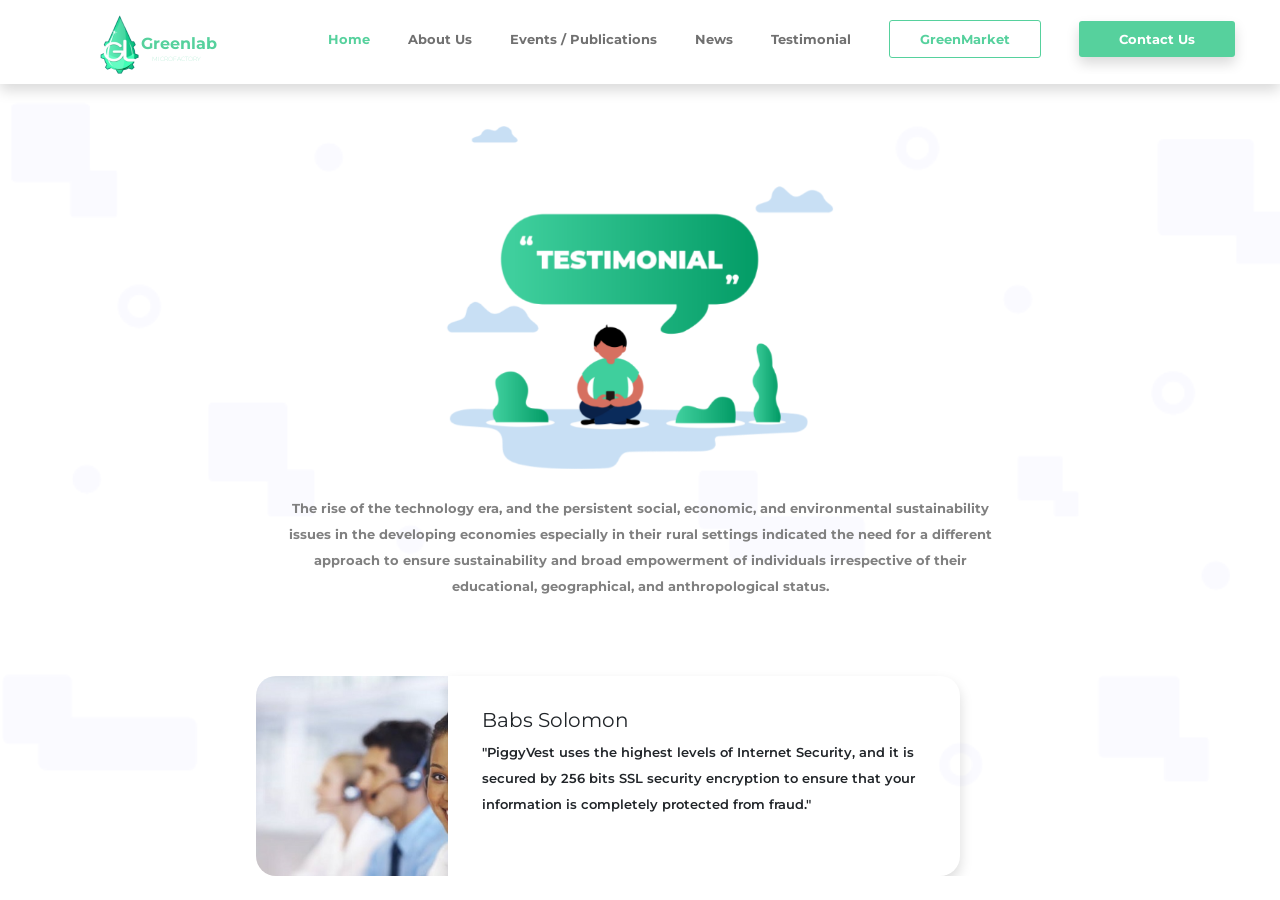
<file: testimonial.html>
<html>
    <head>
        <title>Greenlab-Microfactory | Testimonals</title>
        <meta name="viewport" content="width=device-width, initial-scale=1.0">
        <link rel="stylesheet" href="https://cdnjs.cloudflare.com/ajax/libs/animate.css/3.5.2/animate.css" crossorigin="anonymous" />

        <link rel="stylesheet"  type="text/css" href="css/bootstrap.css"  >
        <link  rel="stylesheet"  type="text/css" href="css/style.css" >
        <link href="https://fonts.googleapis.com/css2?family=Montserrat:wght@300&display=swap" rel="stylesheet">
    
         <link href="https://stackpath.bootstrapcdn.com/font-awesome/4.7.0/css/font-awesome.min.css" rel="stylesheet" type="text/css" >

    </head>
    <body>
        <div class="hide_phone">
            <div class="header shadow "  >
                <div class="cont ">
                    <div class="">
                         <div class="row">
                         <div class="col-sm-2">

                           <div class="image">
                               <div class="row">
                                 <div class="col-sm-4">
                                         <img src="img/logosmall.png" width="115%">
                                 </div>
                                 <div class="col-sm-8" style="position:relative;right:4%">
                                        <b  class="lab text-center">
                                             Greenlab
                                        </b>
                                        <b class="lab2 text-center">
                                             MICROFACTORY
                                        </b>
                                 </div>
                               </div>
                            
                             <span style="width:30px;"></span>
                             
                           </div>

                         </div>
                         <div class="col-sm-10" >

                                   
                                     <nav class="navi float-right">
                                         <a href="/" style="color: #56D19D">Home</a>
                                         <a href="about.html" style="color: #707070">About Us</a>
                                         <a href="events.html" style="color: #707070">Events / Publications</a>
                                         <a href="news.html" style="color: #707070">News</a>
                                         <a href="testimonial.html" style="color: #707070">Testimonial</a>
                                         <a class=" emp-button colo" href="Greenmarket.html" >GreenMarket</a>
                                         <a class="button shadow" href="contact.html">Contact Us</a> 
                                        <!--                                                      
                                        <div class="btn-group" >
                                           
                                            <button class="btn btn-secondary btn-sm dropdown-toggle" type="button" data-toggle="dropdown" aria-haspopup="true" aria-expanded="false">
                                                Small button
                                            </button>
                                            <div class="dropdown-menu" >
                                                    <a href="about.hmtl" style="color: #707070">About Us</a>
                                                    <a href="events.html" style="color: #707070">Events / Publications</a>
                                                    <a href="news.html" style="color: #707070">News</a>
                                                    <a href="project.html" style="color: #707070">Project</a>
                                            </div>

                                        </div> -->
                                     </nav>
                              
                                     <!-- <nav class="nav3 float-left">
                                         <a class="emp-button shadow" href="Greenmarket.html" >GreenMarket</a>
                                         <a class="button shadow" href="Greenmarket.html">Contact Us</a>
                                     </nav> -->
                            
                         </div>
                     </div>
                    </div>
                </div> 
                
                
             </div>


             <div style="height:88%;overflow-y:scroll;">
                <div class="section">
                    <div class="container" >
                           
                        <div class="d-flex justify-content-center">
                            
                            <div class="text-center images animated items" data-transition='slideInDown'>  
                               
                                <img src="img/testimonial/1...png" class=""  width="70%" >
    
                            </div>
                         
    
                          
                        </div>
                        <div class="row" >
                            <div class="col-sm-2">
    
                            </div>
                            <div class="col-sm-8 animated items " data-transition="slideInUp" >
                                    <p class="text-center ab bolder"  ><br>
                                        The rise of the technology era, and the persistent social, economic, and environmental sustainability issues in the developing economies especially in their rural settings indicated the need for a different approach to ensure sustainability and broad empowerment of individuals irrespective of their educational, geographical, and anthropological status.
                                </p>
                            </div>
                            <div class="col-2">
    
                            </div>
                               
                        </div>
                    </div> 
                 </div>

                 <div class="section">
                    <div class="container" style="width: 60%">
                       
                          <div  >
                            <div class="row items animated" style="background-color: ;height:200px;" data-transition="slideInLeft">
                                <!-- <div class="d-flex justify-content-center"> -->
                                 <div class="col-sm-3" style="background-image: url('img/testimonial/testimony.png');background-size:cover;;border-radius: 20px 0px 0px 20px;">
                                     
                                 </div>
                                 <div class="col-sm-8 shadow" style="border-radius: 0px 20px 20px 0px; ">
                                        <div style="padding-top:7%;padding-left: 4%">
                                                <h4 class="bolder">Babs Solomon</h4>
                                                <p style="font-weight:600;line-height: 26px; ">"PiggyVest uses the highest levels of Internet Security, and it is secured by 256 bits SSL security encryption to ensure that your information is completely protected from fraud."</p>
           
                                        </div>                                
                                </div>
                                 <div class="col-sm-1">

                                 </div>



                             </div><br><br>

                             <div class="row items animated " data-transition="slideInRight" style="background-color:;height:200px;" >
                                <!-- <div class="d-flex justify-content-center"> -->
                                <div class="col-sm-1">

                                </div>
           
                                
                                 <div class="col-sm-8 shadow" style="border-radius: 20px 0px 0px 20px; ">
                                        <div style="padding-top:7%;padding-left: 4%">
                                                <h4 class="bolder">Babs Solomon</h4>
                                                <p style="font-weight:600;line-height: 26px; ">"PiggyVest uses the highest levels of Internet Security, and it is secured by 256 bits SSL security encryption to ensure that your information is completely protected from fraud."</p>
           
                                        </div>    
                                 </div>
                                 <div class="col-sm-3" style="background-image: url('img/testimonial/testimony.png');background-size:cover;border-radius: 0px 20px 20px 0px;">
                                
                                </div>
                                 


                             </div>
                          </div><br><br>



                          <div style="">
                            <div class="row   items animated" style="background-color: ;height:200px;" data-transition='FadeIn'>
                                    <!-- <div class="d-flex justify-content-center"> -->
                                     <div class="col-sm-3" style="background-image: url('img/testimonial/testimony.png');background-size:cover;;border-radius: 20px 0px 0px 20px;">
                                        
                                     </div>
                                     <div class="col-sm-8 shadow" style="border-radius: 0px 20px 20px 0px; ">
                                            <div style="padding-top:7%;padding-left: 4%">
                                                    <h4 class="bolder">Babs Solomon</h4>
                                                    <p style="font-weight:600;line-height: 26px; ">"PiggyVest uses the highest levels of Internet Security, and it is secured by 256 bits SSL security encryption to ensure that your information is completely protected from fraud."</p>
               
                                            </div>                               
                                    </div>
                                     <div class="col-sm-1">
    
                                     </div>
    
    
    
                                 </div><br><br>
    
                                 <div class="row animated items " data-transition="slideInUp" style="background-color:;height:200px;" >
                                    <!-- <div class="d-flex justify-content-center"> -->
                                    <div class="col-sm-1">
    
                                    </div>
               
                                    
                                     <div class="col-sm-8 shadow" style="border-radius: 20px 0px 0px 20px; ">
                                            <div style="padding-top:7%;padding-left: 4%">
                                                    <h4 class="bolder">Babs Solomon</h4>
                                                    <p style="font-weight:600;line-height: 26px; ">"PiggyVest uses the highest levels of Internet Security, and it is secured by 256 bits SSL security encryption to ensure that your information is completely protected from fraud."</p>
               
                                            </div>   
                                     </div>
                                     <div class="col-sm-3" style="background-image: url('img/testimonial/testimony.png');background-size:cover;border-radius: 0px 20px 20px 0px;">
                                        
                                    </div>
                                     
    
    
                                 </div>
                              </div>
                       
                    </div>
                 </div>

                 <div class="section">
                                    
                        <div class="container   zoomIn " id="sec">
                            <h2 class="text-center" style="font-weight: bolder">Get in Touch Now!</h2>
                            <h2 class="text-center">Feel free to drop us a line</h2><br>
                            <div class="row">
                               <div class="col-sm-3">
                                <div class="float-right guy" >
                                    <img src="img/guy.png" width="75%" class="float-right">
                                </div>
                               </div>
                               <div class="col-sm-6">
                                    <div class="d-flex justify-content-center">
                                           <div class="shadow form" style="width:100%">
                                                <div class=" form">
                                                    <form class="">
                                                            <!-- <div style="width:100%">
                                                                
                                                                <label>First Name</label><br>
                                                                <input type="text" width="100%">  
                                                            </div> -->
                                                            <div class="row">
                                                                <div class="col-sm-6">
    
                                                                        <label>First Name</label><br><br>
                                                                        <input type="text" size="25" placeholder="First Name" height="600px">  
                                                                    
                                                                </div>
                                                                <div class="col-sm-6">
                                                                        <label>Last Name</label><br><br>
                                                                        <input type="text" size="25" placeholder="Last Name" height="600px">  
                                                                </div>
                                                                
    
                                                            </div><br><br><br>
                                                            <div >
                                                                    <label>Your Email Address</label><br>
                                                                    <input type="text" size="55" placeholder="abc@example.com" height="600px">  
                                                            </div><br><br><br>
                                                            <div >
                                                                <label>Which Related problems are you solving ?</label><br>
                                                                <select style="width:100%;">
                                                                    <option></option>
                                                                    <option>we are facing</option>
                                                                    <option>we are facing</option>
                                                                    <option>we are facing</option>
                                                                    <option>we are facing</option>
                                                                    <option>we are facing</option>
                                                                </select><br><br><br>
                                                            </div>
    
                                                            <div>
                                                                <label>Type your message</label><br><br>
                                                                <textarea style="width: 100%"></textarea>
                                                            </div><br><br>
                                                            <div>
                                                                <button class="button shadow">Submit</button>
                                                            </div>
                                                            
                                                    </form>
                                                </div>
                                           </div>
                                    </div>
                                </div>
                                <div class="col-sm-3">
                                    <div class="float-left">
                                        <img src="img/girl.png" class="girl" width="90%">
                                    </div>
                                </div>
                            </div>
                        </div><br><br><br>
    
                    </div>


                    <div class="section">
                            <div class="container">
                                <div class="">
                                     <div class="row">
                                         <div class="col-sm-3">
                                             <h5 style="font-weight:bolder">Contact Us</h5><br>
                                             <div class="row">
                                                 <div class="col-sm-1" style="padding-top:3px;"><i class="fa fa-user-circle-o" style="color: #999999" aria-hidden="true"></i></div>
                                                 <div class="col-sm-10" style="font-size:12px;font-weight:700;color:#999999">+(234) 809-220-5588</div>
                                                 <div class="col-sm-1"></div>
                                             </div><br>
                                              <div class="row">
                                                 <div class="col-sm-1"  style="padding-top:5px;"><i class="fa fa-map-marker"  style="color: #999999" aria-hidden="true"></i></div>
                                                 <div class="col-sm-10"  style="font-size:12px;font-weight:700;color:#999999">SW9/1148, Orita Challenge Ibadan, Oyo state, Nigeria.</div>
                                                 <div class="col-sm-1"></div>
                                             </div><br>
                                              <div class="row">
                                                 <div class="col-sm-1"  style="padding-top:3px;"><i class="fa fa-envelope"  style="color: #999999" aria-hidden="true"></i></div>
                                                 <div class="col-sm-10" style="font-size:12px;font-weight:700;color:#999999">info@greenlab-microfactory.org</div>
                                                 <div class="col-sm-1"></div>
                                             </div><br>
         
                                         </div>
                                         <div class="col-sm-3">
                                                 <h5 style="font-weight:bolder">Our Company </h5><br>
                                                <div> <a href="about.html"  style="font-size:12px;font-weight:700;color:#999999"> About</a></div><br>
                                                <div> <a href="about.html"  style="font-size:12px;font-weight:700;color:#999999"> Services</a></div><br>
                                                <div> <a href="events.html"  style="font-size:12px;font-weight:700;color:#999999"> Publications</a></div><br>
                                                <div> <a href="about.html"  style="font-size:12px;font-weight:700;color:#999999"> Contact</a></div><br>
                                             
         
                                                
                                         </div>
                                         <div class="col-sm-3">
                                                 <h5 style="font-weight:bolder">Recent Update </h5><br>
                                                 <div> <a href="events.html"  style="font-size:12px;font-weight:700;color:#999999"> Latest News</a></div><br>
                                                <div> <a href="socials.html"  style="font-size:12px;font-weight:700;color:#999999"> Socials</a></div><br>
                                                <div> <a href="greenmarket"  style="font-size:12px;font-weight:700;color:#999999"> GreenMarket</a></div><br>
                                                <div> <a href="contact.html"  style="font-size:12px;font-weight:700;color:#999999"> Contact</a></div><br>
                                             
         
                                         </div> 
                                          <div class="col-sm-3">
                                             <h5 style="font-weight:bolder">Contact Us</h5><br>
                                             <a href="" style="font-size:20px;color:#707070;margin-right:25px;"><i class="fa fa-facebook-square" aria-hidden="true"></i></a>
                                             <a href="" style="font-size:20px;color:#707070;margin-right:25px;"> <i class="fa fa-instagram" aria-hidden="true"></i></a>
                                             <a href="" style="font-size:20px;color:#707070;margin-right:25px;"><i class="fa fa-youtube-play" aria-hidden="true"></i></a>
                                             <a href="" style="font-size:20px;color:#707070"><i class="fa fa-facebook-square" aria-hidden="true"></i></a>
         
         
                                            
                                             
                                         </div>
                                     </div>
                                </div>
                            </div>
                         </div>
         

                         <div class="section">
                                 <div class="">
                                     <div class="">
                                         <img src="img/footer.png" width="100%" />
                                          
                                     </div>
                                 </div>
                        </div>
             </div>
                
        </div>

        <div class="hide_main">
                <div class="main_content shadow-sm">
                                <div class="container">
                                    <div class="row">
                                        <div class="header" >
                                            <img src="img/Logo only.png" width="75%" >
                                        </div>
                                        <div class="navigation">
                                            <i data-toggle="modal" data-target="#exampleModalLong" class="fa fa-bars" aria-hidden="true" data-dismiss="modal"></i> 
                                        </div>
                                        
                                    </div>
                                </div>
                </div>

                     <div class="modal fade modale" id="exampleModalLong" tabindex="-1" role="dialog" aria-labelledby="exampleModalLongTitle" aria-hidden="true" >
                        <div class="modal-dialog" role="document">
                          <div class="modal-content">
                                <button type="button" class="close navi" data-dismiss="modal" aria-label="Close">
                                        <span aria-hidden="true" class="float-right" style="margin-right: 6px;cursor: pointer">&times;</span>
                                </button> 
                            <div class="modal-body">
                                <nav style="margin-top:2%">
                                    <ul>
                                        <li><i class="fa fa-home" aria-hidden="true" style="margin-right: 5px;color:#56D19D"></i><a href="index.html">Home</a></li>
                                        <li><i class="fa fa-home" aria-hidden="true" style="margin-right: 5px;color:#56D19D"></i><a href="index.html">about us</a></li>
                                        <li  ><i class="fa fa-home " aria-hidden="true" style="margin-right: 5px;color:#56D19D"></i><a href="index.html">events / publications</a></li>
                                        <li><i class="fa fa-home" aria-hidden="true" style="margin-right: 5px;color:#56D19D"></i><a href="index.html">news</a></li>
                                        <li class="emp-button"><i class="fa fa-home" aria-hidden="true" style="margin-right: 5px;color:#56D19D"></i><a href="index.html">Greenmarket</a></li><br>
                                        <li class="button"><i class="fa fa-home" aria-hidden="true" style="margin-right: 5px;color:#56D19D"></i><a href="index.html">contact us</a></li>
                                    </ul>
                                    
                                </nav>
                            </div>
                         
                          </div>
                    </div>
                   
               </div>
                <div class="" style="overflow-y:scrollbar; height:89% ">
                               
                
                        <div class="section" style="">
                                <div class="container" style="padding:7%">
                                   
                                    
                                        <center>   <b><h3 class="bolder text-center">Testimonial.</h3></b></center><br>
            
            
            
                                      <div style=""data-transition=''>
                                                    <div class="    items  p-2" data-transition="slideInLeft"  >
                                                           
    
    
                                                            <div class="card shadow animated items " data-transition="bounce" style="border-color:white" >
                                                                    <img src="img/testimonial/testimony.png" class="card-img-top" style="border-radius: 15px 15px 0px 0px;" alt="...">
                                                                    <div class="card-body">
                                                                    <p class="card-text">PiggyVest uses the highest levels of Internet Security, and it is secured by 256 bits SSL security encryption to ensure that your information is completely protected from fraud."</p>
                                                                    </div>
                                                            </div><br><br>
                                                            <div class="card shadow animated items " data-transition="bounce" style="border-color:white" >
                                                                    <img src="img/testimonial/testimony.png" class="card-img-top" style="border-radius: 15px 15px 0px 0px;" alt="...">
                                                                    <div class="card-body">
                                                                    <p class="card-text">PiggyVest uses the highest levels of Internet Security, and it is secured by 256 bits SSL security encryption to ensure that your information is completely protected from fraud."</p>
                                                                    </div>
                                                            </div><br>
                                                            <div class="card shadow animated items " data-transition="bounce" style="border-color:white" >
                                                                    <img src="img/testimonial/testimony.png" class="card-img-top" style="border-radius: 15px 15px 0px 0px;" alt="...">
                                                                    <div class="card-body">
                                                                    <p class="card-text">PiggyVest uses the highest levels of Internet Security, and it is secured by 256 bits SSL security encryption to ensure that your information is completely protected from fraud."</p>
                                                                    </div>
                                                            </div><br>
                                                            <div class="card shadow animated items " data-transition="bounce" style="border-color:white" >
                                                                    <img src="img/testimonial/testimony.png" class="card-img-top" style="border-radius: 15px 15px 0px 0px;" alt="...">
                                                                    <div class="card-body">
                                                                    <p class="card-text">PiggyVest uses the highest levels of Internet Security, and it is secured by 256 bits SSL security encryption to ensure that your information is completely protected from fraud."</p>
                                                                    </div>
                                                            </div><br>
                                                            <div class="card shadow animated items " data-transition="bounce" style="border-color:white" >
                                                                    <img src="img/testimonial/testimony.png" class="card-img-top" style="border-radius: 15px 15px 0px 0px;" alt="...">
                                                                    <div class="card-body">
                                                                    <p class="card-text">PiggyVest uses the highest levels of Internet Security, and it is secured by 256 bits SSL security encryption to ensure that your information is completely protected from fraud."</p>
                                                                    </div>
                                                            </div><br>


                                                         
                            
                            
                                                    </div>
                
                                          </div>
        
                                        
                                   
                                </div>
                             </div>
                               

                             <div class="section">
                                    <div class="container">
                                        <div class="">
                                             <div class="row">
                                                 <div class="col-sm-3">
                                                     <h5 style="font-weight:bolder">Contact Us</h5><br>
                                                     <div class="row">
                                                         <div class="col-sm-1" style="padding-top:3px;"><i class="fa fa-user-circle-o" style="color: #999999" aria-hidden="true"></i></div>
                                                         <div class="col-sm-10" style="font-size:12px;font-weight:700;color:#999999">+(234) 809-220-5588</div>
                                                         <div class="col-sm-1"></div>
                                                     </div><br>
                                                      <div class="row">
                                                         <div class="col-sm-1"  style="padding-top:5px;"><i class="fa fa-map-marker"  style="color: #999999" aria-hidden="true"></i></div>
                                                         <div class="col-sm-10"  style="font-size:12px;font-weight:700;color:#999999">SW9/1148, Orita Challenge Ibadan, Oyo state, Nigeria.</div>
                                                         <div class="col-sm-1"></div>
                                                     </div><br>
                                                      <div class="row">
                                                         <div class="col-sm-1"  style="padding-top:3px;"><i class="fa fa-envelope"  style="color: #999999" aria-hidden="true"></i></div>
                                                         <div class="col-sm-10" style="font-size:12px;font-weight:700;color:#999999">info@greenlab-microfactory.org</div>
                                                         <div class="col-sm-1"></div>
                                                     </div><br>
                 
                                                 </div>
                                                 <div class="col-sm-3">
                                                         <h5 style="font-weight:bolder">Our Company </h5><br>
                                                        <div> <a href="about.html"  style="font-size:12px;font-weight:700;color:#999999"> About</a></div><br>
                                                        <div> <a href="about.html"  style="font-size:12px;font-weight:700;color:#999999"> Services</a></div><br>
                                                        <div> <a href="events.html"  style="font-size:12px;font-weight:700;color:#999999"> Publications</a></div><br>
                                                        <div> <a href="about.html"  style="font-size:12px;font-weight:700;color:#999999"> Contact</a></div><br>
                                                     
                 
                                                        
                                                 </div>
                                                 <div class="col-sm-3">
                                                         <h5 style="font-weight:bolder">Recent Update </h5><br>
                                                         <div> <a href="events.html"  style="font-size:12px;font-weight:700;color:#999999"> Latest News</a></div><br>
                                                        <div> <a href="socials.html"  style="font-size:12px;font-weight:700;color:#999999"> Socials</a></div><br>
                                                        <div> <a href="greenmarket"  style="font-size:12px;font-weight:700;color:#999999"> GreenMarket</a></div><br>
                                                        <div> <a href="contact.html"  style="font-size:12px;font-weight:700;color:#999999"> Contact</a></div><br>
                                                     
                 
                                                 </div> 
                                                  <div class="col-sm-3">
                                                     <h5 style="font-weight:bolder">Contact Us</h5><br>
                                                     <a href="" style="font-size:20px;color:#707070;margin-right:25px;"><i class="fa fa-facebook-square" aria-hidden="true"></i></a>
                                                     <a href="" style="font-size:20px;color:#707070;margin-right:25px;"> <i class="fa fa-instagram" aria-hidden="true"></i></a>
                                                     <a href="" style="font-size:20px;color:#707070;margin-right:25px;"><i class="fa fa-youtube-play" aria-hidden="true"></i></a>
                                                     <a href="" style="font-size:20px;color:#707070"><i class="fa fa-facebook-square" aria-hidden="true"></i></a>
                 
                 
                                                    
                                                     
                                                 </div>
                                             </div>
                                        </div>
                                    </div>
                                 </div>
                 
        
                                 <div class="section">
                                         <div class="">
                                             <div class="">
                                                 <img src="img/footer.png" width="100%" />
                                                  
                                             </div>
                                            
                                      
                                      
                                         </div>
                                </div>

                                      
                                        </div>
       </div>


       <script src="https://code.jquery.com/jquery-3.2.1.slim.min.js" integrity="sha384-KJ3o2DKtIkvYIK3UENzmM7KCkRr/rE9/Qpg6aAZGJwFDMVNA/GpGFF93hXpG5KkN" crossorigin="anonymous"></script>
       <script src="https://cdnjs.cloudflare.com/ajax/libs/popper.js/1.11.0/umd/popper.min.js" integrity="sha384-b/U6ypiBEHpOf/4+1nzFpr53nxSS+GLCkfwBdFNTxtclqqenISfwAzpKaMNFNmj4" crossorigin="anonymous"></script>
       <script src="https://maxcdn.bootstrapcdn.com/bootstrap/4.0.0-beta/js/bootstrap.min.js" integrity="sha384-h0AbiXch4ZDo7tp9hKZ4TsHbi047NrKGLO3SEJAg45jXxnGIfYzk4Si90RDIqNm1" crossorigin="anonymous"></script>




     

        <script>
          
           

                const items = document.querySelectorAll('.items');

                    observer = new IntersectionObserver(entries => {
                        entries.forEach(entry => {
                            const animationType = entry.target.dataset.transition
                            if (entry.intersectionRatio > 0) {
                               entry.target.classList.add( animationType )
                            } else {
                                console.log('out of view');
                                entry.target.classList.remove( animationType )
                            }
                        });
                    });

                    items.forEach(image => {
                        observer.observe(image);
                    });


        </script>
    </body>
</html>
</file>
<file: css/style.css>
* {
  font-family: 'Montserrat', sans-serif;
    margin:0px;
    padding:0px;
    font-size:13px;
    
    font-weight:100;
    /* overflow-x: hidden; */
}
h1 h2 h3 h4 h5 h6{
  color:black;
}
body::-webkit-scrollbar {
  display: none;
}
body {
  -ms-overflow-style: none;
}

body{
  background-image: url("../img/genback.png");
  background-size: cover;
  background-repeat: repeat;
  /* background-image: url('img/footer2.png'); */
  /* background-color: whitesmoke; */
}
.cont{
width: 100%;
padding-left: 7%;
overflow-x:hidden
  
  
}
.paragraph{
  line-height: 25px;
  font-weight:bolder;
}
.header{
  background-color:white;
  padding:10px 10px;
}
.lab{
  color:#56D19D;
  font-weight:bold;
  font-size:16px;
  position: relative;
  right:15%;
  top:28%;
}
.lab2{
  color:#56D19D;
  font-weight:100;
  font-size:06px;
  position: relative;
  right:5%;
  top:26%;
}
.images{

  margin-top:-2%
}

.bolder{
  font-weight:bolder
}
a:hover{
  text-decoration: none;

}
.button{
  padding:10px 40px;
  background-color: #56D19D;
  font-weight:bold;
  border-radius: 3px;
  color:white;
  border:none;
  outline:none;
  
}
.buttona{
  padding:10px 40px;
  background-color: white;
  font-weight:bold;
  border-radius: 3px;
  color:#56D19D;
  border:none;
  outline:none;
  
}
.button:hover{
  background-color: white;
  color:green;
  transition: 1.0s;
}
/* .colo{
  color:red
} */
.buttona:hover{
  background-color: white;
  color:#56D19D;
  padding:12px 42px;
  font-weight:bold;
  transition: 1.0s;
}
.emp-button:hover{
  background-color: #56D19D;
  color:white;
  transition:1.0s;
}

.emp-button{
  padding:10px 30px;
  border:1px solid #56D19D;
  border-radius: 3px;
  font-weight:bold;
  color:#56D19D
}
nav{
  margin-top:20px;
}
.navi a{
  /* color:grey; */
  margin-right:35px;
  font-size:13px;
  font-weight:bold;
}

.navie a{
  margin-right:15px;
  font-size:13px;
  font-weight:bold;
}
.nav3 a{
  margin-right:40px; 
  
}

.landpage{
  padding-top:5%;
  overflow-x:hidden;
  width:100%;
 
}
.section{
  width:100%;
  padding-top:5%;
}
.abt{
  padding-top: 5%
}
.content{
  padding-top: 20px;
}

.form{
padding:20px;
}
input{
  border:none;
  border-bottom: 1px solid #C0C0C0
}
select,textarea{
  border:none;
  border-bottom: 1px solid #C0C0C0;
  background-color:white
}
form label{
  font-weight:bolder;
  outline: none;
}
.guy{
  padding-top:115%;
  position:relative;
  left:20%
}
.guys{
  padding-top:270%;
  position:relative;
  left:20%
}
.girl{
 
    padding-top:153%;
    position:relative;
    right:20%;

}

.girls{
 
  padding-top:300%;
  position:relative;
  right:20%;

}
input:focus, textarea:focus, select:focus{
  outline: none;
}
 
.hide_main{
  display: none
}

.image{
  padding-top:3%;  
}
.test{
  top: 344px;
left: 623px;
width: 675px;
height: 440px;
background: transparent url('img/about/ecology.png') 0% 0% no-repeat padding-box;
opacity: 1;
}
.ab{
  /* width:60% */
  line-height: 26px;
  font-weight:bold;
  color:grey
}
/* 
#sec1{
  animation-delay:1s;
  animation-duration: 3s;
  animation-iteration-count:1

} */


.boxes{
  padding:50px 20px;
  background-color: white;
  /* position:relative; */
  margin-top:-120px;
  max-height: 240px;
  border-radius: 5px;
  color:black
}

.boxes:hover{
  padding:50px 20px;
  background-color:#56D19D;
  transition:1s;
  color:white;
  margin-top:-120px;
  max-height: 250px;
  border-radius: 10px;
}



.boxer{
  padding:30px;
  padding-bottom:50px
}
.boxer img{
  border-radius: 5px
}
.boxer p{
  line-height: 25px;
  font-size:14px;
  margin-bottom:30px;
}
.buttonfloat{
  position: relative;
  top:-20px;
}


@media screen and (max-width: 736px) {
  .hide_phone {
    display:none
  }
  .hide_main{
    display: block;
  }
  *{
    overflow-x:hidden;
    /* background-color: whitesmoke */
  }
  .hide_main{
    display: block
  }
  .navigation{
    position:absolute;
    right:8%;
    top:2.6%
  }

  .boxes{
    padding:20px 5px;
    background-color: white;
    /* position:relative; */
    margin-top:20px;
    max-height: 240px;
    border-radius: 5px;
    color:black
  }


.boxer{
  padding:30px 5px;
  padding-bottom:50px;
  margin:0px;
}
.boxer img{
  border-radius: 5px
}
.boxer p{
  line-height: 25px;
  font-size:14px;
  margin-bottom:30px;
}
  
  #major{
    display: none;
  }
  #major2{
    display: none;
  }
  #major3{
    display: none;
  }
  #major1{
    display: none;
  }
  .boxes:hover{
    padding:30px 20px;
    background-color:#56D19D;
    transition:1s;
    color:white;
    margin-top:20px;
    max-height: 250px;
    border-radius: 10px;
  }


  .navigation i {
    font-size:28px;
    color:#5CDFAA;
    /* font-weight:100; */
    cursor:pointer
  }
  .header{
    padding: 10px;
    padding-left:20px
  }
  .modale{
    /* margin-top:50px */
    background-color:#56D19D;
  }
  .navi{
    color:#56D19D;
    outline:none;
    /* font-size:900px; */
  }
  .navi span{
    font-size:40px
  }
  nav ul{
    width: 75%;
    position:relative;
    left:10%
    
  }
  nav ul li{
    list-style-type: none;
    text-align:center;
    padding-bottom:25px;

  }
  nav ul li a{
    color:#56D19D;
    font-weight:bolder;
    text-transform:uppercase
  }
  .button{
    padding:10px 20px;
    /* background-color: #56D19D; */
    font-weight:bold;
    border-radius: 3px;
    color:white;
    border:none;
    outline:none;
    
  }
  .buttona{
    padding:10px 20px;
    /* background-color: #56D19D; */
    font-weight:bold;
    border-radius: 3px;
    color:white;
    border:none;
    outline:none;
    
  }
  .button:hover{
    background-color: white;
    color:green;
    transition: 1.0s;
  }
  .emp-button:hover{
    background-color: #56D19D;
    color:white;
    transition:1.0s;
  }
  
  .emp-button{
    padding:10px 20px;
    border:1px solid #56D19D;
    border-radius: 3px;
    font-weight:bold;
    color:#56D19D
  }
  .section{
    width:100%;
    padding-top:5%;
  }
  .nav2{
    position: relative;
    left:8%;
  }
  #sec1{
    animation-delay:1s;
    animation-duration: 1s;
    animation-iteration-count:1

  }
}
</file>
